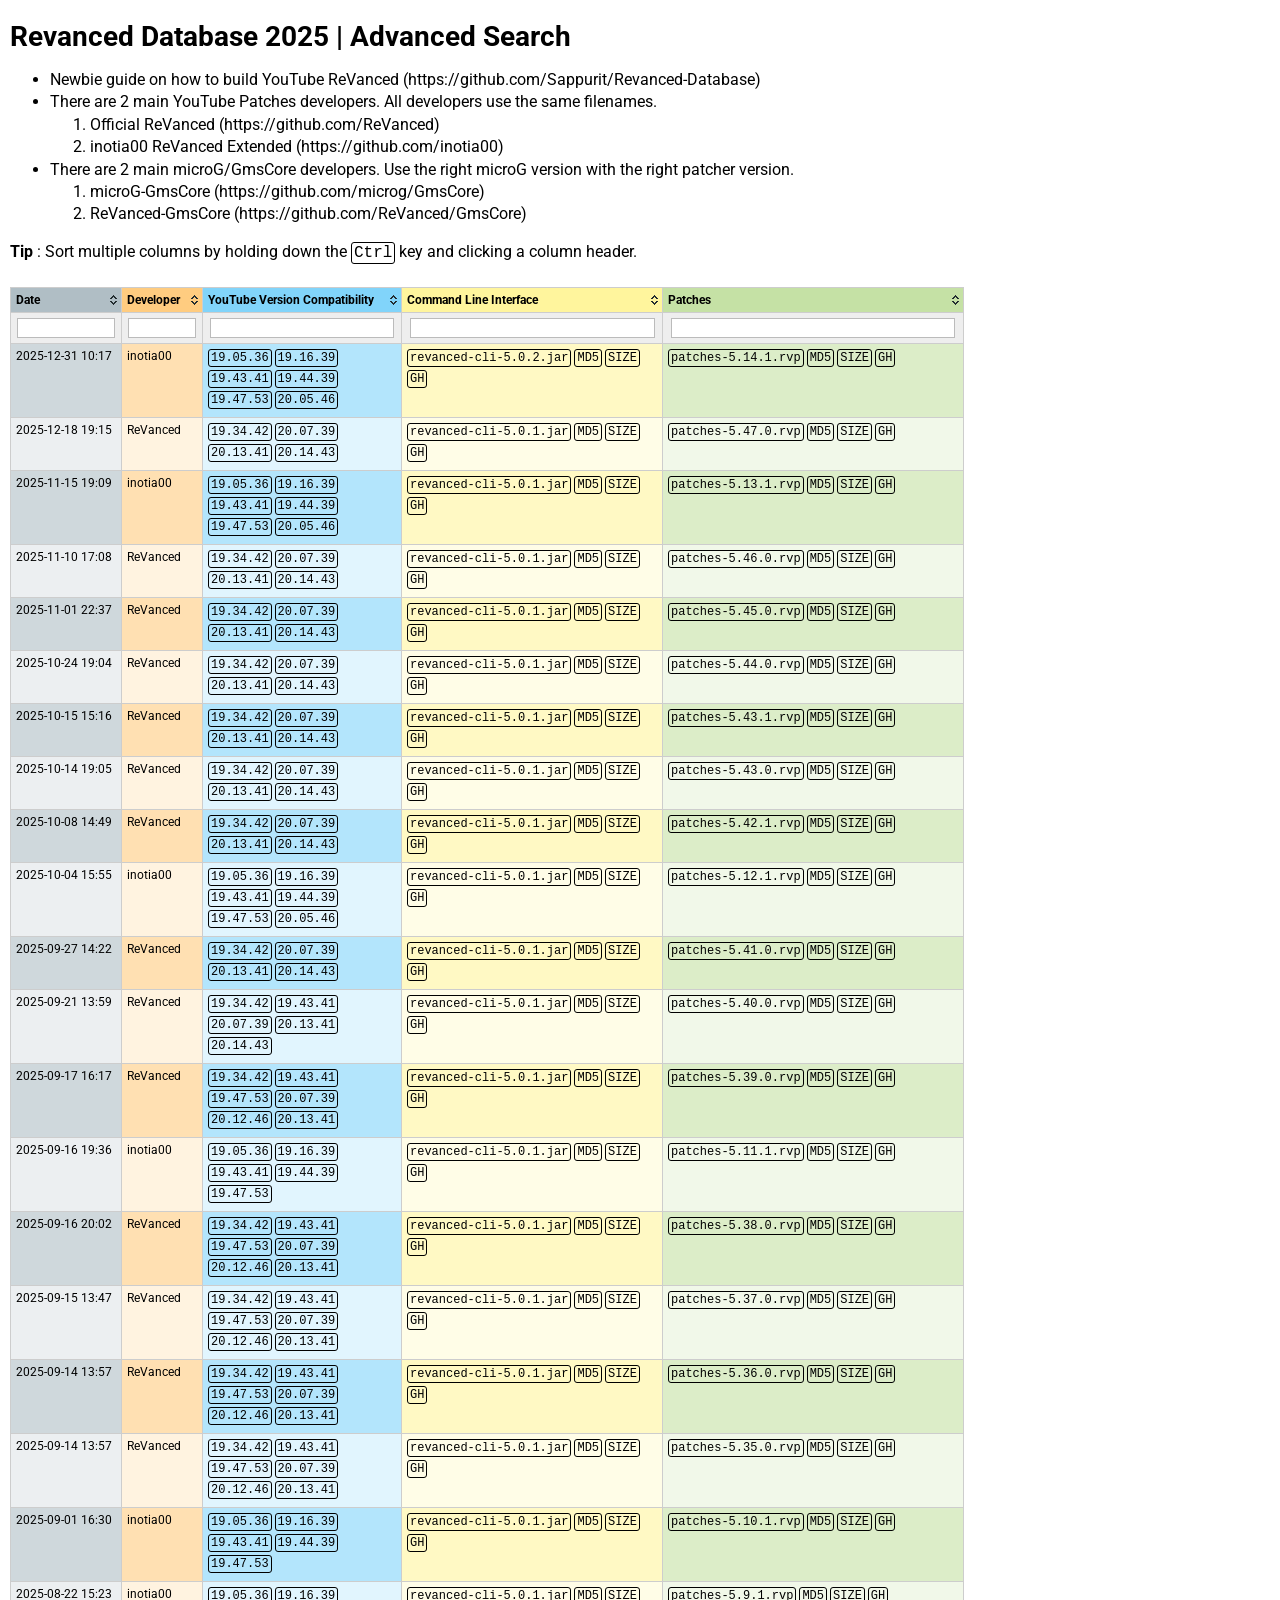
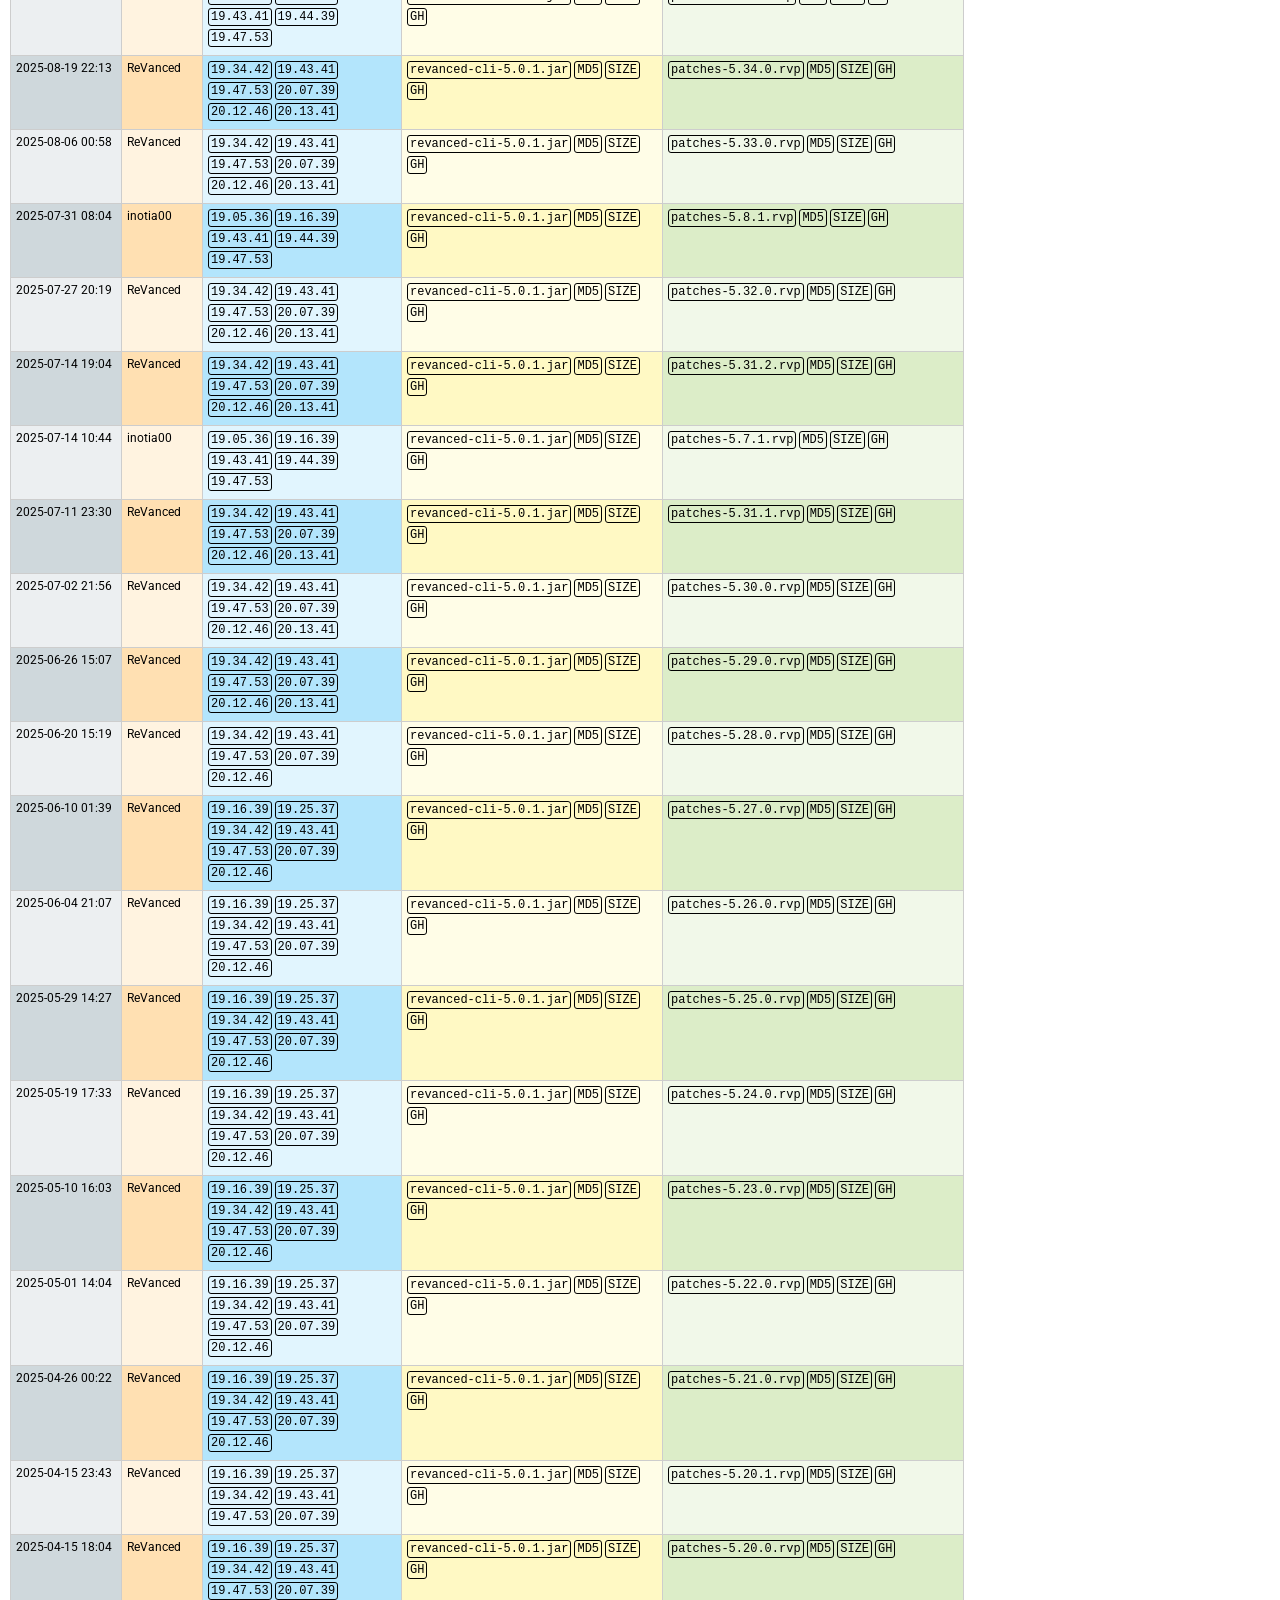
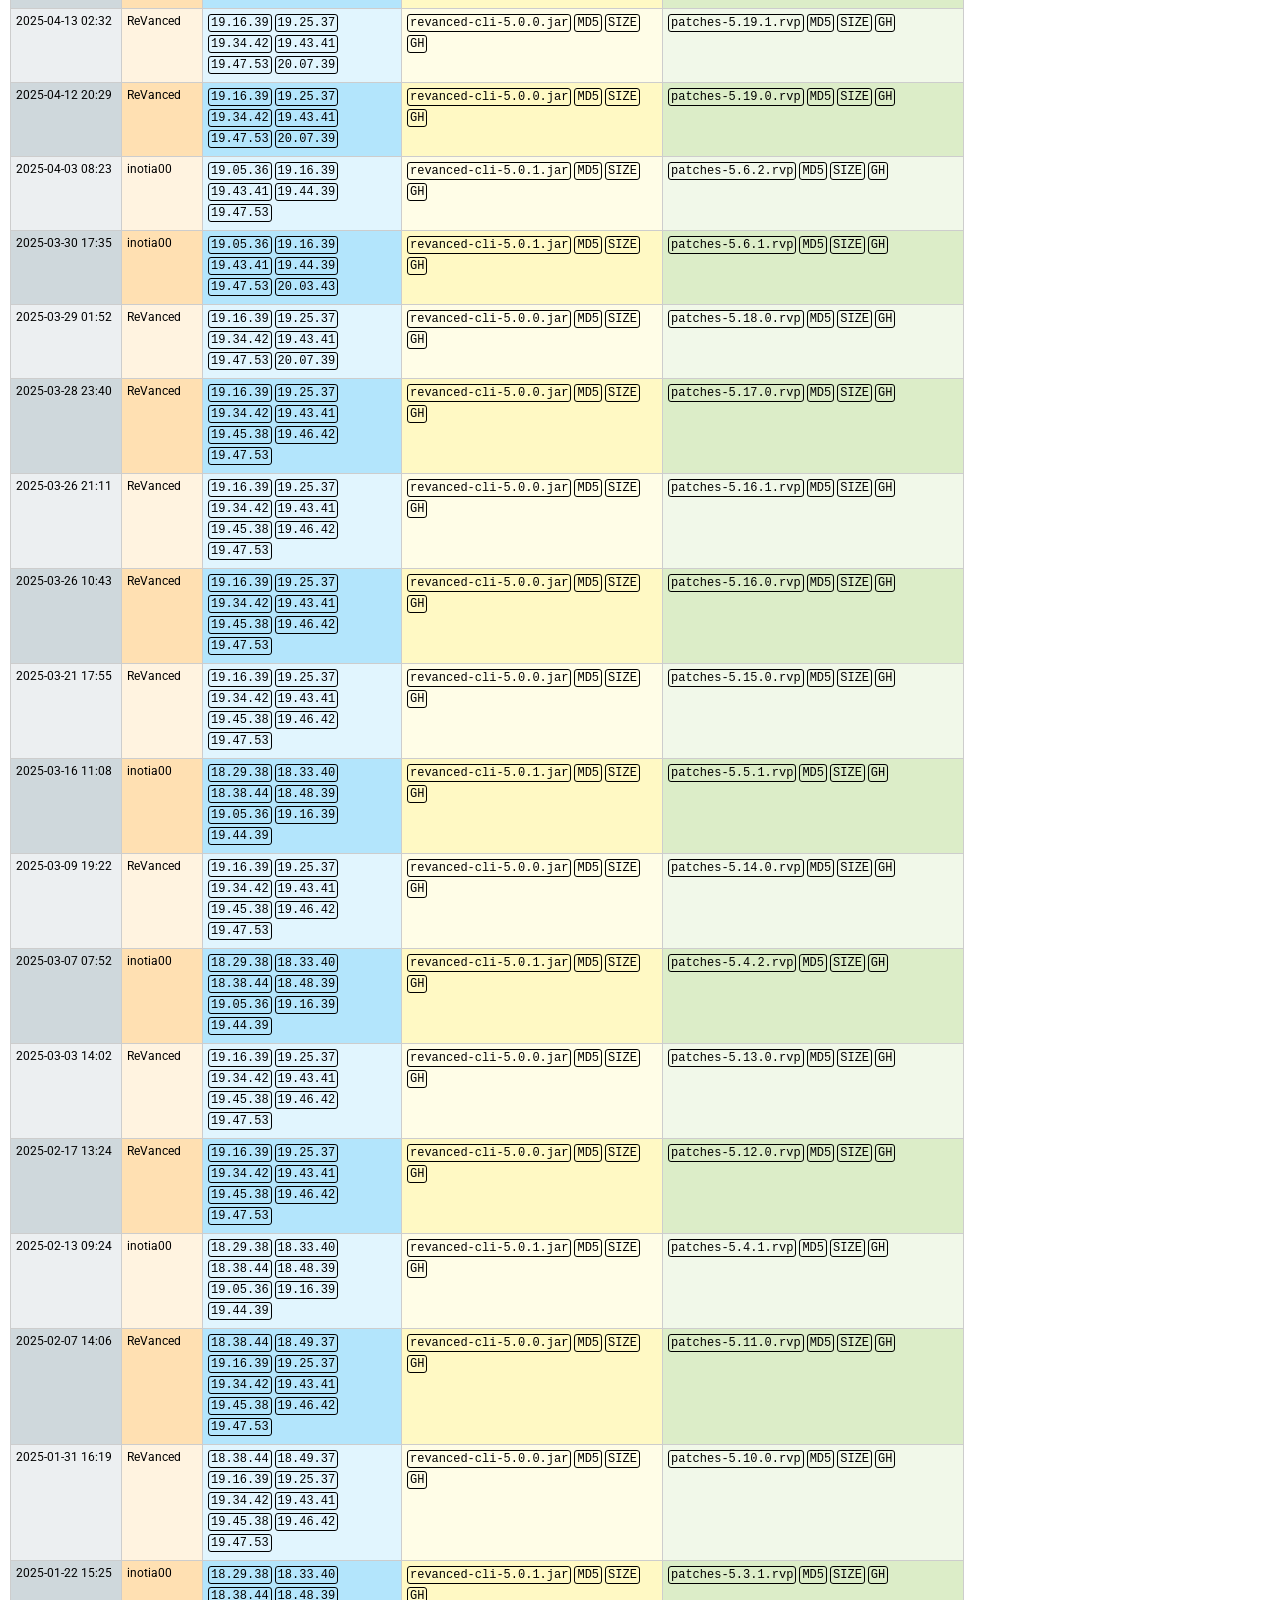
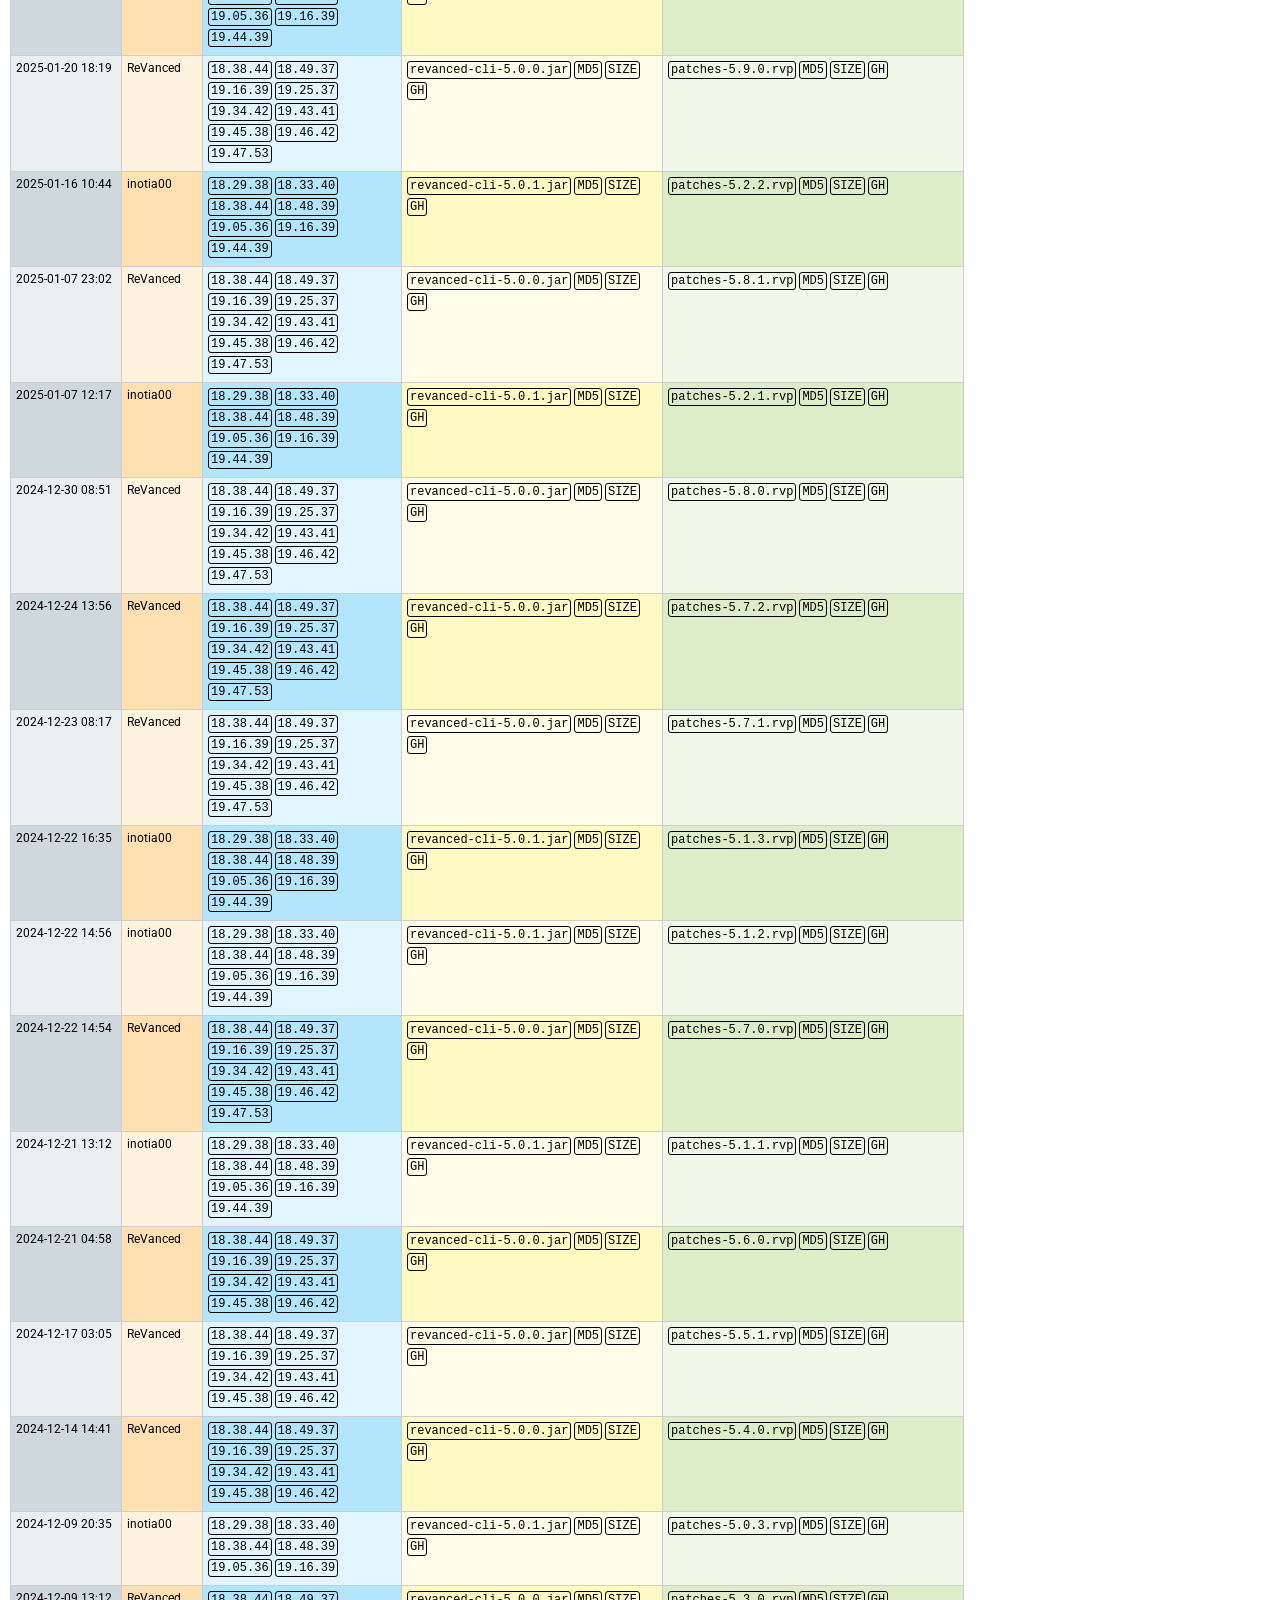
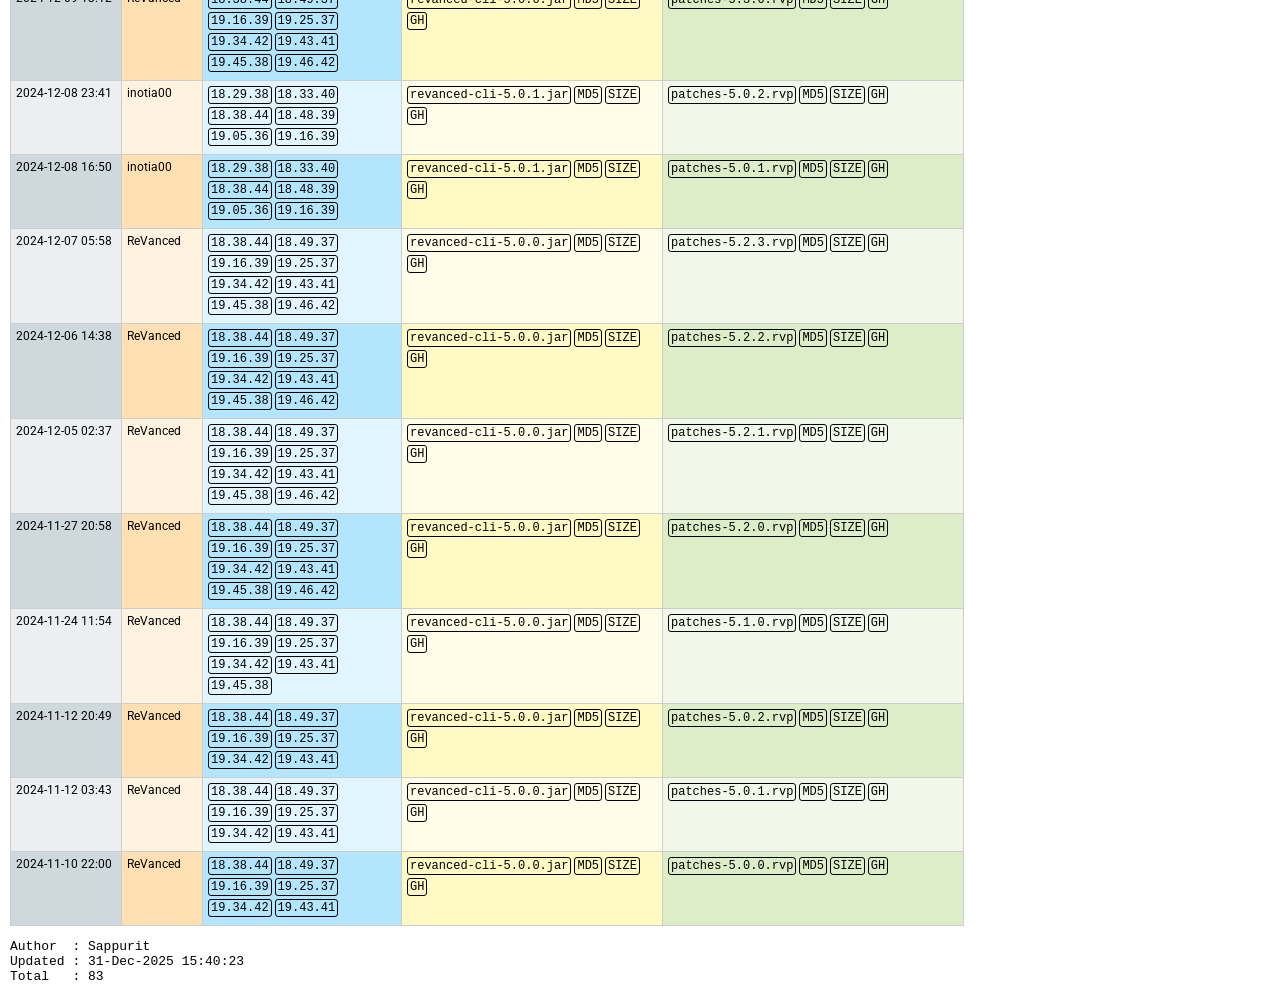
<file: index.htm>
<!DOCTYPE html>
<html lang="en-US">
<head>
<title>Revanced Database 2025 | Advanced Search</title>
<meta charset="UTF-8" />
<meta name="viewport" content="width=device-width" />
<meta name="google-site-verification" content="XhdQG6PIP8LK9bV5Z4MdY08ZuTqUF7VShws1i6n2fJk" />
<link rel="icon" type="image/png" href="icon/icon_extended.png" />
<link rel="stylesheet" href="https://fonts.googleapis.com/css?family=Roboto:400,700&display=swap" />
<link rel="stylesheet" href="css/theme.blue.css">
<script type="text/javascript" src="js/jquery-3.6.0.min.js"></script>
<script type="text/javascript" src="js/jquery.tablesorter.min.js"></script>
<script type="text/javascript" src="js/jquery.tablesorter.widgets.min.js"></script>
<script type="text/javascript" src="js/widget-cssStickyHeaders.min.js"></script>
<style>
body        { border: 0px solid red;  padding: 0px; margin: 10px 10px; }
#wrapper    { border: 0px solid blue; padding: 0px; margin:  0px  0px; display: flex; flex-wrap: wrap; }
#title      { border: 0px solid red;  padding: 0px; margin: 10px  0px; width:  820px; font: bold   28px 'Roboto'; color: #000000; }
#text       { border: 0px solid blue; padding: 0px; margin:  0px  0px; width:  820px; font: normal 16px 'Roboto'; color: #000000; }
#text a     { text-decoration: none; color: #000000; }
#text li    { line-height: 1.4; }
#telegram   { border: 0px solid blue; padding: 0px; margin:  0px  0px; width:  300px; font: normal 16px 'Roboto'; color: #000000; text-align: center; }
#telegram a { text-decoration: none; color: #4491d0; }
#content    { border: 0px solid blue; padding: 0px 0px; margin-top: 20px; width: 1900px; }
kbd         { border: 1px solid #000; padding: 1px 2px; border-radius: 3px; display: inline-block; margin-bottom: 3px; }

#myTable                                               { width: fit-content; }
#myTable a                                             { text-decoration: none; color: #000000; }
#myTable th                                            { padding: 5px; font: bold   12px 'Roboto'; color: #000000; }
#myTable td                                            { padding: 5px; font: normal 12px 'Roboto'; color: #000000; word-break: break-word; }

#myTable th:nth-of-type(1), #myTable td:nth-of-type(1) { width: 100px; }
#myTable th:nth-of-type(2), #myTable td:nth-of-type(2) { width: 070px; }
#myTable th:nth-of-type(3), #myTable td:nth-of-type(3) { width: 188px; }
#myTable th:nth-of-type(4), #myTable td:nth-of-type(4) { width: 250px; }
#myTable th:nth-of-type(5), #myTable td:nth-of-type(5) { width: 290px; }

#myTable th:nth-of-type(1)                             { background-color: #B0BEC5; }
#myTable th:nth-of-type(2)                             { background-color: #FFCC80; }
#myTable th:nth-of-type(3)                             { background-color: #81D4FA; }
#myTable th:nth-of-type(4)                             { background-color: #FFF59D; }
#myTable th:nth-of-type(5)                             { background-color: #C5E1A5; }

#myTable tbody tr.odd        td:nth-of-type(1),
#myTable tbody tr.odd:hover  td:nth-of-type(1)         { background-color: #CFD8DC; }
#myTable tbody tr.even       td:nth-of-type(1),
#myTable tbody tr.even:hover td:nth-of-type(1)         { background-color: #ECEFF1; }

#myTable tbody tr.odd        td:nth-of-type(2),
#myTable tbody tr.odd:hover  td:nth-of-type(2)         { background-color: #FFE0B2; }
#myTable tbody tr.even       td:nth-of-type(2),
#myTable tbody tr.even:hover td:nth-of-type(2)         { background-color: #FFF3E0; }

#myTable tbody tr.odd        td:nth-of-type(3),
#myTable tbody tr.odd:hover  td:nth-of-type(3)         { background-color: #B3E5FC; }
#myTable tbody tr.even       td:nth-of-type(3),
#myTable tbody tr.even:hover td:nth-of-type(3)         { background-color: #E1F5FE; }

#myTable tbody tr.odd        td:nth-of-type(4),
#myTable tbody tr.odd:hover  td:nth-of-type(4)         { background-color: #FFF9C4; }
#myTable tbody tr.even       td:nth-of-type(4),
#myTable tbody tr.even:hover td:nth-of-type(4)         { background-color: #FFFDE7; }

#myTable tbody tr.odd        td:nth-of-type(5),
#myTable tbody tr.odd:hover  td:nth-of-type(5)         { background-color: #DCEDC8; }
#myTable tbody tr.even       td:nth-of-type(5),
#myTable tbody tr.even:hover td:nth-of-type(5)         { background-color: #F1F8E9; }


.tt   { position: relative; cursor: pointer; }


.tt:hover:after
{
	position: absolute;
	content: attr(data-tt);		/* support only string */
	white-space: pre-wrap;
	word-break: normal;
	width: max-content;
	max-width: 60vw;
	color: #fff;
	background-color: #555;
	border-radius: 5px;
	padding: 5px;
	transition: opacity 0.3s ease-in-out;
/*	left: 50%; transform: translateX(-50%);	*/		/* center tooltip */
	left: calc(100% + 2px); transform: translateX(-100%);	/* align right edge tooltip */
	bottom: 120%;						/* show tooltip on top + 20% */
}
</style>

<script>
document.addEventListener("DOMContentLoaded", function(e) { addChangeLog(); });	// place code inside <head> wait for loading finish

function addChangeLog()
{
	const myElements = document.getElementsByClassName("tt");	// array

	for (let i = 0; i < myElements.length; i++) 
	{
		if ( myElements[i].dataset.js )
		{
			myElements[i].onmouseover = function()
			{
				try
				{
//					const myJSON = JSON.parse(this.getAttribute('data-js'));
					const myJSON = JSON.parse(this.dataset.js);

					let myTooltip = '';

					for (let categories in myJSON)	// hash ref
					{
						myTooltip += '[' + categories + ']' + '\n';

						for (let i = 0; i < myJSON[categories].txt.length; i++)		// array
						{
							myTooltip += '    • ' + myJSON[categories].txt[i] + '\n';
						}
					}

					this.dataset.tt = myTooltip;
				}
				catch (e)
				{
					this.dataset.tt = e.message;
				}
			}
		}
	}
}
</script>
</head>
<body>

<div id="wrapper">
<div id="text">
	<div id="title">Revanced Database 2025 | Advanced Search</div>
	<ul>
	<li> <a href="https://github.com/Sappurit/Revanced-Database" target="_blank">Newbie guide on how to build YouTube ReVanced (https://github.com/Sappurit/Revanced-Database)</a></li>
	<li> There are 2 main YouTube Patches developers. All developers use the same filenames.
	     <ol>
	     <li><a href="https://github.com/ReVanced"    target="_blank">Official ReVanced           (https://github.com/ReVanced)</a></li>
	     <li><a href="https://github.com/inotia00"    target="_blank">inotia00 ReVanced Extended  (https://github.com/inotia00)</a></li>
	     </ol>
	</li>
	<li> There are 2 main microG/GmsCore developers. Use the right microG version with the right patcher version.
	     <ol>
	     <li><a href="https://github.com/microg/GmsCore"   target="_blank">microG-GmsCore   (https://github.com/microg/GmsCore)</a></li>
	     <li><a href="https://github.com/ReVanced/GmsCore" target="_blank">ReVanced-GmsCore (https://github.com/ReVanced/GmsCore)</a></li>
	     </ol>
	</li>
	</ul>
	<b>Tip</b> : Sort multiple columns by holding down the <kbd>Ctrl</kbd> key and clicking a column header.
</div>
<!-- div id="telegram">
	<a href="https://t.me/s/Revanced-Databas" target="_blank"><img style="border:0px;height:250px;width:250px;margin:10px;box-shadow: 0 0 10px 3px rgba(0,0,0,.2);" src="index.png"><br>https://t.me/s/Revanced-Database</a>
</div -->
</div>

<div id="content">
<table id="myTable" class="tablesorter">
<thead>
<tr>
	<th>Date</th>
	<th>Developer</th>
	<th>YouTube Version Compatibility</th>
	<th>Command Line Interface</th>
	<th>Patches</th>
</tr>
</thead>
<tbody>
	<tr>
		<td>2025-12-31 10:17</td>
		<td>inotia00</td>
		<td><a href="https://www.apkmirror.com/apk/google-inc/youtube/youtube-19-05-36-release/" target="_blank"><kbd>19.05.36</kbd></a> <a href="https://www.apkmirror.com/apk/google-inc/youtube/youtube-19-16-39-release/" target="_blank"><kbd>19.16.39</kbd></a> <a href="https://www.apkmirror.com/apk/google-inc/youtube/youtube-19-43-41-release/" target="_blank"><kbd>19.43.41</kbd></a> <a href="https://www.apkmirror.com/apk/google-inc/youtube/youtube-19-44-39-release/" target="_blank"><kbd>19.44.39</kbd></a> <a href="https://www.apkmirror.com/apk/google-inc/youtube/youtube-19-47-53-release/" target="_blank"><kbd>19.47.53</kbd></a> <a href="https://www.apkmirror.com/apk/google-inc/youtube/youtube-20-05-46-release/" target="_blank"><kbd>20.05.46</kbd></a></td>
		<td><a href="https://github.com/inotia00/revanced-cli/releases/download/v5.0.2/revanced-cli-5.0.2-all.jar"><kbd>revanced-cli-5.0.2.jar</kbd></a> <kbd class="tt" data-tt="01B1F9F7FAEE458BD16FF5BAB4857C91">MD5</kbd> <kbd class="tt" data-tt="45,931,108">SIZE</kbd> <a href="https://github.com/inotia00/revanced-cli/releases/v5.0.2" target="_blank"><kbd>GH</kbd></a></td>
		<td><a href="https://github.com/inotia00/revanced-patches/releases/download/v5.14.1/patches-5.14.1.rvp"><kbd>patches-5.14.1.rvp</kbd></a> <kbd class="tt" data-tt="F05F530101F190D75FF30C2C28D52ABB">MD5</kbd> <kbd class="tt" data-tt="37,801,214">SIZE</kbd> <a href="https://github.com/inotia00/revanced-patches/releases/v5.14.1" target="_blank"><kbd>GH</kbd></a></td>
	</tr>
	<tr>
		<td>2025-12-18 19:15</td>
		<td>ReVanced</td>
		<td><a href="https://www.apkmirror.com/apk/google-inc/youtube/youtube-19-34-42-release/" target="_blank"><kbd>19.34.42</kbd></a> <a href="https://www.apkmirror.com/apk/google-inc/youtube/youtube-20-07-39-release/" target="_blank"><kbd>20.07.39</kbd></a> <a href="https://www.apkmirror.com/apk/google-inc/youtube/youtube-20-13-41-release/" target="_blank"><kbd>20.13.41</kbd></a> <a href="https://www.apkmirror.com/apk/google-inc/youtube/youtube-20-14-43-release/" target="_blank"><kbd>20.14.43</kbd></a></td>
		<td><a href="https://github.com/ReVanced/revanced-cli/releases/download/v5.0.1/revanced-cli-5.0.1-all.jar"><kbd>revanced-cli-5.0.1.jar</kbd></a> <kbd class="tt" data-tt="BE0D71DA7A1D9A59DF24F4C7B2EEB91B">MD5</kbd> <kbd class="tt" data-tt="41,839,814">SIZE</kbd> <a href="https://github.com/ReVanced/revanced-cli/releases/v5.0.1" target="_blank"><kbd>GH</kbd></a></td>
		<td><a href="https://github.com/ReVanced/revanced-patches/releases/download/v5.47.0/patches-5.47.0.rvp"><kbd>patches-5.47.0.rvp</kbd></a> <kbd class="tt" data-tt="A791CD9FDF4ED6018F41A5D30B8E1D21">MD5</kbd> <kbd class="tt" data-tt="5,066,765">SIZE</kbd> <a href="https://github.com/ReVanced/revanced-patches/releases/v5.47.0" target="_blank"><kbd>GH</kbd></a></td>
	</tr>
	<tr>
		<td>2025-11-15 19:09</td>
		<td>inotia00</td>
		<td><a href="https://www.apkmirror.com/apk/google-inc/youtube/youtube-19-05-36-release/" target="_blank"><kbd>19.05.36</kbd></a> <a href="https://www.apkmirror.com/apk/google-inc/youtube/youtube-19-16-39-release/" target="_blank"><kbd>19.16.39</kbd></a> <a href="https://www.apkmirror.com/apk/google-inc/youtube/youtube-19-43-41-release/" target="_blank"><kbd>19.43.41</kbd></a> <a href="https://www.apkmirror.com/apk/google-inc/youtube/youtube-19-44-39-release/" target="_blank"><kbd>19.44.39</kbd></a> <a href="https://www.apkmirror.com/apk/google-inc/youtube/youtube-19-47-53-release/" target="_blank"><kbd>19.47.53</kbd></a> <a href="https://www.apkmirror.com/apk/google-inc/youtube/youtube-20-05-46-release/" target="_blank"><kbd>20.05.46</kbd></a></td>
		<td><a href="https://github.com/inotia00/revanced-cli/releases/download/v5.0.1/revanced-cli-5.0.1-all.jar"><kbd>revanced-cli-5.0.1.jar</kbd></a> <kbd class="tt" data-tt="DA372E1BC2E6503DBE646756B7F7A177">MD5</kbd> <kbd class="tt" data-tt="55,844,435">SIZE</kbd> <a href="https://github.com/inotia00/revanced-cli/releases/v5.0.1" target="_blank"><kbd>GH</kbd></a></td>
		<td><a href="https://github.com/inotia00/revanced-patches/releases/download/v5.13.1/patches-5.13.1.rvp"><kbd>patches-5.13.1.rvp</kbd></a> <kbd class="tt" data-tt="33775A5AC2C826E90D5C396380E51EBB">MD5</kbd> <kbd class="tt" data-tt="44,901,330">SIZE</kbd> <a href="https://github.com/inotia00/revanced-patches/releases/v5.13.1" target="_blank"><kbd>GH</kbd></a></td>
	</tr>
	<tr>
		<td>2025-11-10 17:08</td>
		<td>ReVanced</td>
		<td><a href="https://www.apkmirror.com/apk/google-inc/youtube/youtube-19-34-42-release/" target="_blank"><kbd>19.34.42</kbd></a> <a href="https://www.apkmirror.com/apk/google-inc/youtube/youtube-20-07-39-release/" target="_blank"><kbd>20.07.39</kbd></a> <a href="https://www.apkmirror.com/apk/google-inc/youtube/youtube-20-13-41-release/" target="_blank"><kbd>20.13.41</kbd></a> <a href="https://www.apkmirror.com/apk/google-inc/youtube/youtube-20-14-43-release/" target="_blank"><kbd>20.14.43</kbd></a></td>
		<td><a href="https://github.com/ReVanced/revanced-cli/releases/download/v5.0.1/revanced-cli-5.0.1-all.jar"><kbd>revanced-cli-5.0.1.jar</kbd></a> <kbd class="tt" data-tt="BE0D71DA7A1D9A59DF24F4C7B2EEB91B">MD5</kbd> <kbd class="tt" data-tt="41,839,814">SIZE</kbd> <a href="https://github.com/ReVanced/revanced-cli/releases/v5.0.1" target="_blank"><kbd>GH</kbd></a></td>
		<td><a href="https://github.com/ReVanced/revanced-patches/releases/download/v5.46.0/patches-5.46.0.rvp"><kbd>patches-5.46.0.rvp</kbd></a> <kbd class="tt" data-tt="F9B0C4AD80CF2A62544A89826E4ED357">MD5</kbd> <kbd class="tt" data-tt="5,009,060">SIZE</kbd> <a href="https://github.com/ReVanced/revanced-patches/releases/v5.46.0" target="_blank"><kbd>GH</kbd></a></td>
	</tr>
	<tr>
		<td>2025-11-01 22:37</td>
		<td>ReVanced</td>
		<td><a href="https://www.apkmirror.com/apk/google-inc/youtube/youtube-19-34-42-release/" target="_blank"><kbd>19.34.42</kbd></a> <a href="https://www.apkmirror.com/apk/google-inc/youtube/youtube-20-07-39-release/" target="_blank"><kbd>20.07.39</kbd></a> <a href="https://www.apkmirror.com/apk/google-inc/youtube/youtube-20-13-41-release/" target="_blank"><kbd>20.13.41</kbd></a> <a href="https://www.apkmirror.com/apk/google-inc/youtube/youtube-20-14-43-release/" target="_blank"><kbd>20.14.43</kbd></a></td>
		<td><a href="https://github.com/ReVanced/revanced-cli/releases/download/v5.0.1/revanced-cli-5.0.1-all.jar"><kbd>revanced-cli-5.0.1.jar</kbd></a> <kbd class="tt" data-tt="BE0D71DA7A1D9A59DF24F4C7B2EEB91B">MD5</kbd> <kbd class="tt" data-tt="41,839,814">SIZE</kbd> <a href="https://github.com/ReVanced/revanced-cli/releases/v5.0.1" target="_blank"><kbd>GH</kbd></a></td>
		<td><a href="https://github.com/ReVanced/revanced-patches/releases/download/v5.45.0/patches-5.45.0.rvp"><kbd>patches-5.45.0.rvp</kbd></a> <kbd class="tt" data-tt="B48B41CEB01EA3730E5FDC1E93E18716">MD5</kbd> <kbd class="tt" data-tt="4,961,705">SIZE</kbd> <a href="https://github.com/ReVanced/revanced-patches/releases/v5.45.0" target="_blank"><kbd>GH</kbd></a></td>
	</tr>
	<tr>
		<td>2025-10-24 19:04</td>
		<td>ReVanced</td>
		<td><a href="https://www.apkmirror.com/apk/google-inc/youtube/youtube-19-34-42-release/" target="_blank"><kbd>19.34.42</kbd></a> <a href="https://www.apkmirror.com/apk/google-inc/youtube/youtube-20-07-39-release/" target="_blank"><kbd>20.07.39</kbd></a> <a href="https://www.apkmirror.com/apk/google-inc/youtube/youtube-20-13-41-release/" target="_blank"><kbd>20.13.41</kbd></a> <a href="https://www.apkmirror.com/apk/google-inc/youtube/youtube-20-14-43-release/" target="_blank"><kbd>20.14.43</kbd></a></td>
		<td><a href="https://github.com/ReVanced/revanced-cli/releases/download/v5.0.1/revanced-cli-5.0.1-all.jar"><kbd>revanced-cli-5.0.1.jar</kbd></a> <kbd class="tt" data-tt="D10EC8CFA7D526F3E43273196D47B187">MD5</kbd> <kbd class="tt" data-tt="41,839,814">SIZE</kbd> <a href="https://github.com/ReVanced/revanced-cli/releases/v5.0.1" target="_blank"><kbd>GH</kbd></a></td>
		<td><a href="https://github.com/ReVanced/revanced-patches/releases/download/v5.44.0/patches-5.44.0.rvp"><kbd>patches-5.44.0.rvp</kbd></a> <kbd class="tt" data-tt="98AD5CFE603D13F9C7A19CF69103E36B">MD5</kbd> <kbd class="tt" data-tt="5,000,371">SIZE</kbd> <a href="https://github.com/ReVanced/revanced-patches/releases/v5.44.0" target="_blank"><kbd>GH</kbd></a></td>
	</tr>
	<tr>
		<td>2025-10-15 15:16</td>
		<td>ReVanced</td>
		<td><a href="https://www.apkmirror.com/apk/google-inc/youtube/youtube-19-34-42-release/" target="_blank"><kbd>19.34.42</kbd></a> <a href="https://www.apkmirror.com/apk/google-inc/youtube/youtube-20-07-39-release/" target="_blank"><kbd>20.07.39</kbd></a> <a href="https://www.apkmirror.com/apk/google-inc/youtube/youtube-20-13-41-release/" target="_blank"><kbd>20.13.41</kbd></a> <a href="https://www.apkmirror.com/apk/google-inc/youtube/youtube-20-14-43-release/" target="_blank"><kbd>20.14.43</kbd></a></td>
		<td><a href="https://github.com/ReVanced/revanced-cli/releases/download/v5.0.1/revanced-cli-5.0.1-all.jar"><kbd>revanced-cli-5.0.1.jar</kbd></a> <kbd class="tt" data-tt="BE0D71DA7A1D9A59DF24F4C7B2EEB91B">MD5</kbd> <kbd class="tt" data-tt="41,839,814">SIZE</kbd> <a href="https://github.com/ReVanced/revanced-cli/releases/v5.0.1" target="_blank"><kbd>GH</kbd></a></td>
		<td><a href="https://github.com/ReVanced/revanced-patches/releases/download/v5.43.1/patches-5.43.1.rvp"><kbd>patches-5.43.1.rvp</kbd></a> <kbd class="tt" data-tt="2369802FA31C7F6B819676DB3B59C264">MD5</kbd> <kbd class="tt" data-tt="4,962,001">SIZE</kbd> <a href="https://github.com/ReVanced/revanced-patches/releases/v5.43.1" target="_blank"><kbd>GH</kbd></a></td>
	</tr>
	<tr>
		<td>2025-10-14 19:05</td>
		<td>ReVanced</td>
		<td><a href="https://www.apkmirror.com/apk/google-inc/youtube/youtube-19-34-42-release/" target="_blank"><kbd>19.34.42</kbd></a> <a href="https://www.apkmirror.com/apk/google-inc/youtube/youtube-20-07-39-release/" target="_blank"><kbd>20.07.39</kbd></a> <a href="https://www.apkmirror.com/apk/google-inc/youtube/youtube-20-13-41-release/" target="_blank"><kbd>20.13.41</kbd></a> <a href="https://www.apkmirror.com/apk/google-inc/youtube/youtube-20-14-43-release/" target="_blank"><kbd>20.14.43</kbd></a></td>
		<td><a href="https://github.com/ReVanced/revanced-cli/releases/download/v5.0.1/revanced-cli-5.0.1-all.jar"><kbd>revanced-cli-5.0.1.jar</kbd></a> <kbd class="tt" data-tt="BE0D71DA7A1D9A59DF24F4C7B2EEB91B">MD5</kbd> <kbd class="tt" data-tt="41,839,814">SIZE</kbd> <a href="https://github.com/ReVanced/revanced-cli/releases/v5.0.1" target="_blank"><kbd>GH</kbd></a></td>
		<td><a href="https://github.com/ReVanced/revanced-patches/releases/download/v5.43.0/patches-5.43.0.rvp"><kbd>patches-5.43.0.rvp</kbd></a> <kbd class="tt" data-tt="EAF0EA7C56A925E112790E28DF87E7F2">MD5</kbd> <kbd class="tt" data-tt="4,961,757">SIZE</kbd> <a href="https://github.com/ReVanced/revanced-patches/releases/v5.43.0" target="_blank"><kbd>GH</kbd></a></td>
	</tr>
	<tr>
		<td>2025-10-08 14:49</td>
		<td>ReVanced</td>
		<td><a href="https://www.apkmirror.com/apk/google-inc/youtube/youtube-19-34-42-release/" target="_blank"><kbd>19.34.42</kbd></a> <a href="https://www.apkmirror.com/apk/google-inc/youtube/youtube-20-07-39-release/" target="_blank"><kbd>20.07.39</kbd></a> <a href="https://www.apkmirror.com/apk/google-inc/youtube/youtube-20-13-41-release/" target="_blank"><kbd>20.13.41</kbd></a> <a href="https://www.apkmirror.com/apk/google-inc/youtube/youtube-20-14-43-release/" target="_blank"><kbd>20.14.43</kbd></a></td>
		<td><a href="https://github.com/ReVanced/revanced-cli/releases/download/v5.0.1/revanced-cli-5.0.1-all.jar"><kbd>revanced-cli-5.0.1.jar</kbd></a> <kbd class="tt" data-tt="BE0D71DA7A1D9A59DF24F4C7B2EEB91B">MD5</kbd> <kbd class="tt" data-tt="41,839,814">SIZE</kbd> <a href="https://github.com/ReVanced/revanced-cli/releases/v5.0.1" target="_blank"><kbd>GH</kbd></a></td>
		<td><a href="https://github.com/ReVanced/revanced-patches/releases/download/v5.42.1/patches-5.42.1.rvp"><kbd>patches-5.42.1.rvp</kbd></a> <kbd class="tt" data-tt="2B475CF4366B752FC01543486568D84E">MD5</kbd> <kbd class="tt" data-tt="4,944,185">SIZE</kbd> <a href="https://github.com/ReVanced/revanced-patches/releases/v5.42.1" target="_blank"><kbd>GH</kbd></a></td>
	</tr>
	<tr>
		<td>2025-10-04 15:55</td>
		<td>inotia00</td>
		<td><a href="https://www.apkmirror.com/apk/google-inc/youtube/youtube-19-05-36-release/" target="_blank"><kbd>19.05.36</kbd></a> <a href="https://www.apkmirror.com/apk/google-inc/youtube/youtube-19-16-39-release/" target="_blank"><kbd>19.16.39</kbd></a> <a href="https://www.apkmirror.com/apk/google-inc/youtube/youtube-19-43-41-release/" target="_blank"><kbd>19.43.41</kbd></a> <a href="https://www.apkmirror.com/apk/google-inc/youtube/youtube-19-44-39-release/" target="_blank"><kbd>19.44.39</kbd></a> <a href="https://www.apkmirror.com/apk/google-inc/youtube/youtube-19-47-53-release/" target="_blank"><kbd>19.47.53</kbd></a> <a href="https://www.apkmirror.com/apk/google-inc/youtube/youtube-20-05-46-release/" target="_blank"><kbd>20.05.46</kbd></a></td>
		<td><a href="https://github.com/inotia00/revanced-cli/releases/download/v5.0.1/revanced-cli-5.0.1-all.jar"><kbd>revanced-cli-5.0.1.jar</kbd></a> <kbd class="tt" data-tt="DA372E1BC2E6503DBE646756B7F7A177">MD5</kbd> <kbd class="tt" data-tt="55,844,435">SIZE</kbd> <a href="https://github.com/inotia00/revanced-cli/releases/v5.0.1" target="_blank"><kbd>GH</kbd></a></td>
		<td><a href="https://github.com/inotia00/revanced-patches/releases/download/v5.12.1/patches-5.12.1.rvp"><kbd>patches-5.12.1.rvp</kbd></a> <kbd class="tt" data-tt="109D05DA6975CA02C0AE635590EA8A27">MD5</kbd> <kbd class="tt" data-tt="36,244,197">SIZE</kbd> <a href="https://github.com/inotia00/revanced-patches/releases/v5.12.1" target="_blank"><kbd>GH</kbd></a></td>
	</tr>
	<tr>
		<td>2025-09-27 14:22</td>
		<td>ReVanced</td>
		<td><a href="https://www.apkmirror.com/apk/google-inc/youtube/youtube-19-34-42-release/" target="_blank"><kbd>19.34.42</kbd></a> <a href="https://www.apkmirror.com/apk/google-inc/youtube/youtube-20-07-39-release/" target="_blank"><kbd>20.07.39</kbd></a> <a href="https://www.apkmirror.com/apk/google-inc/youtube/youtube-20-13-41-release/" target="_blank"><kbd>20.13.41</kbd></a> <a href="https://www.apkmirror.com/apk/google-inc/youtube/youtube-20-14-43-release/" target="_blank"><kbd>20.14.43</kbd></a></td>
		<td><a href="https://github.com/ReVanced/revanced-cli/releases/download/v5.0.1/revanced-cli-5.0.1-all.jar"><kbd>revanced-cli-5.0.1.jar</kbd></a> <kbd class="tt" data-tt="F81096347B9467838D4555BDC37C52B7">MD5</kbd> <kbd class="tt" data-tt="41,839,814">SIZE</kbd> <a href="https://github.com/ReVanced/revanced-cli/releases/v5.0.1" target="_blank"><kbd>GH</kbd></a></td>
		<td><a href="https://github.com/ReVanced/revanced-patches/releases/download/v5.41.0/patches-5.41.0.rvp"><kbd>patches-5.41.0.rvp</kbd></a> <kbd class="tt" data-tt="DC461686D9F0FB729E97FC14343D46AF">MD5</kbd> <kbd class="tt" data-tt="4,894,541">SIZE</kbd> <a href="https://github.com/ReVanced/revanced-patches/releases/v5.41.0" target="_blank"><kbd>GH</kbd></a></td>
	</tr>
	<tr>
		<td>2025-09-21 13:59</td>
		<td>ReVanced</td>
		<td><a href="https://www.apkmirror.com/apk/google-inc/youtube/youtube-19-34-42-release/" target="_blank"><kbd>19.34.42</kbd></a> <a href="https://www.apkmirror.com/apk/google-inc/youtube/youtube-19-43-41-release/" target="_blank"><kbd>19.43.41</kbd></a> <a href="https://www.apkmirror.com/apk/google-inc/youtube/youtube-20-07-39-release/" target="_blank"><kbd>20.07.39</kbd></a> <a href="https://www.apkmirror.com/apk/google-inc/youtube/youtube-20-13-41-release/" target="_blank"><kbd>20.13.41</kbd></a> <a href="https://www.apkmirror.com/apk/google-inc/youtube/youtube-20-14-43-release/" target="_blank"><kbd>20.14.43</kbd></a></td>
		<td><a href="https://github.com/ReVanced/revanced-cli/releases/download/v5.0.1/revanced-cli-5.0.1-all.jar"><kbd>revanced-cli-5.0.1.jar</kbd></a> <kbd class="tt" data-tt="BE0D71DA7A1D9A59DF24F4C7B2EEB91B">MD5</kbd> <kbd class="tt" data-tt="41,839,814">SIZE</kbd> <a href="https://github.com/ReVanced/revanced-cli/releases/v5.0.1" target="_blank"><kbd>GH</kbd></a></td>
		<td><a href="https://github.com/ReVanced/revanced-patches/releases/download/v5.40.0/patches-5.40.0.rvp"><kbd>patches-5.40.0.rvp</kbd></a> <kbd class="tt" data-tt="40C17CA142EAB8E986A740133D60D0EE">MD5</kbd> <kbd class="tt" data-tt="4,786,928">SIZE</kbd> <a href="https://github.com/ReVanced/revanced-patches/releases/v5.40.0" target="_blank"><kbd>GH</kbd></a></td>
	</tr>
	<tr>
		<td>2025-09-17 16:17</td>
		<td>ReVanced</td>
		<td><a href="https://www.apkmirror.com/apk/google-inc/youtube/youtube-19-34-42-release/" target="_blank"><kbd>19.34.42</kbd></a> <a href="https://www.apkmirror.com/apk/google-inc/youtube/youtube-19-43-41-release/" target="_blank"><kbd>19.43.41</kbd></a> <a href="https://www.apkmirror.com/apk/google-inc/youtube/youtube-19-47-53-release/" target="_blank"><kbd>19.47.53</kbd></a> <a href="https://www.apkmirror.com/apk/google-inc/youtube/youtube-20-07-39-release/" target="_blank"><kbd>20.07.39</kbd></a> <a href="https://www.apkmirror.com/apk/google-inc/youtube/youtube-20-12-46-release/" target="_blank"><kbd>20.12.46</kbd></a> <a href="https://www.apkmirror.com/apk/google-inc/youtube/youtube-20-13-41-release/" target="_blank"><kbd>20.13.41</kbd></a></td>
		<td><a href="https://github.com/ReVanced/revanced-cli/releases/download/v5.0.1/revanced-cli-5.0.1-all.jar"><kbd>revanced-cli-5.0.1.jar</kbd></a> <kbd class="tt" data-tt="BE0D71DA7A1D9A59DF24F4C7B2EEB91B">MD5</kbd> <kbd class="tt" data-tt="41,839,814">SIZE</kbd> <a href="https://github.com/ReVanced/revanced-cli/releases/v5.0.1" target="_blank"><kbd>GH</kbd></a></td>
		<td><a href="https://github.com/ReVanced/revanced-patches/releases/download/v5.39.0/patches-5.39.0.rvp"><kbd>patches-5.39.0.rvp</kbd></a> <kbd class="tt" data-tt="6D0A8BEA98B929041A6F1621AE13464F">MD5</kbd> <kbd class="tt" data-tt="4,722,056">SIZE</kbd> <a href="https://github.com/ReVanced/revanced-patches/releases/v5.39.0" target="_blank"><kbd>GH</kbd></a></td>
	</tr>
	<tr>
		<td>2025-09-16 19:36</td>
		<td>inotia00</td>
		<td><a href="https://www.apkmirror.com/apk/google-inc/youtube/youtube-19-05-36-release/" target="_blank"><kbd>19.05.36</kbd></a> <a href="https://www.apkmirror.com/apk/google-inc/youtube/youtube-19-16-39-release/" target="_blank"><kbd>19.16.39</kbd></a> <a href="https://www.apkmirror.com/apk/google-inc/youtube/youtube-19-43-41-release/" target="_blank"><kbd>19.43.41</kbd></a> <a href="https://www.apkmirror.com/apk/google-inc/youtube/youtube-19-44-39-release/" target="_blank"><kbd>19.44.39</kbd></a> <a href="https://www.apkmirror.com/apk/google-inc/youtube/youtube-19-47-53-release/" target="_blank"><kbd>19.47.53</kbd></a></td>
		<td><a href="https://github.com/inotia00/revanced-cli/releases/download/v5.0.1/revanced-cli-5.0.1-all.jar"><kbd>revanced-cli-5.0.1.jar</kbd></a> <kbd class="tt" data-tt="DA372E1BC2E6503DBE646756B7F7A177">MD5</kbd> <kbd class="tt" data-tt="55,844,435">SIZE</kbd> <a href="https://github.com/inotia00/revanced-cli/releases/v5.0.1" target="_blank"><kbd>GH</kbd></a></td>
		<td><a href="https://github.com/inotia00/revanced-patches/releases/download/v5.11.1/patches-5.11.1.rvp"><kbd>patches-5.11.1.rvp</kbd></a> <kbd class="tt" data-tt="E0E9DDD1852F7367036BF84E9006946A">MD5</kbd> <kbd class="tt" data-tt="36,004,288">SIZE</kbd> <a href="https://github.com/inotia00/revanced-patches/releases/v5.11.1" target="_blank"><kbd>GH</kbd></a></td>
	</tr>
	<tr>
		<td>2025-09-16 20:02</td>
		<td>ReVanced</td>
		<td><a href="https://www.apkmirror.com/apk/google-inc/youtube/youtube-19-34-42-release/" target="_blank"><kbd>19.34.42</kbd></a> <a href="https://www.apkmirror.com/apk/google-inc/youtube/youtube-19-43-41-release/" target="_blank"><kbd>19.43.41</kbd></a> <a href="https://www.apkmirror.com/apk/google-inc/youtube/youtube-19-47-53-release/" target="_blank"><kbd>19.47.53</kbd></a> <a href="https://www.apkmirror.com/apk/google-inc/youtube/youtube-20-07-39-release/" target="_blank"><kbd>20.07.39</kbd></a> <a href="https://www.apkmirror.com/apk/google-inc/youtube/youtube-20-12-46-release/" target="_blank"><kbd>20.12.46</kbd></a> <a href="https://www.apkmirror.com/apk/google-inc/youtube/youtube-20-13-41-release/" target="_blank"><kbd>20.13.41</kbd></a></td>
		<td><a href="https://github.com/ReVanced/revanced-cli/releases/download/v5.0.1/revanced-cli-5.0.1-all.jar"><kbd>revanced-cli-5.0.1.jar</kbd></a> <kbd class="tt" data-tt="BE0D71DA7A1D9A59DF24F4C7B2EEB91B">MD5</kbd> <kbd class="tt" data-tt="41,839,814">SIZE</kbd> <a href="https://github.com/ReVanced/revanced-cli/releases/v5.0.1" target="_blank"><kbd>GH</kbd></a></td>
		<td><a href="https://github.com/ReVanced/revanced-patches/releases/download/v5.38.0/patches-5.38.0.rvp"><kbd>patches-5.38.0.rvp</kbd></a> <kbd class="tt" data-tt="133C220A4DBC68E5AA8160598FD15F4D">MD5</kbd> <kbd class="tt" data-tt="4,719,236">SIZE</kbd> <a href="https://github.com/ReVanced/revanced-patches/releases/v5.38.0" target="_blank"><kbd>GH</kbd></a></td>
	</tr>
	<tr>
		<td>2025-09-15 13:47</td>
		<td>ReVanced</td>
		<td><a href="https://www.apkmirror.com/apk/google-inc/youtube/youtube-19-34-42-release/" target="_blank"><kbd>19.34.42</kbd></a> <a href="https://www.apkmirror.com/apk/google-inc/youtube/youtube-19-43-41-release/" target="_blank"><kbd>19.43.41</kbd></a> <a href="https://www.apkmirror.com/apk/google-inc/youtube/youtube-19-47-53-release/" target="_blank"><kbd>19.47.53</kbd></a> <a href="https://www.apkmirror.com/apk/google-inc/youtube/youtube-20-07-39-release/" target="_blank"><kbd>20.07.39</kbd></a> <a href="https://www.apkmirror.com/apk/google-inc/youtube/youtube-20-12-46-release/" target="_blank"><kbd>20.12.46</kbd></a> <a href="https://www.apkmirror.com/apk/google-inc/youtube/youtube-20-13-41-release/" target="_blank"><kbd>20.13.41</kbd></a></td>
		<td><a href="https://github.com/ReVanced/revanced-cli/releases/download/v5.0.1/revanced-cli-5.0.1-all.jar"><kbd>revanced-cli-5.0.1.jar</kbd></a> <kbd class="tt" data-tt="BE0D71DA7A1D9A59DF24F4C7B2EEB91B">MD5</kbd> <kbd class="tt" data-tt="41,839,814">SIZE</kbd> <a href="https://github.com/ReVanced/revanced-cli/releases/v5.0.1" target="_blank"><kbd>GH</kbd></a></td>
		<td><a href="https://github.com/ReVanced/revanced-patches/releases/download/v5.37.0/patches-5.37.0.rvp"><kbd>patches-5.37.0.rvp</kbd></a> <kbd class="tt" data-tt="11EF94DD5BD64BEF260FF9F8344F9DF4">MD5</kbd> <kbd class="tt" data-tt="4,669,832">SIZE</kbd> <a href="https://github.com/ReVanced/revanced-patches/releases/v5.37.0" target="_blank"><kbd>GH</kbd></a></td>
	</tr>
	<tr>
		<td>2025-09-14 13:57</td>
		<td>ReVanced</td>
		<td><a href="https://www.apkmirror.com/apk/google-inc/youtube/youtube-19-34-42-release/" target="_blank"><kbd>19.34.42</kbd></a> <a href="https://www.apkmirror.com/apk/google-inc/youtube/youtube-19-43-41-release/" target="_blank"><kbd>19.43.41</kbd></a> <a href="https://www.apkmirror.com/apk/google-inc/youtube/youtube-19-47-53-release/" target="_blank"><kbd>19.47.53</kbd></a> <a href="https://www.apkmirror.com/apk/google-inc/youtube/youtube-20-07-39-release/" target="_blank"><kbd>20.07.39</kbd></a> <a href="https://www.apkmirror.com/apk/google-inc/youtube/youtube-20-12-46-release/" target="_blank"><kbd>20.12.46</kbd></a> <a href="https://www.apkmirror.com/apk/google-inc/youtube/youtube-20-13-41-release/" target="_blank"><kbd>20.13.41</kbd></a></td>
		<td><a href="https://github.com/ReVanced/revanced-cli/releases/download/v5.0.1/revanced-cli-5.0.1-all.jar"><kbd>revanced-cli-5.0.1.jar</kbd></a> <kbd class="tt" data-tt="BE0D71DA7A1D9A59DF24F4C7B2EEB91B">MD5</kbd> <kbd class="tt" data-tt="41,839,814">SIZE</kbd> <a href="https://github.com/ReVanced/revanced-cli/releases/v5.0.1" target="_blank"><kbd>GH</kbd></a></td>
		<td><a href="https://github.com/ReVanced/revanced-patches/releases/download/v5.36.0/patches-5.36.0.rvp"><kbd>patches-5.36.0.rvp</kbd></a> <kbd class="tt" data-tt="F030B9D082D8AEAB814073AAFE3ECAE2">MD5</kbd> <kbd class="tt" data-tt="4,662,831">SIZE</kbd> <a href="https://github.com/ReVanced/revanced-patches/releases/v5.36.0" target="_blank"><kbd>GH</kbd></a></td>
	</tr>
	<tr>
		<td>2025-09-14 13:57</td>
		<td>ReVanced</td>
		<td><a href="https://www.apkmirror.com/apk/google-inc/youtube/youtube-19-34-42-release/" target="_blank"><kbd>19.34.42</kbd></a> <a href="https://www.apkmirror.com/apk/google-inc/youtube/youtube-19-43-41-release/" target="_blank"><kbd>19.43.41</kbd></a> <a href="https://www.apkmirror.com/apk/google-inc/youtube/youtube-19-47-53-release/" target="_blank"><kbd>19.47.53</kbd></a> <a href="https://www.apkmirror.com/apk/google-inc/youtube/youtube-20-07-39-release/" target="_blank"><kbd>20.07.39</kbd></a> <a href="https://www.apkmirror.com/apk/google-inc/youtube/youtube-20-12-46-release/" target="_blank"><kbd>20.12.46</kbd></a> <a href="https://www.apkmirror.com/apk/google-inc/youtube/youtube-20-13-41-release/" target="_blank"><kbd>20.13.41</kbd></a></td>
		<td><a href="https://github.com/ReVanced/revanced-cli/releases/download/v5.0.1/revanced-cli-5.0.1-all.jar"><kbd>revanced-cli-5.0.1.jar</kbd></a> <kbd class="tt" data-tt="BE0D71DA7A1D9A59DF24F4C7B2EEB91B">MD5</kbd> <kbd class="tt" data-tt="41,839,814">SIZE</kbd> <a href="https://github.com/ReVanced/revanced-cli/releases/v5.0.1" target="_blank"><kbd>GH</kbd></a></td>
		<td><a href="https://github.com/ReVanced/revanced-patches/releases/download/v5.35.0/patches-5.35.0.rvp"><kbd>patches-5.35.0.rvp</kbd></a> <kbd class="tt" data-tt="35F748DE60A52EF57FC90408EEB1AEDB">MD5</kbd> <kbd class="tt" data-tt="4,690,686">SIZE</kbd> <a href="https://github.com/ReVanced/revanced-patches/releases/v5.35.0" target="_blank"><kbd>GH</kbd></a></td>
	</tr>
	<tr>
		<td>2025-09-01 16:30</td>
		<td>inotia00</td>
		<td><a href="https://www.apkmirror.com/apk/google-inc/youtube/youtube-19-05-36-release/" target="_blank"><kbd>19.05.36</kbd></a> <a href="https://www.apkmirror.com/apk/google-inc/youtube/youtube-19-16-39-release/" target="_blank"><kbd>19.16.39</kbd></a> <a href="https://www.apkmirror.com/apk/google-inc/youtube/youtube-19-43-41-release/" target="_blank"><kbd>19.43.41</kbd></a> <a href="https://www.apkmirror.com/apk/google-inc/youtube/youtube-19-44-39-release/" target="_blank"><kbd>19.44.39</kbd></a> <a href="https://www.apkmirror.com/apk/google-inc/youtube/youtube-19-47-53-release/" target="_blank"><kbd>19.47.53</kbd></a></td>
		<td><a href="https://github.com/inotia00/revanced-cli/releases/download/v5.0.1/revanced-cli-5.0.1-all.jar"><kbd>revanced-cli-5.0.1.jar</kbd></a> <kbd class="tt" data-tt="DA372E1BC2E6503DBE646756B7F7A177">MD5</kbd> <kbd class="tt" data-tt="55,844,435">SIZE</kbd> <a href="https://github.com/inotia00/revanced-cli/releases/v5.0.1" target="_blank"><kbd>GH</kbd></a></td>
		<td><a href="https://github.com/inotia00/revanced-patches/releases/download/v5.10.1/patches-5.10.1.rvp"><kbd>patches-5.10.1.rvp</kbd></a> <kbd class="tt" data-tt="079FDC2BCD0439887222F6A6BDA8C5C5">MD5</kbd> <kbd class="tt" data-tt="35,978,369">SIZE</kbd> <a href="https://github.com/inotia00/revanced-patches/releases/v5.10.1" target="_blank"><kbd>GH</kbd></a></td>
	</tr>
	<tr>
		<td>2025-08-22 15:23</td>
		<td>inotia00</td>
		<td><a href="https://www.apkmirror.com/apk/google-inc/youtube/youtube-19-05-36-release/" target="_blank"><kbd>19.05.36</kbd></a> <a href="https://www.apkmirror.com/apk/google-inc/youtube/youtube-19-16-39-release/" target="_blank"><kbd>19.16.39</kbd></a> <a href="https://www.apkmirror.com/apk/google-inc/youtube/youtube-19-43-41-release/" target="_blank"><kbd>19.43.41</kbd></a> <a href="https://www.apkmirror.com/apk/google-inc/youtube/youtube-19-44-39-release/" target="_blank"><kbd>19.44.39</kbd></a> <a href="https://www.apkmirror.com/apk/google-inc/youtube/youtube-19-47-53-release/" target="_blank"><kbd>19.47.53</kbd></a></td>
		<td><a href="https://github.com/inotia00/revanced-cli/releases/download/v5.0.1/revanced-cli-5.0.1-all.jar"><kbd>revanced-cli-5.0.1.jar</kbd></a> <kbd class="tt" data-tt="DA372E1BC2E6503DBE646756B7F7A177">MD5</kbd> <kbd class="tt" data-tt="55,844,435">SIZE</kbd> <a href="https://github.com/inotia00/revanced-cli/releases/v5.0.1" target="_blank"><kbd>GH</kbd></a></td>
		<td><a href="https://github.com/inotia00/revanced-patches/releases/download/v5.9.1/patches-5.9.1.rvp"><kbd>patches-5.9.1.rvp</kbd></a> <kbd class="tt" data-tt="E8800CB46A8617112613B5EA0A4573F5">MD5</kbd> <kbd class="tt" data-tt="35,868,131">SIZE</kbd> <a href="https://github.com/inotia00/revanced-patches/releases/v5.9.1" target="_blank"><kbd>GH</kbd></a></td>
	</tr>
	<tr>
		<td>2025-08-19 22:13</td>
		<td>ReVanced</td>
		<td><a href="https://www.apkmirror.com/apk/google-inc/youtube/youtube-19-34-42-release/" target="_blank"><kbd>19.34.42</kbd></a> <a href="https://www.apkmirror.com/apk/google-inc/youtube/youtube-19-43-41-release/" target="_blank"><kbd>19.43.41</kbd></a> <a href="https://www.apkmirror.com/apk/google-inc/youtube/youtube-19-47-53-release/" target="_blank"><kbd>19.47.53</kbd></a> <a href="https://www.apkmirror.com/apk/google-inc/youtube/youtube-20-07-39-release/" target="_blank"><kbd>20.07.39</kbd></a> <a href="https://www.apkmirror.com/apk/google-inc/youtube/youtube-20-12-46-release/" target="_blank"><kbd>20.12.46</kbd></a> <a href="https://www.apkmirror.com/apk/google-inc/youtube/youtube-20-13-41-release/" target="_blank"><kbd>20.13.41</kbd></a></td>
		<td><a href="https://github.com/ReVanced/revanced-cli/releases/download/v5.0.1/revanced-cli-5.0.1-all.jar"><kbd>revanced-cli-5.0.1.jar</kbd></a> <kbd class="tt" data-tt="BE0D71DA7A1D9A59DF24F4C7B2EEB91B">MD5</kbd> <kbd class="tt" data-tt="41,839,814">SIZE</kbd> <a href="https://github.com/ReVanced/revanced-cli/releases/v5.0.1" target="_blank"><kbd>GH</kbd></a></td>
		<td><a href="https://github.com/ReVanced/revanced-patches/releases/download/v5.34.0/patches-5.34.0.rvp"><kbd>patches-5.34.0.rvp</kbd></a> <kbd class="tt" data-tt="27E810510DA7E141F533292043AB2912">MD5</kbd> <kbd class="tt" data-tt="4,650,187">SIZE</kbd> <a href="https://github.com/ReVanced/revanced-patches/releases/v5.34.0" target="_blank"><kbd>GH</kbd></a></td>
	</tr>
	<tr>
		<td>2025-08-06 00:58</td>
		<td>ReVanced</td>
		<td><a href="https://www.apkmirror.com/apk/google-inc/youtube/youtube-19-34-42-release/" target="_blank"><kbd>19.34.42</kbd></a> <a href="https://www.apkmirror.com/apk/google-inc/youtube/youtube-19-43-41-release/" target="_blank"><kbd>19.43.41</kbd></a> <a href="https://www.apkmirror.com/apk/google-inc/youtube/youtube-19-47-53-release/" target="_blank"><kbd>19.47.53</kbd></a> <a href="https://www.apkmirror.com/apk/google-inc/youtube/youtube-20-07-39-release/" target="_blank"><kbd>20.07.39</kbd></a> <a href="https://www.apkmirror.com/apk/google-inc/youtube/youtube-20-12-46-release/" target="_blank"><kbd>20.12.46</kbd></a> <a href="https://www.apkmirror.com/apk/google-inc/youtube/youtube-20-13-41-release/" target="_blank"><kbd>20.13.41</kbd></a></td>
		<td><a href="https://github.com/ReVanced/revanced-cli/releases/download/v5.0.1/revanced-cli-5.0.1-all.jar"><kbd>revanced-cli-5.0.1.jar</kbd></a> <kbd class="tt" data-tt="BE0D71DA7A1D9A59DF24F4C7B2EEB91B">MD5</kbd> <kbd class="tt" data-tt="41,839,814">SIZE</kbd> <a href="https://github.com/ReVanced/revanced-cli/releases/v5.0.1" target="_blank"><kbd>GH</kbd></a></td>
		<td><a href="https://github.com/ReVanced/revanced-patches/releases/download/v5.33.0/patches-5.33.0.rvp"><kbd>patches-5.33.0.rvp</kbd></a> <kbd class="tt" data-tt="D90D236C2878007ED9F8C069C75AF247">MD5</kbd> <kbd class="tt" data-tt="4,634,342">SIZE</kbd> <a href="https://github.com/ReVanced/revanced-patches/releases/v5.33.0" target="_blank"><kbd>GH</kbd></a></td>
	</tr>
	<tr>
		<td>2025-07-31 08:04</td>
		<td>inotia00</td>
		<td><a href="https://www.apkmirror.com/apk/google-inc/youtube/youtube-19-05-36-release/" target="_blank"><kbd>19.05.36</kbd></a> <a href="https://www.apkmirror.com/apk/google-inc/youtube/youtube-19-16-39-release/" target="_blank"><kbd>19.16.39</kbd></a> <a href="https://www.apkmirror.com/apk/google-inc/youtube/youtube-19-43-41-release/" target="_blank"><kbd>19.43.41</kbd></a> <a href="https://www.apkmirror.com/apk/google-inc/youtube/youtube-19-44-39-release/" target="_blank"><kbd>19.44.39</kbd></a> <a href="https://www.apkmirror.com/apk/google-inc/youtube/youtube-19-47-53-release/" target="_blank"><kbd>19.47.53</kbd></a></td>
		<td><a href="https://github.com/inotia00/revanced-cli/releases/download/v5.0.1/revanced-cli-5.0.1-all.jar"><kbd>revanced-cli-5.0.1.jar</kbd></a> <kbd class="tt" data-tt="DA372E1BC2E6503DBE646756B7F7A177">MD5</kbd> <kbd class="tt" data-tt="55,844,435">SIZE</kbd> <a href="https://github.com/inotia00/revanced-cli/releases/v5.0.1" target="_blank"><kbd>GH</kbd></a></td>
		<td><a href="https://github.com/inotia00/revanced-patches/releases/download/v5.8.1/patches-5.8.1.rvp"><kbd>patches-5.8.1.rvp</kbd></a> <kbd class="tt" data-tt="A67EB4EFC60B4C8A6E73544C1828E5FD">MD5</kbd> <kbd class="tt" data-tt="35,616,700">SIZE</kbd> <a href="https://github.com/inotia00/revanced-patches/releases/v5.8.1" target="_blank"><kbd>GH</kbd></a></td>
	</tr>
	<tr>
		<td>2025-07-27 20:19</td>
		<td>ReVanced</td>
		<td><a href="https://www.apkmirror.com/apk/google-inc/youtube/youtube-19-34-42-release/" target="_blank"><kbd>19.34.42</kbd></a> <a href="https://www.apkmirror.com/apk/google-inc/youtube/youtube-19-43-41-release/" target="_blank"><kbd>19.43.41</kbd></a> <a href="https://www.apkmirror.com/apk/google-inc/youtube/youtube-19-47-53-release/" target="_blank"><kbd>19.47.53</kbd></a> <a href="https://www.apkmirror.com/apk/google-inc/youtube/youtube-20-07-39-release/" target="_blank"><kbd>20.07.39</kbd></a> <a href="https://www.apkmirror.com/apk/google-inc/youtube/youtube-20-12-46-release/" target="_blank"><kbd>20.12.46</kbd></a> <a href="https://www.apkmirror.com/apk/google-inc/youtube/youtube-20-13-41-release/" target="_blank"><kbd>20.13.41</kbd></a></td>
		<td><a href="https://github.com/ReVanced/revanced-cli/releases/download/v5.0.1/revanced-cli-5.0.1-all.jar"><kbd>revanced-cli-5.0.1.jar</kbd></a> <kbd class="tt" data-tt="BE0D71DA7A1D9A59DF24F4C7B2EEB91B">MD5</kbd> <kbd class="tt" data-tt="41,839,814">SIZE</kbd> <a href="https://github.com/ReVanced/revanced-cli/releases/v5.0.1" target="_blank"><kbd>GH</kbd></a></td>
		<td><a href="https://github.com/ReVanced/revanced-patches/releases/download/v5.32.0/patches-5.32.0.rvp"><kbd>patches-5.32.0.rvp</kbd></a> <kbd class="tt" data-tt="EB0AFFC5F84B495C90A491FF600F2B5F">MD5</kbd> <kbd class="tt" data-tt="4,597,361">SIZE</kbd> <a href="https://github.com/ReVanced/revanced-patches/releases/v5.32.0" target="_blank"><kbd>GH</kbd></a></td>
	</tr>
	<tr>
		<td>2025-07-14 19:04</td>
		<td>ReVanced</td>
		<td><a href="https://www.apkmirror.com/apk/google-inc/youtube/youtube-19-34-42-release/" target="_blank"><kbd>19.34.42</kbd></a> <a href="https://www.apkmirror.com/apk/google-inc/youtube/youtube-19-43-41-release/" target="_blank"><kbd>19.43.41</kbd></a> <a href="https://www.apkmirror.com/apk/google-inc/youtube/youtube-19-47-53-release/" target="_blank"><kbd>19.47.53</kbd></a> <a href="https://www.apkmirror.com/apk/google-inc/youtube/youtube-20-07-39-release/" target="_blank"><kbd>20.07.39</kbd></a> <a href="https://www.apkmirror.com/apk/google-inc/youtube/youtube-20-12-46-release/" target="_blank"><kbd>20.12.46</kbd></a> <a href="https://www.apkmirror.com/apk/google-inc/youtube/youtube-20-13-41-release/" target="_blank"><kbd>20.13.41</kbd></a></td>
		<td><a href="https://github.com/ReVanced/revanced-cli/releases/download/v5.0.1/revanced-cli-5.0.1-all.jar"><kbd>revanced-cli-5.0.1.jar</kbd></a> <kbd class="tt" data-tt="BE0D71DA7A1D9A59DF24F4C7B2EEB91B">MD5</kbd> <kbd class="tt" data-tt="41,839,814">SIZE</kbd> <a href="https://github.com/ReVanced/revanced-cli/releases/v5.0.1" target="_blank"><kbd>GH</kbd></a></td>
		<td><a href="https://github.com/ReVanced/revanced-patches/releases/download/v5.31.2/patches-5.31.2.rvp"><kbd>patches-5.31.2.rvp</kbd></a> <kbd class="tt" data-tt="21C78E638D083642BBEF647C334F535F">MD5</kbd> <kbd class="tt" data-tt="4,581,879">SIZE</kbd> <a href="https://github.com/ReVanced/revanced-patches/releases/v5.31.2" target="_blank"><kbd>GH</kbd></a></td>
	</tr>
	<tr>
		<td>2025-07-14 10:44</td>
		<td>inotia00</td>
		<td><a href="https://www.apkmirror.com/apk/google-inc/youtube/youtube-19-05-36-release/" target="_blank"><kbd>19.05.36</kbd></a> <a href="https://www.apkmirror.com/apk/google-inc/youtube/youtube-19-16-39-release/" target="_blank"><kbd>19.16.39</kbd></a> <a href="https://www.apkmirror.com/apk/google-inc/youtube/youtube-19-43-41-release/" target="_blank"><kbd>19.43.41</kbd></a> <a href="https://www.apkmirror.com/apk/google-inc/youtube/youtube-19-44-39-release/" target="_blank"><kbd>19.44.39</kbd></a> <a href="https://www.apkmirror.com/apk/google-inc/youtube/youtube-19-47-53-release/" target="_blank"><kbd>19.47.53</kbd></a></td>
		<td><a href="https://github.com/inotia00/revanced-cli/releases/download/v5.0.1/revanced-cli-5.0.1-all.jar"><kbd>revanced-cli-5.0.1.jar</kbd></a> <kbd class="tt" data-tt="DA372E1BC2E6503DBE646756B7F7A177">MD5</kbd> <kbd class="tt" data-tt="55,844,435">SIZE</kbd> <a href="https://github.com/inotia00/revanced-cli/releases/v5.0.1" target="_blank"><kbd>GH</kbd></a></td>
		<td><a href="https://github.com/inotia00/revanced-patches/releases/download/v5.7.1/patches-5.7.1.rvp"><kbd>patches-5.7.1.rvp</kbd></a> <kbd class="tt" data-tt="06D6D83DEAB2D177E4C64D3941DBB309">MD5</kbd> <kbd class="tt" data-tt="8,814,158">SIZE</kbd> <a href="https://github.com/inotia00/revanced-patches/releases/v5.7.1" target="_blank"><kbd>GH</kbd></a></td>
	</tr>
	<tr>
		<td>2025-07-11 23:30</td>
		<td>ReVanced</td>
		<td><a href="https://www.apkmirror.com/apk/google-inc/youtube/youtube-19-34-42-release/" target="_blank"><kbd>19.34.42</kbd></a> <a href="https://www.apkmirror.com/apk/google-inc/youtube/youtube-19-43-41-release/" target="_blank"><kbd>19.43.41</kbd></a> <a href="https://www.apkmirror.com/apk/google-inc/youtube/youtube-19-47-53-release/" target="_blank"><kbd>19.47.53</kbd></a> <a href="https://www.apkmirror.com/apk/google-inc/youtube/youtube-20-07-39-release/" target="_blank"><kbd>20.07.39</kbd></a> <a href="https://www.apkmirror.com/apk/google-inc/youtube/youtube-20-12-46-release/" target="_blank"><kbd>20.12.46</kbd></a> <a href="https://www.apkmirror.com/apk/google-inc/youtube/youtube-20-13-41-release/" target="_blank"><kbd>20.13.41</kbd></a></td>
		<td><a href="https://github.com/ReVanced/revanced-cli/releases/download/v5.0.1/revanced-cli-5.0.1-all.jar"><kbd>revanced-cli-5.0.1.jar</kbd></a> <kbd class="tt" data-tt="BE0D71DA7A1D9A59DF24F4C7B2EEB91B">MD5</kbd> <kbd class="tt" data-tt="41,839,814">SIZE</kbd> <a href="https://github.com/ReVanced/revanced-cli/releases/v5.0.1" target="_blank"><kbd>GH</kbd></a></td>
		<td><a href="https://github.com/ReVanced/revanced-patches/releases/download/v5.31.1/patches-5.31.1.rvp"><kbd>patches-5.31.1.rvp</kbd></a> <kbd class="tt" data-tt="D5BC83F2D24529D474CB5F45EAAA70BE">MD5</kbd> <kbd class="tt" data-tt="4,578,014">SIZE</kbd> <a href="https://github.com/ReVanced/revanced-patches/releases/v5.31.1" target="_blank"><kbd>GH</kbd></a></td>
	</tr>
	<tr>
		<td>2025-07-02 21:56</td>
		<td>ReVanced</td>
		<td><a href="https://www.apkmirror.com/apk/google-inc/youtube/youtube-19-34-42-release/" target="_blank"><kbd>19.34.42</kbd></a> <a href="https://www.apkmirror.com/apk/google-inc/youtube/youtube-19-43-41-release/" target="_blank"><kbd>19.43.41</kbd></a> <a href="https://www.apkmirror.com/apk/google-inc/youtube/youtube-19-47-53-release/" target="_blank"><kbd>19.47.53</kbd></a> <a href="https://www.apkmirror.com/apk/google-inc/youtube/youtube-20-07-39-release/" target="_blank"><kbd>20.07.39</kbd></a> <a href="https://www.apkmirror.com/apk/google-inc/youtube/youtube-20-12-46-release/" target="_blank"><kbd>20.12.46</kbd></a> <a href="https://www.apkmirror.com/apk/google-inc/youtube/youtube-20-13-41-release/" target="_blank"><kbd>20.13.41</kbd></a></td>
		<td><a href="https://github.com/ReVanced/revanced-cli/releases/download/v5.0.1/revanced-cli-5.0.1-all.jar"><kbd>revanced-cli-5.0.1.jar</kbd></a> <kbd class="tt" data-tt="BE0D71DA7A1D9A59DF24F4C7B2EEB91B">MD5</kbd> <kbd class="tt" data-tt="41,839,814">SIZE</kbd> <a href="https://github.com/ReVanced/revanced-cli/releases/v5.0.1" target="_blank"><kbd>GH</kbd></a></td>
		<td><a href="https://github.com/ReVanced/revanced-patches/releases/download/v5.30.0/patches-5.30.0.rvp"><kbd>patches-5.30.0.rvp</kbd></a> <kbd class="tt" data-tt="79DBF50AEFF82A2F1404D6F27CAE68C3">MD5</kbd> <kbd class="tt" data-tt="4,626,811">SIZE</kbd> <a href="https://github.com/ReVanced/revanced-patches/releases/v5.30.0" target="_blank"><kbd>GH</kbd></a></td>
	</tr>
	<tr>
		<td>2025-06-26 15:07</td>
		<td>ReVanced</td>
		<td><a href="https://www.apkmirror.com/apk/google-inc/youtube/youtube-19-34-42-release/" target="_blank"><kbd>19.34.42</kbd></a> <a href="https://www.apkmirror.com/apk/google-inc/youtube/youtube-19-43-41-release/" target="_blank"><kbd>19.43.41</kbd></a> <a href="https://www.apkmirror.com/apk/google-inc/youtube/youtube-19-47-53-release/" target="_blank"><kbd>19.47.53</kbd></a> <a href="https://www.apkmirror.com/apk/google-inc/youtube/youtube-20-07-39-release/" target="_blank"><kbd>20.07.39</kbd></a> <a href="https://www.apkmirror.com/apk/google-inc/youtube/youtube-20-12-46-release/" target="_blank"><kbd>20.12.46</kbd></a> <a href="https://www.apkmirror.com/apk/google-inc/youtube/youtube-20-13-41-release/" target="_blank"><kbd>20.13.41</kbd></a></td>
		<td><a href="https://github.com/ReVanced/revanced-cli/releases/download/v5.0.1/revanced-cli-5.0.1-all.jar"><kbd>revanced-cli-5.0.1.jar</kbd></a> <kbd class="tt" data-tt="BE0D71DA7A1D9A59DF24F4C7B2EEB91B">MD5</kbd> <kbd class="tt" data-tt="41,839,814">SIZE</kbd> <a href="https://github.com/ReVanced/revanced-cli/releases/v5.0.1" target="_blank"><kbd>GH</kbd></a></td>
		<td><a href="https://github.com/ReVanced/revanced-patches/releases/download/v5.29.0/patches-5.29.0.rvp"><kbd>patches-5.29.0.rvp</kbd></a> <kbd class="tt" data-tt="EE60D6A1D774E10AA6371E379F44F87B">MD5</kbd> <kbd class="tt" data-tt="4,116,658">SIZE</kbd> <a href="https://github.com/ReVanced/revanced-patches/releases/v5.29.0" target="_blank"><kbd>GH</kbd></a></td>
	</tr>
	<tr>
		<td>2025-06-20 15:19</td>
		<td>ReVanced</td>
		<td><a href="https://www.apkmirror.com/apk/google-inc/youtube/youtube-19-34-42-release/" target="_blank"><kbd>19.34.42</kbd></a> <a href="https://www.apkmirror.com/apk/google-inc/youtube/youtube-19-43-41-release/" target="_blank"><kbd>19.43.41</kbd></a> <a href="https://www.apkmirror.com/apk/google-inc/youtube/youtube-19-47-53-release/" target="_blank"><kbd>19.47.53</kbd></a> <a href="https://www.apkmirror.com/apk/google-inc/youtube/youtube-20-07-39-release/" target="_blank"><kbd>20.07.39</kbd></a> <a href="https://www.apkmirror.com/apk/google-inc/youtube/youtube-20-12-46-release/" target="_blank"><kbd>20.12.46</kbd></a></td>
		<td><a href="https://github.com/ReVanced/revanced-cli/releases/download/v5.0.1/revanced-cli-5.0.1-all.jar"><kbd>revanced-cli-5.0.1.jar</kbd></a> <kbd class="tt" data-tt="BE0D71DA7A1D9A59DF24F4C7B2EEB91B">MD5</kbd> <kbd class="tt" data-tt="41,839,814">SIZE</kbd> <a href="https://github.com/ReVanced/revanced-cli/releases/v5.0.1" target="_blank"><kbd>GH</kbd></a></td>
		<td><a href="https://github.com/ReVanced/revanced-patches/releases/download/v5.28.0/patches-5.28.0.rvp"><kbd>patches-5.28.0.rvp</kbd></a> <kbd class="tt" data-tt="5424C5F078FD27DE32EEA96A90967262">MD5</kbd> <kbd class="tt" data-tt="4,089,992">SIZE</kbd> <a href="https://github.com/ReVanced/revanced-patches/releases/v5.28.0" target="_blank"><kbd>GH</kbd></a></td>
	</tr>
	<tr>
		<td>2025-06-10 01:39</td>
		<td>ReVanced</td>
		<td><a href="https://www.apkmirror.com/apk/google-inc/youtube/youtube-19-16-39-release/" target="_blank"><kbd>19.16.39</kbd></a> <a href="https://www.apkmirror.com/apk/google-inc/youtube/youtube-19-25-37-release/" target="_blank"><kbd>19.25.37</kbd></a> <a href="https://www.apkmirror.com/apk/google-inc/youtube/youtube-19-34-42-release/" target="_blank"><kbd>19.34.42</kbd></a> <a href="https://www.apkmirror.com/apk/google-inc/youtube/youtube-19-43-41-release/" target="_blank"><kbd>19.43.41</kbd></a> <a href="https://www.apkmirror.com/apk/google-inc/youtube/youtube-19-47-53-release/" target="_blank"><kbd>19.47.53</kbd></a> <a href="https://www.apkmirror.com/apk/google-inc/youtube/youtube-20-07-39-release/" target="_blank"><kbd>20.07.39</kbd></a> <a href="https://www.apkmirror.com/apk/google-inc/youtube/youtube-20-12-46-release/" target="_blank"><kbd>20.12.46</kbd></a></td>
		<td><a href="https://github.com/ReVanced/revanced-cli/releases/download/v5.0.1/revanced-cli-5.0.1-all.jar"><kbd>revanced-cli-5.0.1.jar</kbd></a> <kbd class="tt" data-tt="BE0D71DA7A1D9A59DF24F4C7B2EEB91B">MD5</kbd> <kbd class="tt" data-tt="41,839,814">SIZE</kbd> <a href="https://github.com/ReVanced/revanced-cli/releases/v5.0.1" target="_blank"><kbd>GH</kbd></a></td>
		<td><a href="https://github.com/ReVanced/revanced-patches/releases/download/v5.27.0/patches-5.27.0.rvp"><kbd>patches-5.27.0.rvp</kbd></a> <kbd class="tt" data-tt="52B9E478B91396B0C0B95DDCFEFD043D">MD5</kbd> <kbd class="tt" data-tt="4,090,375">SIZE</kbd> <a href="https://github.com/ReVanced/revanced-patches/releases/v5.27.0" target="_blank"><kbd>GH</kbd></a></td>
	</tr>
	<tr>
		<td>2025-06-04 21:07</td>
		<td>ReVanced</td>
		<td><a href="https://www.apkmirror.com/apk/google-inc/youtube/youtube-19-16-39-release/" target="_blank"><kbd>19.16.39</kbd></a> <a href="https://www.apkmirror.com/apk/google-inc/youtube/youtube-19-25-37-release/" target="_blank"><kbd>19.25.37</kbd></a> <a href="https://www.apkmirror.com/apk/google-inc/youtube/youtube-19-34-42-release/" target="_blank"><kbd>19.34.42</kbd></a> <a href="https://www.apkmirror.com/apk/google-inc/youtube/youtube-19-43-41-release/" target="_blank"><kbd>19.43.41</kbd></a> <a href="https://www.apkmirror.com/apk/google-inc/youtube/youtube-19-47-53-release/" target="_blank"><kbd>19.47.53</kbd></a> <a href="https://www.apkmirror.com/apk/google-inc/youtube/youtube-20-07-39-release/" target="_blank"><kbd>20.07.39</kbd></a> <a href="https://www.apkmirror.com/apk/google-inc/youtube/youtube-20-12-46-release/" target="_blank"><kbd>20.12.46</kbd></a></td>
		<td><a href="https://github.com/ReVanced/revanced-cli/releases/download/v5.0.1/revanced-cli-5.0.1-all.jar"><kbd>revanced-cli-5.0.1.jar</kbd></a> <kbd class="tt" data-tt="BE0D71DA7A1D9A59DF24F4C7B2EEB91B">MD5</kbd> <kbd class="tt" data-tt="41,839,814">SIZE</kbd> <a href="https://github.com/ReVanced/revanced-cli/releases/v5.0.1" target="_blank"><kbd>GH</kbd></a></td>
		<td><a href="https://github.com/ReVanced/revanced-patches/releases/download/v5.26.0/patches-5.26.0.rvp"><kbd>patches-5.26.0.rvp</kbd></a> <kbd class="tt" data-tt="B679622C92FB90D380F53B2DB106F875">MD5</kbd> <kbd class="tt" data-tt="4,067,457">SIZE</kbd> <a href="https://github.com/ReVanced/revanced-patches/releases/v5.26.0" target="_blank"><kbd>GH</kbd></a></td>
	</tr>
	<tr>
		<td>2025-05-29 14:27</td>
		<td>ReVanced</td>
		<td><a href="https://www.apkmirror.com/apk/google-inc/youtube/youtube-19-16-39-release/" target="_blank"><kbd>19.16.39</kbd></a> <a href="https://www.apkmirror.com/apk/google-inc/youtube/youtube-19-25-37-release/" target="_blank"><kbd>19.25.37</kbd></a> <a href="https://www.apkmirror.com/apk/google-inc/youtube/youtube-19-34-42-release/" target="_blank"><kbd>19.34.42</kbd></a> <a href="https://www.apkmirror.com/apk/google-inc/youtube/youtube-19-43-41-release/" target="_blank"><kbd>19.43.41</kbd></a> <a href="https://www.apkmirror.com/apk/google-inc/youtube/youtube-19-47-53-release/" target="_blank"><kbd>19.47.53</kbd></a> <a href="https://www.apkmirror.com/apk/google-inc/youtube/youtube-20-07-39-release/" target="_blank"><kbd>20.07.39</kbd></a> <a href="https://www.apkmirror.com/apk/google-inc/youtube/youtube-20-12-46-release/" target="_blank"><kbd>20.12.46</kbd></a></td>
		<td><a href="https://github.com/ReVanced/revanced-cli/releases/download/v5.0.1/revanced-cli-5.0.1-all.jar"><kbd>revanced-cli-5.0.1.jar</kbd></a> <kbd class="tt" data-tt="BE0D71DA7A1D9A59DF24F4C7B2EEB91B">MD5</kbd> <kbd class="tt" data-tt="41,839,814">SIZE</kbd> <a href="https://github.com/ReVanced/revanced-cli/releases/v5.0.1" target="_blank"><kbd>GH</kbd></a></td>
		<td><a href="https://github.com/ReVanced/revanced-patches/releases/download/v5.25.0/patches-5.25.0.rvp"><kbd>patches-5.25.0.rvp</kbd></a> <kbd class="tt" data-tt="6999E36BCA9EA7E82BCF2839E9B89F9C">MD5</kbd> <kbd class="tt" data-tt="4,037,667">SIZE</kbd> <a href="https://github.com/ReVanced/revanced-patches/releases/v5.25.0" target="_blank"><kbd>GH</kbd></a></td>
	</tr>
	<tr>
		<td>2025-05-19 17:33</td>
		<td>ReVanced</td>
		<td><a href="https://www.apkmirror.com/apk/google-inc/youtube/youtube-19-16-39-release/" target="_blank"><kbd>19.16.39</kbd></a> <a href="https://www.apkmirror.com/apk/google-inc/youtube/youtube-19-25-37-release/" target="_blank"><kbd>19.25.37</kbd></a> <a href="https://www.apkmirror.com/apk/google-inc/youtube/youtube-19-34-42-release/" target="_blank"><kbd>19.34.42</kbd></a> <a href="https://www.apkmirror.com/apk/google-inc/youtube/youtube-19-43-41-release/" target="_blank"><kbd>19.43.41</kbd></a> <a href="https://www.apkmirror.com/apk/google-inc/youtube/youtube-19-47-53-release/" target="_blank"><kbd>19.47.53</kbd></a> <a href="https://www.apkmirror.com/apk/google-inc/youtube/youtube-20-07-39-release/" target="_blank"><kbd>20.07.39</kbd></a> <a href="https://www.apkmirror.com/apk/google-inc/youtube/youtube-20-12-46-release/" target="_blank"><kbd>20.12.46</kbd></a></td>
		<td><a href="https://github.com/ReVanced/revanced-cli/releases/download/v5.0.1/revanced-cli-5.0.1-all.jar"><kbd>revanced-cli-5.0.1.jar</kbd></a> <kbd class="tt" data-tt="BE0D71DA7A1D9A59DF24F4C7B2EEB91B">MD5</kbd> <kbd class="tt" data-tt="41,839,814">SIZE</kbd> <a href="https://github.com/ReVanced/revanced-cli/releases/v5.0.1" target="_blank"><kbd>GH</kbd></a></td>
		<td><a href="https://github.com/ReVanced/revanced-patches/releases/download/v5.24.0/patches-5.24.0.rvp"><kbd>patches-5.24.0.rvp</kbd></a> <kbd class="tt" data-tt="C5A0597560B54D2F66DB245806E6AB14">MD5</kbd> <kbd class="tt" data-tt="3,973,910">SIZE</kbd> <a href="https://github.com/ReVanced/revanced-patches/releases/v5.24.0" target="_blank"><kbd>GH</kbd></a></td>
	</tr>
	<tr>
		<td>2025-05-10 16:03</td>
		<td>ReVanced</td>
		<td><a href="https://www.apkmirror.com/apk/google-inc/youtube/youtube-19-16-39-release/" target="_blank"><kbd>19.16.39</kbd></a> <a href="https://www.apkmirror.com/apk/google-inc/youtube/youtube-19-25-37-release/" target="_blank"><kbd>19.25.37</kbd></a> <a href="https://www.apkmirror.com/apk/google-inc/youtube/youtube-19-34-42-release/" target="_blank"><kbd>19.34.42</kbd></a> <a href="https://www.apkmirror.com/apk/google-inc/youtube/youtube-19-43-41-release/" target="_blank"><kbd>19.43.41</kbd></a> <a href="https://www.apkmirror.com/apk/google-inc/youtube/youtube-19-47-53-release/" target="_blank"><kbd>19.47.53</kbd></a> <a href="https://www.apkmirror.com/apk/google-inc/youtube/youtube-20-07-39-release/" target="_blank"><kbd>20.07.39</kbd></a> <a href="https://www.apkmirror.com/apk/google-inc/youtube/youtube-20-12-46-release/" target="_blank"><kbd>20.12.46</kbd></a></td>
		<td><a href="https://github.com/ReVanced/revanced-cli/releases/download/v5.0.1/revanced-cli-5.0.1-all.jar"><kbd>revanced-cli-5.0.1.jar</kbd></a> <kbd class="tt" data-tt="BE0D71DA7A1D9A59DF24F4C7B2EEB91B">MD5</kbd> <kbd class="tt" data-tt="41,839,814">SIZE</kbd> <a href="https://github.com/ReVanced/revanced-cli/releases/v5.0.1" target="_blank"><kbd>GH</kbd></a></td>
		<td><a href="https://github.com/ReVanced/revanced-patches/releases/download/v5.23.0/patches-5.23.0.rvp"><kbd>patches-5.23.0.rvp</kbd></a> <kbd class="tt" data-tt="13713C7276389FDC6C86233FC91481E1">MD5</kbd> <kbd class="tt" data-tt="3,931,496">SIZE</kbd> <a href="https://github.com/ReVanced/revanced-patches/releases/v5.23.0" target="_blank"><kbd>GH</kbd></a></td>
	</tr>
	<tr>
		<td>2025-05-01 14:04</td>
		<td>ReVanced</td>
		<td><a href="https://www.apkmirror.com/apk/google-inc/youtube/youtube-19-16-39-release/" target="_blank"><kbd>19.16.39</kbd></a> <a href="https://www.apkmirror.com/apk/google-inc/youtube/youtube-19-25-37-release/" target="_blank"><kbd>19.25.37</kbd></a> <a href="https://www.apkmirror.com/apk/google-inc/youtube/youtube-19-34-42-release/" target="_blank"><kbd>19.34.42</kbd></a> <a href="https://www.apkmirror.com/apk/google-inc/youtube/youtube-19-43-41-release/" target="_blank"><kbd>19.43.41</kbd></a> <a href="https://www.apkmirror.com/apk/google-inc/youtube/youtube-19-47-53-release/" target="_blank"><kbd>19.47.53</kbd></a> <a href="https://www.apkmirror.com/apk/google-inc/youtube/youtube-20-07-39-release/" target="_blank"><kbd>20.07.39</kbd></a> <a href="https://www.apkmirror.com/apk/google-inc/youtube/youtube-20-12-46-release/" target="_blank"><kbd>20.12.46</kbd></a></td>
		<td><a href="https://github.com/ReVanced/revanced-cli/releases/download/v5.0.1/revanced-cli-5.0.1-all.jar"><kbd>revanced-cli-5.0.1.jar</kbd></a> <kbd class="tt" data-tt="BE0D71DA7A1D9A59DF24F4C7B2EEB91B">MD5</kbd> <kbd class="tt" data-tt="41,839,814">SIZE</kbd> <a href="https://github.com/ReVanced/revanced-cli/releases/v5.0.1" target="_blank"><kbd>GH</kbd></a></td>
		<td><a href="https://github.com/ReVanced/revanced-patches/releases/download/v5.22.0/patches-5.22.0.rvp"><kbd>patches-5.22.0.rvp</kbd></a> <kbd class="tt" data-tt="E40B7AB41DBB2A673BF13EF05E6C95C5">MD5</kbd> <kbd class="tt" data-tt="3,900,243">SIZE</kbd> <a href="https://github.com/ReVanced/revanced-patches/releases/v5.22.0" target="_blank"><kbd>GH</kbd></a></td>
	</tr>
	<tr>
		<td>2025-04-26 00:22</td>
		<td>ReVanced</td>
		<td><a href="https://www.apkmirror.com/apk/google-inc/youtube/youtube-19-16-39-release/" target="_blank"><kbd>19.16.39</kbd></a> <a href="https://www.apkmirror.com/apk/google-inc/youtube/youtube-19-25-37-release/" target="_blank"><kbd>19.25.37</kbd></a> <a href="https://www.apkmirror.com/apk/google-inc/youtube/youtube-19-34-42-release/" target="_blank"><kbd>19.34.42</kbd></a> <a href="https://www.apkmirror.com/apk/google-inc/youtube/youtube-19-43-41-release/" target="_blank"><kbd>19.43.41</kbd></a> <a href="https://www.apkmirror.com/apk/google-inc/youtube/youtube-19-47-53-release/" target="_blank"><kbd>19.47.53</kbd></a> <a href="https://www.apkmirror.com/apk/google-inc/youtube/youtube-20-07-39-release/" target="_blank"><kbd>20.07.39</kbd></a> <a href="https://www.apkmirror.com/apk/google-inc/youtube/youtube-20-12-46-release/" target="_blank"><kbd>20.12.46</kbd></a></td>
		<td><a href="https://github.com/ReVanced/revanced-cli/releases/download/v5.0.1/revanced-cli-5.0.1-all.jar"><kbd>revanced-cli-5.0.1.jar</kbd></a> <kbd class="tt" data-tt="BE0D71DA7A1D9A59DF24F4C7B2EEB91B">MD5</kbd> <kbd class="tt" data-tt="41,839,814">SIZE</kbd> <a href="https://github.com/ReVanced/revanced-cli/releases/v5.0.1" target="_blank"><kbd>GH</kbd></a></td>
		<td><a href="https://github.com/ReVanced/revanced-patches/releases/download/v5.21.0/patches-5.21.0.rvp"><kbd>patches-5.21.0.rvp</kbd></a> <kbd class="tt" data-tt="F39DC8A5F1677B6CB32C67233A72CAAB">MD5</kbd> <kbd class="tt" data-tt="3,884,654">SIZE</kbd> <a href="https://github.com/ReVanced/revanced-patches/releases/v5.21.0" target="_blank"><kbd>GH</kbd></a></td>
	</tr>
	<tr>
		<td>2025-04-15 23:43</td>
		<td>ReVanced</td>
		<td><a href="https://www.apkmirror.com/apk/google-inc/youtube/youtube-19-16-39-release/" target="_blank"><kbd>19.16.39</kbd></a> <a href="https://www.apkmirror.com/apk/google-inc/youtube/youtube-19-25-37-release/" target="_blank"><kbd>19.25.37</kbd></a> <a href="https://www.apkmirror.com/apk/google-inc/youtube/youtube-19-34-42-release/" target="_blank"><kbd>19.34.42</kbd></a> <a href="https://www.apkmirror.com/apk/google-inc/youtube/youtube-19-43-41-release/" target="_blank"><kbd>19.43.41</kbd></a> <a href="https://www.apkmirror.com/apk/google-inc/youtube/youtube-19-47-53-release/" target="_blank"><kbd>19.47.53</kbd></a> <a href="https://www.apkmirror.com/apk/google-inc/youtube/youtube-20-07-39-release/" target="_blank"><kbd>20.07.39</kbd></a></td>
		<td><a href="https://github.com/ReVanced/revanced-cli/releases/download/v5.0.1/revanced-cli-5.0.1-all.jar"><kbd>revanced-cli-5.0.1.jar</kbd></a> <kbd class="tt" data-tt="BE0D71DA7A1D9A59DF24F4C7B2EEB91B">MD5</kbd> <kbd class="tt" data-tt="41,839,814">SIZE</kbd> <a href="https://github.com/ReVanced/revanced-cli/releases/v5.0.1" target="_blank"><kbd>GH</kbd></a></td>
		<td><a href="https://github.com/ReVanced/revanced-patches/releases/download/v5.20.1/patches-5.20.1.rvp"><kbd>patches-5.20.1.rvp</kbd></a> <kbd class="tt" data-tt="7DB3FC0025C6771EAF7F4AE3BA87DB3F">MD5</kbd> <kbd class="tt" data-tt="3,849,341">SIZE</kbd> <a href="https://github.com/ReVanced/revanced-patches/releases/v5.20.1" target="_blank"><kbd>GH</kbd></a></td>
	</tr>
	<tr>
		<td>2025-04-15 18:04</td>
		<td>ReVanced</td>
		<td><a href="https://www.apkmirror.com/apk/google-inc/youtube/youtube-19-16-39-release/" target="_blank"><kbd>19.16.39</kbd></a> <a href="https://www.apkmirror.com/apk/google-inc/youtube/youtube-19-25-37-release/" target="_blank"><kbd>19.25.37</kbd></a> <a href="https://www.apkmirror.com/apk/google-inc/youtube/youtube-19-34-42-release/" target="_blank"><kbd>19.34.42</kbd></a> <a href="https://www.apkmirror.com/apk/google-inc/youtube/youtube-19-43-41-release/" target="_blank"><kbd>19.43.41</kbd></a> <a href="https://www.apkmirror.com/apk/google-inc/youtube/youtube-19-47-53-release/" target="_blank"><kbd>19.47.53</kbd></a> <a href="https://www.apkmirror.com/apk/google-inc/youtube/youtube-20-07-39-release/" target="_blank"><kbd>20.07.39</kbd></a></td>
		<td><a href="https://github.com/ReVanced/revanced-cli/releases/download/v5.0.1/revanced-cli-5.0.1-all.jar"><kbd>revanced-cli-5.0.1.jar</kbd></a> <kbd class="tt" data-tt="BE0D71DA7A1D9A59DF24F4C7B2EEB91B">MD5</kbd> <kbd class="tt" data-tt="41,839,814">SIZE</kbd> <a href="https://github.com/ReVanced/revanced-cli/releases/v5.0.1" target="_blank"><kbd>GH</kbd></a></td>
		<td><a href="https://github.com/ReVanced/revanced-patches/releases/download/v5.20.0/patches-5.20.0.rvp"><kbd>patches-5.20.0.rvp</kbd></a> <kbd class="tt" data-tt="F287400E57D9254D784B08506801B5C7">MD5</kbd> <kbd class="tt" data-tt="3,848,525">SIZE</kbd> <a href="https://github.com/ReVanced/revanced-patches/releases/v5.20.0" target="_blank"><kbd>GH</kbd></a></td>
	</tr>
	<tr>
		<td>2025-04-13 02:32</td>
		<td>ReVanced</td>
		<td><a href="https://www.apkmirror.com/apk/google-inc/youtube/youtube-19-16-39-release/" target="_blank"><kbd>19.16.39</kbd></a> <a href="https://www.apkmirror.com/apk/google-inc/youtube/youtube-19-25-37-release/" target="_blank"><kbd>19.25.37</kbd></a> <a href="https://www.apkmirror.com/apk/google-inc/youtube/youtube-19-34-42-release/" target="_blank"><kbd>19.34.42</kbd></a> <a href="https://www.apkmirror.com/apk/google-inc/youtube/youtube-19-43-41-release/" target="_blank"><kbd>19.43.41</kbd></a> <a href="https://www.apkmirror.com/apk/google-inc/youtube/youtube-19-47-53-release/" target="_blank"><kbd>19.47.53</kbd></a> <a href="https://www.apkmirror.com/apk/google-inc/youtube/youtube-20-07-39-release/" target="_blank"><kbd>20.07.39</kbd></a></td>
		<td><a href="https://github.com/ReVanced/revanced-cli/releases/download/v5.0.0/revanced-cli-5.0.0-all.jar"><kbd>revanced-cli-5.0.0.jar</kbd></a> <kbd class="tt" data-tt="7C5DA71D81232E3B7E23F8B52212DAD5">MD5</kbd> <kbd class="tt" data-tt="51,851,040">SIZE</kbd> <a href="https://github.com/ReVanced/revanced-cli/releases/v5.0.0" target="_blank"><kbd>GH</kbd></a></td>
		<td><a href="https://github.com/ReVanced/revanced-patches/releases/download/v5.19.1/patches-5.19.1.rvp"><kbd>patches-5.19.1.rvp</kbd></a> <kbd class="tt" data-tt="B19471F11B0C0FC083D7F7F3820CC8F6">MD5</kbd> <kbd class="tt" data-tt="3,837,582">SIZE</kbd> <a href="https://github.com/ReVanced/revanced-patches/releases/v5.19.1" target="_blank"><kbd>GH</kbd></a></td>
	</tr>
	<tr>
		<td>2025-04-12 20:29</td>
		<td>ReVanced</td>
		<td><a href="https://www.apkmirror.com/apk/google-inc/youtube/youtube-19-16-39-release/" target="_blank"><kbd>19.16.39</kbd></a> <a href="https://www.apkmirror.com/apk/google-inc/youtube/youtube-19-25-37-release/" target="_blank"><kbd>19.25.37</kbd></a> <a href="https://www.apkmirror.com/apk/google-inc/youtube/youtube-19-34-42-release/" target="_blank"><kbd>19.34.42</kbd></a> <a href="https://www.apkmirror.com/apk/google-inc/youtube/youtube-19-43-41-release/" target="_blank"><kbd>19.43.41</kbd></a> <a href="https://www.apkmirror.com/apk/google-inc/youtube/youtube-19-47-53-release/" target="_blank"><kbd>19.47.53</kbd></a> <a href="https://www.apkmirror.com/apk/google-inc/youtube/youtube-20-07-39-release/" target="_blank"><kbd>20.07.39</kbd></a></td>
		<td><a href="https://github.com/ReVanced/revanced-cli/releases/download/v5.0.0/revanced-cli-5.0.0-all.jar"><kbd>revanced-cli-5.0.0.jar</kbd></a> <kbd class="tt" data-tt="7C5DA71D81232E3B7E23F8B52212DAD5">MD5</kbd> <kbd class="tt" data-tt="51,851,040">SIZE</kbd> <a href="https://github.com/ReVanced/revanced-cli/releases/v5.0.0" target="_blank"><kbd>GH</kbd></a></td>
		<td><a href="https://github.com/ReVanced/revanced-patches/releases/download/v5.19.0/patches-5.19.0.rvp"><kbd>patches-5.19.0.rvp</kbd></a> <kbd class="tt" data-tt="3FBDAAF8B00B4E5A8AE22D5CB9442D33">MD5</kbd> <kbd class="tt" data-tt="3,836,830">SIZE</kbd> <a href="https://github.com/ReVanced/revanced-patches/releases/v5.19.0" target="_blank"><kbd>GH</kbd></a></td>
	</tr>
	<tr>
		<td>2025-04-03 08:23</td>
		<td>inotia00</td>
		<td><a href="https://www.apkmirror.com/apk/google-inc/youtube/youtube-19-05-36-release/" target="_blank"><kbd>19.05.36</kbd></a> <a href="https://www.apkmirror.com/apk/google-inc/youtube/youtube-19-16-39-release/" target="_blank"><kbd>19.16.39</kbd></a> <a href="https://www.apkmirror.com/apk/google-inc/youtube/youtube-19-43-41-release/" target="_blank"><kbd>19.43.41</kbd></a> <a href="https://www.apkmirror.com/apk/google-inc/youtube/youtube-19-44-39-release/" target="_blank"><kbd>19.44.39</kbd></a> <a href="https://www.apkmirror.com/apk/google-inc/youtube/youtube-19-47-53-release/" target="_blank"><kbd>19.47.53</kbd></a></td>
		<td><a href="https://github.com/inotia00/revanced-cli/releases/download/v5.0.1/revanced-cli-5.0.1-all.jar"><kbd>revanced-cli-5.0.1.jar</kbd></a> <kbd class="tt" data-tt="DA372E1BC2E6503DBE646756B7F7A177">MD5</kbd> <kbd class="tt" data-tt="55,844,435">SIZE</kbd> <a href="https://github.com/inotia00/revanced-cli/releases/v5.0.1" target="_blank"><kbd>GH</kbd></a></td>
		<td><a href="https://github.com/inotia00/revanced-patches/releases/download/v5.6.2/patches-5.6.2.rvp"><kbd>patches-5.6.2.rvp</kbd></a> <kbd class="tt" data-tt="E4E189ACB35C3ED497D4114A37FA4ECB">MD5</kbd> <kbd class="tt" data-tt="8,673,053">SIZE</kbd> <a href="https://github.com/inotia00/revanced-patches/releases/v5.6.2" target="_blank"><kbd>GH</kbd></a></td>
	</tr>
	<tr>
		<td>2025-03-30 17:35</td>
		<td>inotia00</td>
		<td><a href="https://www.apkmirror.com/apk/google-inc/youtube/youtube-19-05-36-release/" target="_blank"><kbd>19.05.36</kbd></a> <a href="https://www.apkmirror.com/apk/google-inc/youtube/youtube-19-16-39-release/" target="_blank"><kbd>19.16.39</kbd></a> <a href="https://www.apkmirror.com/apk/google-inc/youtube/youtube-19-43-41-release/" target="_blank"><kbd>19.43.41</kbd></a> <a href="https://www.apkmirror.com/apk/google-inc/youtube/youtube-19-44-39-release/" target="_blank"><kbd>19.44.39</kbd></a> <a href="https://www.apkmirror.com/apk/google-inc/youtube/youtube-19-47-53-release/" target="_blank"><kbd>19.47.53</kbd></a> <a href="https://www.apkmirror.com/apk/google-inc/youtube/youtube-20-03-43-release/" target="_blank"><kbd>20.03.43</kbd></a></td>
		<td><a href="https://github.com/inotia00/revanced-cli/releases/download/v5.0.1/revanced-cli-5.0.1-all.jar"><kbd>revanced-cli-5.0.1.jar</kbd></a> <kbd class="tt" data-tt="DA372E1BC2E6503DBE646756B7F7A177">MD5</kbd> <kbd class="tt" data-tt="55,844,435">SIZE</kbd> <a href="https://github.com/inotia00/revanced-cli/releases/v5.0.1" target="_blank"><kbd>GH</kbd></a></td>
		<td><a href="https://github.com/inotia00/revanced-patches/releases/download/v5.6.1/patches-5.6.1.rvp"><kbd>patches-5.6.1.rvp</kbd></a> <kbd class="tt" data-tt="B3CD7B1D262DFA4958F55D658C963DA7">MD5</kbd> <kbd class="tt" data-tt="8,642,373">SIZE</kbd> <a href="https://github.com/inotia00/revanced-patches/releases/v5.6.1" target="_blank"><kbd>GH</kbd></a></td>
	</tr>
	<tr>
		<td>2025-03-29 01:52</td>
		<td>ReVanced</td>
		<td><a href="https://www.apkmirror.com/apk/google-inc/youtube/youtube-19-16-39-release/" target="_blank"><kbd>19.16.39</kbd></a> <a href="https://www.apkmirror.com/apk/google-inc/youtube/youtube-19-25-37-release/" target="_blank"><kbd>19.25.37</kbd></a> <a href="https://www.apkmirror.com/apk/google-inc/youtube/youtube-19-34-42-release/" target="_blank"><kbd>19.34.42</kbd></a> <a href="https://www.apkmirror.com/apk/google-inc/youtube/youtube-19-43-41-release/" target="_blank"><kbd>19.43.41</kbd></a> <a href="https://www.apkmirror.com/apk/google-inc/youtube/youtube-19-47-53-release/" target="_blank"><kbd>19.47.53</kbd></a> <a href="https://www.apkmirror.com/apk/google-inc/youtube/youtube-20-07-39-release/" target="_blank"><kbd>20.07.39</kbd></a></td>
		<td><a href="https://github.com/ReVanced/revanced-cli/releases/download/v5.0.0/revanced-cli-5.0.0-all.jar"><kbd>revanced-cli-5.0.0.jar</kbd></a> <kbd class="tt" data-tt="7C5DA71D81232E3B7E23F8B52212DAD5">MD5</kbd> <kbd class="tt" data-tt="51,851,040">SIZE</kbd> <a href="https://github.com/ReVanced/revanced-cli/releases/v5.0.0" target="_blank"><kbd>GH</kbd></a></td>
		<td><a href="https://github.com/ReVanced/revanced-patches/releases/download/v5.18.0/patches-5.18.0.rvp"><kbd>patches-5.18.0.rvp</kbd></a> <kbd class="tt" data-tt="6EDB9DFA4251ABFAB523A4DBEDF26862">MD5</kbd> <kbd class="tt" data-tt="3,767,383">SIZE</kbd> <a href="https://github.com/ReVanced/revanced-patches/releases/v5.18.0" target="_blank"><kbd>GH</kbd></a></td>
	</tr>
	<tr>
		<td>2025-03-28 23:40</td>
		<td>ReVanced</td>
		<td><a href="https://www.apkmirror.com/apk/google-inc/youtube/youtube-19-16-39-release/" target="_blank"><kbd>19.16.39</kbd></a> <a href="https://www.apkmirror.com/apk/google-inc/youtube/youtube-19-25-37-release/" target="_blank"><kbd>19.25.37</kbd></a> <a href="https://www.apkmirror.com/apk/google-inc/youtube/youtube-19-34-42-release/" target="_blank"><kbd>19.34.42</kbd></a> <a href="https://www.apkmirror.com/apk/google-inc/youtube/youtube-19-43-41-release/" target="_blank"><kbd>19.43.41</kbd></a> <a href="https://www.apkmirror.com/apk/google-inc/youtube/youtube-19-45-38-release/" target="_blank"><kbd>19.45.38</kbd></a> <a href="https://www.apkmirror.com/apk/google-inc/youtube/youtube-19-46-42-release/" target="_blank"><kbd>19.46.42</kbd></a> <a href="https://www.apkmirror.com/apk/google-inc/youtube/youtube-19-47-53-release/" target="_blank"><kbd>19.47.53</kbd></a></td>
		<td><a href="https://github.com/ReVanced/revanced-cli/releases/download/v5.0.0/revanced-cli-5.0.0-all.jar"><kbd>revanced-cli-5.0.0.jar</kbd></a> <kbd class="tt" data-tt="7C5DA71D81232E3B7E23F8B52212DAD5">MD5</kbd> <kbd class="tt" data-tt="51,851,040">SIZE</kbd> <a href="https://github.com/ReVanced/revanced-cli/releases/v5.0.0" target="_blank"><kbd>GH</kbd></a></td>
		<td><a href="https://github.com/ReVanced/revanced-patches/releases/download/v5.17.0/patches-5.17.0.rvp"><kbd>patches-5.17.0.rvp</kbd></a> <kbd class="tt" data-tt="9CF3D84E1F01AB87D7F8F0E469EE9211">MD5</kbd> <kbd class="tt" data-tt="3,759,149">SIZE</kbd> <a href="https://github.com/ReVanced/revanced-patches/releases/v5.17.0" target="_blank"><kbd>GH</kbd></a></td>
	</tr>
	<tr>
		<td>2025-03-26 21:11</td>
		<td>ReVanced</td>
		<td><a href="https://www.apkmirror.com/apk/google-inc/youtube/youtube-19-16-39-release/" target="_blank"><kbd>19.16.39</kbd></a> <a href="https://www.apkmirror.com/apk/google-inc/youtube/youtube-19-25-37-release/" target="_blank"><kbd>19.25.37</kbd></a> <a href="https://www.apkmirror.com/apk/google-inc/youtube/youtube-19-34-42-release/" target="_blank"><kbd>19.34.42</kbd></a> <a href="https://www.apkmirror.com/apk/google-inc/youtube/youtube-19-43-41-release/" target="_blank"><kbd>19.43.41</kbd></a> <a href="https://www.apkmirror.com/apk/google-inc/youtube/youtube-19-45-38-release/" target="_blank"><kbd>19.45.38</kbd></a> <a href="https://www.apkmirror.com/apk/google-inc/youtube/youtube-19-46-42-release/" target="_blank"><kbd>19.46.42</kbd></a> <a href="https://www.apkmirror.com/apk/google-inc/youtube/youtube-19-47-53-release/" target="_blank"><kbd>19.47.53</kbd></a></td>
		<td><a href="https://github.com/ReVanced/revanced-cli/releases/download/v5.0.0/revanced-cli-5.0.0-all.jar"><kbd>revanced-cli-5.0.0.jar</kbd></a> <kbd class="tt" data-tt="7C5DA71D81232E3B7E23F8B52212DAD5">MD5</kbd> <kbd class="tt" data-tt="51,851,040">SIZE</kbd> <a href="https://github.com/ReVanced/revanced-cli/releases/v5.0.0" target="_blank"><kbd>GH</kbd></a></td>
		<td><a href="https://github.com/ReVanced/revanced-patches/releases/download/v5.16.1/patches-5.16.1.rvp"><kbd>patches-5.16.1.rvp</kbd></a> <kbd class="tt" data-tt="E301802AFBCBFEA2DA6FFA762BBB63F5">MD5</kbd> <kbd class="tt" data-tt="3,755,415">SIZE</kbd> <a href="https://github.com/ReVanced/revanced-patches/releases/v5.16.1" target="_blank"><kbd>GH</kbd></a></td>
	</tr>
	<tr>
		<td>2025-03-26 10:43</td>
		<td>ReVanced</td>
		<td><a href="https://www.apkmirror.com/apk/google-inc/youtube/youtube-19-16-39-release/" target="_blank"><kbd>19.16.39</kbd></a> <a href="https://www.apkmirror.com/apk/google-inc/youtube/youtube-19-25-37-release/" target="_blank"><kbd>19.25.37</kbd></a> <a href="https://www.apkmirror.com/apk/google-inc/youtube/youtube-19-34-42-release/" target="_blank"><kbd>19.34.42</kbd></a> <a href="https://www.apkmirror.com/apk/google-inc/youtube/youtube-19-43-41-release/" target="_blank"><kbd>19.43.41</kbd></a> <a href="https://www.apkmirror.com/apk/google-inc/youtube/youtube-19-45-38-release/" target="_blank"><kbd>19.45.38</kbd></a> <a href="https://www.apkmirror.com/apk/google-inc/youtube/youtube-19-46-42-release/" target="_blank"><kbd>19.46.42</kbd></a> <a href="https://www.apkmirror.com/apk/google-inc/youtube/youtube-19-47-53-release/" target="_blank"><kbd>19.47.53</kbd></a></td>
		<td><a href="https://github.com/ReVanced/revanced-cli/releases/download/v5.0.0/revanced-cli-5.0.0-all.jar"><kbd>revanced-cli-5.0.0.jar</kbd></a> <kbd class="tt" data-tt="7C5DA71D81232E3B7E23F8B52212DAD5">MD5</kbd> <kbd class="tt" data-tt="51,851,040">SIZE</kbd> <a href="https://github.com/ReVanced/revanced-cli/releases/v5.0.0" target="_blank"><kbd>GH</kbd></a></td>
		<td><a href="https://github.com/ReVanced/revanced-patches/releases/download/v5.16.0/patches-5.16.0.rvp"><kbd>patches-5.16.0.rvp</kbd></a> <kbd class="tt" data-tt="83DDD5D61CB4E6A2C34D011BC3BC6CF8">MD5</kbd> <kbd class="tt" data-tt="3,755,367">SIZE</kbd> <a href="https://github.com/ReVanced/revanced-patches/releases/v5.16.0" target="_blank"><kbd>GH</kbd></a></td>
	</tr>
	<tr>
		<td>2025-03-21 17:55</td>
		<td>ReVanced</td>
		<td><a href="https://www.apkmirror.com/apk/google-inc/youtube/youtube-19-16-39-release/" target="_blank"><kbd>19.16.39</kbd></a> <a href="https://www.apkmirror.com/apk/google-inc/youtube/youtube-19-25-37-release/" target="_blank"><kbd>19.25.37</kbd></a> <a href="https://www.apkmirror.com/apk/google-inc/youtube/youtube-19-34-42-release/" target="_blank"><kbd>19.34.42</kbd></a> <a href="https://www.apkmirror.com/apk/google-inc/youtube/youtube-19-43-41-release/" target="_blank"><kbd>19.43.41</kbd></a> <a href="https://www.apkmirror.com/apk/google-inc/youtube/youtube-19-45-38-release/" target="_blank"><kbd>19.45.38</kbd></a> <a href="https://www.apkmirror.com/apk/google-inc/youtube/youtube-19-46-42-release/" target="_blank"><kbd>19.46.42</kbd></a> <a href="https://www.apkmirror.com/apk/google-inc/youtube/youtube-19-47-53-release/" target="_blank"><kbd>19.47.53</kbd></a></td>
		<td><a href="https://github.com/ReVanced/revanced-cli/releases/download/v5.0.0/revanced-cli-5.0.0-all.jar"><kbd>revanced-cli-5.0.0.jar</kbd></a> <kbd class="tt" data-tt="7C5DA71D81232E3B7E23F8B52212DAD5">MD5</kbd> <kbd class="tt" data-tt="51,851,040">SIZE</kbd> <a href="https://github.com/ReVanced/revanced-cli/releases/v5.0.0" target="_blank"><kbd>GH</kbd></a></td>
		<td><a href="https://github.com/ReVanced/revanced-patches/releases/download/v5.15.0/patches-5.15.0.rvp"><kbd>patches-5.15.0.rvp</kbd></a> <kbd class="tt" data-tt="107B6F4D5AF447B65D4496CFA53D43E0">MD5</kbd> <kbd class="tt" data-tt="3,743,306">SIZE</kbd> <a href="https://github.com/ReVanced/revanced-patches/releases/v5.15.0" target="_blank"><kbd>GH</kbd></a></td>
	</tr>
	<tr>
		<td>2025-03-16 11:08</td>
		<td>inotia00</td>
		<td><a href="https://www.apkmirror.com/apk/google-inc/youtube/youtube-18-29-38-release/" target="_blank"><kbd>18.29.38</kbd></a> <a href="https://www.apkmirror.com/apk/google-inc/youtube/youtube-18-33-40-release/" target="_blank"><kbd>18.33.40</kbd></a> <a href="https://www.apkmirror.com/apk/google-inc/youtube/youtube-18-38-44-release/" target="_blank"><kbd>18.38.44</kbd></a> <a href="https://www.apkmirror.com/apk/google-inc/youtube/youtube-18-48-39-release/" target="_blank"><kbd>18.48.39</kbd></a> <a href="https://www.apkmirror.com/apk/google-inc/youtube/youtube-19-05-36-release/" target="_blank"><kbd>19.05.36</kbd></a> <a href="https://www.apkmirror.com/apk/google-inc/youtube/youtube-19-16-39-release/" target="_blank"><kbd>19.16.39</kbd></a> <a href="https://www.apkmirror.com/apk/google-inc/youtube/youtube-19-44-39-release/" target="_blank"><kbd>19.44.39</kbd></a></td>
		<td><a href="https://github.com/inotia00/revanced-cli/releases/download/v5.0.1/revanced-cli-5.0.1-all.jar"><kbd>revanced-cli-5.0.1.jar</kbd></a> <kbd class="tt" data-tt="DA372E1BC2E6503DBE646756B7F7A177">MD5</kbd> <kbd class="tt" data-tt="55,844,435">SIZE</kbd> <a href="https://github.com/inotia00/revanced-cli/releases/v5.0.1" target="_blank"><kbd>GH</kbd></a></td>
		<td><a href="https://github.com/inotia00/revanced-patches/releases/download/v5.5.1/patches-5.5.1.rvp"><kbd>patches-5.5.1.rvp</kbd></a> <kbd class="tt" data-tt="4613C62FBE9485AE03AB3A86219BEC0C">MD5</kbd> <kbd class="tt" data-tt="8,489,408">SIZE</kbd> <a href="https://github.com/inotia00/revanced-patches/releases/v5.5.1" target="_blank"><kbd>GH</kbd></a></td>
	</tr>
	<tr>
		<td>2025-03-09 19:22</td>
		<td>ReVanced</td>
		<td><a href="https://www.apkmirror.com/apk/google-inc/youtube/youtube-19-16-39-release/" target="_blank"><kbd>19.16.39</kbd></a> <a href="https://www.apkmirror.com/apk/google-inc/youtube/youtube-19-25-37-release/" target="_blank"><kbd>19.25.37</kbd></a> <a href="https://www.apkmirror.com/apk/google-inc/youtube/youtube-19-34-42-release/" target="_blank"><kbd>19.34.42</kbd></a> <a href="https://www.apkmirror.com/apk/google-inc/youtube/youtube-19-43-41-release/" target="_blank"><kbd>19.43.41</kbd></a> <a href="https://www.apkmirror.com/apk/google-inc/youtube/youtube-19-45-38-release/" target="_blank"><kbd>19.45.38</kbd></a> <a href="https://www.apkmirror.com/apk/google-inc/youtube/youtube-19-46-42-release/" target="_blank"><kbd>19.46.42</kbd></a> <a href="https://www.apkmirror.com/apk/google-inc/youtube/youtube-19-47-53-release/" target="_blank"><kbd>19.47.53</kbd></a></td>
		<td><a href="https://github.com/ReVanced/revanced-cli/releases/download/v5.0.0/revanced-cli-5.0.0-all.jar"><kbd>revanced-cli-5.0.0.jar</kbd></a> <kbd class="tt" data-tt="7C5DA71D81232E3B7E23F8B52212DAD5">MD5</kbd> <kbd class="tt" data-tt="51,851,040">SIZE</kbd> <a href="https://github.com/ReVanced/revanced-cli/releases/v5.0.0" target="_blank"><kbd>GH</kbd></a></td>
		<td><a href="https://github.com/ReVanced/revanced-patches/releases/download/v5.14.0/patches-5.14.0.rvp"><kbd>patches-5.14.0.rvp</kbd></a> <kbd class="tt" data-tt="5D6E965E3BC1893DB2783B5A6F9E0360">MD5</kbd> <kbd class="tt" data-tt="3,746,053">SIZE</kbd> <a href="https://github.com/ReVanced/revanced-patches/releases/v5.14.0" target="_blank"><kbd>GH</kbd></a></td>
	</tr>
	<tr>
		<td>2025-03-07 07:52</td>
		<td>inotia00</td>
		<td><a href="https://www.apkmirror.com/apk/google-inc/youtube/youtube-18-29-38-release/" target="_blank"><kbd>18.29.38</kbd></a> <a href="https://www.apkmirror.com/apk/google-inc/youtube/youtube-18-33-40-release/" target="_blank"><kbd>18.33.40</kbd></a> <a href="https://www.apkmirror.com/apk/google-inc/youtube/youtube-18-38-44-release/" target="_blank"><kbd>18.38.44</kbd></a> <a href="https://www.apkmirror.com/apk/google-inc/youtube/youtube-18-48-39-release/" target="_blank"><kbd>18.48.39</kbd></a> <a href="https://www.apkmirror.com/apk/google-inc/youtube/youtube-19-05-36-release/" target="_blank"><kbd>19.05.36</kbd></a> <a href="https://www.apkmirror.com/apk/google-inc/youtube/youtube-19-16-39-release/" target="_blank"><kbd>19.16.39</kbd></a> <a href="https://www.apkmirror.com/apk/google-inc/youtube/youtube-19-44-39-release/" target="_blank"><kbd>19.44.39</kbd></a></td>
		<td><a href="https://github.com/inotia00/revanced-cli/releases/download/v5.0.1/revanced-cli-5.0.1-all.jar"><kbd>revanced-cli-5.0.1.jar</kbd></a> <kbd class="tt" data-tt="DA372E1BC2E6503DBE646756B7F7A177">MD5</kbd> <kbd class="tt" data-tt="55,844,435">SIZE</kbd> <a href="https://github.com/inotia00/revanced-cli/releases/v5.0.1" target="_blank"><kbd>GH</kbd></a></td>
		<td><a href="https://github.com/inotia00/revanced-patches/releases/download/v5.4.2/patches-5.4.2.rvp"><kbd>patches-5.4.2.rvp</kbd></a> <kbd class="tt" data-tt="A5F9B708007D095CD0AF2B2B95149FDB">MD5</kbd> <kbd class="tt" data-tt="8,438,214">SIZE</kbd> <a href="https://github.com/inotia00/revanced-patches/releases/v5.4.2" target="_blank"><kbd>GH</kbd></a></td>
	</tr>
	<tr>
		<td>2025-03-03 14:02</td>
		<td>ReVanced</td>
		<td><a href="https://www.apkmirror.com/apk/google-inc/youtube/youtube-19-16-39-release/" target="_blank"><kbd>19.16.39</kbd></a> <a href="https://www.apkmirror.com/apk/google-inc/youtube/youtube-19-25-37-release/" target="_blank"><kbd>19.25.37</kbd></a> <a href="https://www.apkmirror.com/apk/google-inc/youtube/youtube-19-34-42-release/" target="_blank"><kbd>19.34.42</kbd></a> <a href="https://www.apkmirror.com/apk/google-inc/youtube/youtube-19-43-41-release/" target="_blank"><kbd>19.43.41</kbd></a> <a href="https://www.apkmirror.com/apk/google-inc/youtube/youtube-19-45-38-release/" target="_blank"><kbd>19.45.38</kbd></a> <a href="https://www.apkmirror.com/apk/google-inc/youtube/youtube-19-46-42-release/" target="_blank"><kbd>19.46.42</kbd></a> <a href="https://www.apkmirror.com/apk/google-inc/youtube/youtube-19-47-53-release/" target="_blank"><kbd>19.47.53</kbd></a></td>
		<td><a href="https://github.com/ReVanced/revanced-cli/releases/download/v5.0.0/revanced-cli-5.0.0-all.jar"><kbd>revanced-cli-5.0.0.jar</kbd></a> <kbd class="tt" data-tt="7C5DA71D81232E3B7E23F8B52212DAD5">MD5</kbd> <kbd class="tt" data-tt="51,851,040">SIZE</kbd> <a href="https://github.com/ReVanced/revanced-cli/releases/v5.0.0" target="_blank"><kbd>GH</kbd></a></td>
		<td><a href="https://github.com/ReVanced/revanced-patches/releases/download/v5.13.0/patches-5.13.0.rvp"><kbd>patches-5.13.0.rvp</kbd></a> <kbd class="tt" data-tt="455D829E0C6E076EC8695A56669DA580">MD5</kbd> <kbd class="tt" data-tt="3,750,709">SIZE</kbd> <a href="https://github.com/ReVanced/revanced-patches/releases/v5.13.0" target="_blank"><kbd>GH</kbd></a></td>
	</tr>
	<tr>
		<td>2025-02-17 13:24</td>
		<td>ReVanced</td>
		<td><a href="https://www.apkmirror.com/apk/google-inc/youtube/youtube-19-16-39-release/" target="_blank"><kbd>19.16.39</kbd></a> <a href="https://www.apkmirror.com/apk/google-inc/youtube/youtube-19-25-37-release/" target="_blank"><kbd>19.25.37</kbd></a> <a href="https://www.apkmirror.com/apk/google-inc/youtube/youtube-19-34-42-release/" target="_blank"><kbd>19.34.42</kbd></a> <a href="https://www.apkmirror.com/apk/google-inc/youtube/youtube-19-43-41-release/" target="_blank"><kbd>19.43.41</kbd></a> <a href="https://www.apkmirror.com/apk/google-inc/youtube/youtube-19-45-38-release/" target="_blank"><kbd>19.45.38</kbd></a> <a href="https://www.apkmirror.com/apk/google-inc/youtube/youtube-19-46-42-release/" target="_blank"><kbd>19.46.42</kbd></a> <a href="https://www.apkmirror.com/apk/google-inc/youtube/youtube-19-47-53-release/" target="_blank"><kbd>19.47.53</kbd></a></td>
		<td><a href="https://github.com/ReVanced/revanced-cli/releases/download/v5.0.0/revanced-cli-5.0.0-all.jar"><kbd>revanced-cli-5.0.0.jar</kbd></a> <kbd class="tt" data-tt="7C5DA71D81232E3B7E23F8B52212DAD5">MD5</kbd> <kbd class="tt" data-tt="51,851,040">SIZE</kbd> <a href="https://github.com/ReVanced/revanced-cli/releases/v5.0.0" target="_blank"><kbd>GH</kbd></a></td>
		<td><a href="https://github.com/ReVanced/revanced-patches/releases/download/v5.12.0/patches-5.12.0.rvp"><kbd>patches-5.12.0.rvp</kbd></a> <kbd class="tt" data-tt="96D41CF00F7D219558F4FE00E246B419">MD5</kbd> <kbd class="tt" data-tt="3,685,467">SIZE</kbd> <a href="https://github.com/ReVanced/revanced-patches/releases/v5.12.0" target="_blank"><kbd>GH</kbd></a></td>
	</tr>
	<tr>
		<td>2025-02-13 09:24</td>
		<td>inotia00</td>
		<td><a href="https://www.apkmirror.com/apk/google-inc/youtube/youtube-18-29-38-release/" target="_blank"><kbd>18.29.38</kbd></a> <a href="https://www.apkmirror.com/apk/google-inc/youtube/youtube-18-33-40-release/" target="_blank"><kbd>18.33.40</kbd></a> <a href="https://www.apkmirror.com/apk/google-inc/youtube/youtube-18-38-44-release/" target="_blank"><kbd>18.38.44</kbd></a> <a href="https://www.apkmirror.com/apk/google-inc/youtube/youtube-18-48-39-release/" target="_blank"><kbd>18.48.39</kbd></a> <a href="https://www.apkmirror.com/apk/google-inc/youtube/youtube-19-05-36-release/" target="_blank"><kbd>19.05.36</kbd></a> <a href="https://www.apkmirror.com/apk/google-inc/youtube/youtube-19-16-39-release/" target="_blank"><kbd>19.16.39</kbd></a> <a href="https://www.apkmirror.com/apk/google-inc/youtube/youtube-19-44-39-release/" target="_blank"><kbd>19.44.39</kbd></a></td>
		<td><a href="https://github.com/inotia00/revanced-cli/releases/download/v5.0.1/revanced-cli-5.0.1-all.jar"><kbd>revanced-cli-5.0.1.jar</kbd></a> <kbd class="tt" data-tt="DA372E1BC2E6503DBE646756B7F7A177">MD5</kbd> <kbd class="tt" data-tt="55,844,435">SIZE</kbd> <a href="https://github.com/inotia00/revanced-cli/releases/v5.0.1" target="_blank"><kbd>GH</kbd></a></td>
		<td><a href="https://github.com/inotia00/revanced-patches/releases/download/v5.4.1/patches-5.4.1.rvp"><kbd>patches-5.4.1.rvp</kbd></a> <kbd class="tt" data-tt="30B23B8CE9F342AB899653A58838E97B">MD5</kbd> <kbd class="tt" data-tt="8,421,880">SIZE</kbd> <a href="https://github.com/inotia00/revanced-patches/releases/v5.4.1" target="_blank"><kbd>GH</kbd></a></td>
	</tr>
	<tr>
		<td>2025-02-07 14:06</td>
		<td>ReVanced</td>
		<td><a href="https://www.apkmirror.com/apk/google-inc/youtube/youtube-18-38-44-release/" target="_blank"><kbd>18.38.44</kbd></a> <a href="https://www.apkmirror.com/apk/google-inc/youtube/youtube-18-49-37-release/" target="_blank"><kbd>18.49.37</kbd></a> <a href="https://www.apkmirror.com/apk/google-inc/youtube/youtube-19-16-39-release/" target="_blank"><kbd>19.16.39</kbd></a> <a href="https://www.apkmirror.com/apk/google-inc/youtube/youtube-19-25-37-release/" target="_blank"><kbd>19.25.37</kbd></a> <a href="https://www.apkmirror.com/apk/google-inc/youtube/youtube-19-34-42-release/" target="_blank"><kbd>19.34.42</kbd></a> <a href="https://www.apkmirror.com/apk/google-inc/youtube/youtube-19-43-41-release/" target="_blank"><kbd>19.43.41</kbd></a> <a href="https://www.apkmirror.com/apk/google-inc/youtube/youtube-19-45-38-release/" target="_blank"><kbd>19.45.38</kbd></a> <a href="https://www.apkmirror.com/apk/google-inc/youtube/youtube-19-46-42-release/" target="_blank"><kbd>19.46.42</kbd></a> <a href="https://www.apkmirror.com/apk/google-inc/youtube/youtube-19-47-53-release/" target="_blank"><kbd>19.47.53</kbd></a></td>
		<td><a href="https://github.com/ReVanced/revanced-cli/releases/download/v5.0.0/revanced-cli-5.0.0-all.jar"><kbd>revanced-cli-5.0.0.jar</kbd></a> <kbd class="tt" data-tt="7C5DA71D81232E3B7E23F8B52212DAD5">MD5</kbd> <kbd class="tt" data-tt="51,851,040">SIZE</kbd> <a href="https://github.com/ReVanced/revanced-cli/releases/v5.0.0" target="_blank"><kbd>GH</kbd></a></td>
		<td><a href="https://github.com/ReVanced/revanced-patches/releases/download/v5.11.0/patches-5.11.0.rvp"><kbd>patches-5.11.0.rvp</kbd></a> <kbd class="tt" data-tt="F872DEDED0768882143132368216E839">MD5</kbd> <kbd class="tt" data-tt="3,682,170">SIZE</kbd> <a href="https://github.com/ReVanced/revanced-patches/releases/v5.11.0" target="_blank"><kbd>GH</kbd></a></td>
	</tr>
	<tr>
		<td>2025-01-31 16:19</td>
		<td>ReVanced</td>
		<td><a href="https://www.apkmirror.com/apk/google-inc/youtube/youtube-18-38-44-release/" target="_blank"><kbd>18.38.44</kbd></a> <a href="https://www.apkmirror.com/apk/google-inc/youtube/youtube-18-49-37-release/" target="_blank"><kbd>18.49.37</kbd></a> <a href="https://www.apkmirror.com/apk/google-inc/youtube/youtube-19-16-39-release/" target="_blank"><kbd>19.16.39</kbd></a> <a href="https://www.apkmirror.com/apk/google-inc/youtube/youtube-19-25-37-release/" target="_blank"><kbd>19.25.37</kbd></a> <a href="https://www.apkmirror.com/apk/google-inc/youtube/youtube-19-34-42-release/" target="_blank"><kbd>19.34.42</kbd></a> <a href="https://www.apkmirror.com/apk/google-inc/youtube/youtube-19-43-41-release/" target="_blank"><kbd>19.43.41</kbd></a> <a href="https://www.apkmirror.com/apk/google-inc/youtube/youtube-19-45-38-release/" target="_blank"><kbd>19.45.38</kbd></a> <a href="https://www.apkmirror.com/apk/google-inc/youtube/youtube-19-46-42-release/" target="_blank"><kbd>19.46.42</kbd></a> <a href="https://www.apkmirror.com/apk/google-inc/youtube/youtube-19-47-53-release/" target="_blank"><kbd>19.47.53</kbd></a></td>
		<td><a href="https://github.com/ReVanced/revanced-cli/releases/download/v5.0.0/revanced-cli-5.0.0-all.jar"><kbd>revanced-cli-5.0.0.jar</kbd></a> <kbd class="tt" data-tt="7C5DA71D81232E3B7E23F8B52212DAD5">MD5</kbd> <kbd class="tt" data-tt="51,851,040">SIZE</kbd> <a href="https://github.com/ReVanced/revanced-cli/releases/v5.0.0" target="_blank"><kbd>GH</kbd></a></td>
		<td><a href="https://github.com/ReVanced/revanced-patches/releases/download/v5.10.0/patches-5.10.0.rvp"><kbd>patches-5.10.0.rvp</kbd></a> <kbd class="tt" data-tt="B0C5217CCEC14684CF9AA1ECA43AD715">MD5</kbd> <kbd class="tt" data-tt="3,655,987">SIZE</kbd> <a href="https://github.com/ReVanced/revanced-patches/releases/v5.10.0" target="_blank"><kbd>GH</kbd></a></td>
	</tr>
	<tr>
		<td>2025-01-22 15:25</td>
		<td>inotia00</td>
		<td><a href="https://www.apkmirror.com/apk/google-inc/youtube/youtube-18-29-38-release/" target="_blank"><kbd>18.29.38</kbd></a> <a href="https://www.apkmirror.com/apk/google-inc/youtube/youtube-18-33-40-release/" target="_blank"><kbd>18.33.40</kbd></a> <a href="https://www.apkmirror.com/apk/google-inc/youtube/youtube-18-38-44-release/" target="_blank"><kbd>18.38.44</kbd></a> <a href="https://www.apkmirror.com/apk/google-inc/youtube/youtube-18-48-39-release/" target="_blank"><kbd>18.48.39</kbd></a> <a href="https://www.apkmirror.com/apk/google-inc/youtube/youtube-19-05-36-release/" target="_blank"><kbd>19.05.36</kbd></a> <a href="https://www.apkmirror.com/apk/google-inc/youtube/youtube-19-16-39-release/" target="_blank"><kbd>19.16.39</kbd></a> <a href="https://www.apkmirror.com/apk/google-inc/youtube/youtube-19-44-39-release/" target="_blank"><kbd>19.44.39</kbd></a></td>
		<td><a href="https://github.com/inotia00/revanced-cli/releases/download/v5.0.1/revanced-cli-5.0.1-all.jar"><kbd>revanced-cli-5.0.1.jar</kbd></a> <kbd class="tt" data-tt="DA372E1BC2E6503DBE646756B7F7A177">MD5</kbd> <kbd class="tt" data-tt="55,844,435">SIZE</kbd> <a href="https://github.com/inotia00/revanced-cli/releases/v5.0.1" target="_blank"><kbd>GH</kbd></a></td>
		<td><a href="https://github.com/inotia00/revanced-patches/releases/download/v5.3.1/patches-5.3.1.rvp"><kbd>patches-5.3.1.rvp</kbd></a> <kbd class="tt" data-tt="E619D69FAC39781C44D067FF2C3BECE5">MD5</kbd> <kbd class="tt" data-tt="8,298,611">SIZE</kbd> <a href="https://github.com/inotia00/revanced-patches/releases/v5.3.1" target="_blank"><kbd>GH</kbd></a></td>
	</tr>
	<tr>
		<td>2025-01-20 18:19</td>
		<td>ReVanced</td>
		<td><a href="https://www.apkmirror.com/apk/google-inc/youtube/youtube-18-38-44-release/" target="_blank"><kbd>18.38.44</kbd></a> <a href="https://www.apkmirror.com/apk/google-inc/youtube/youtube-18-49-37-release/" target="_blank"><kbd>18.49.37</kbd></a> <a href="https://www.apkmirror.com/apk/google-inc/youtube/youtube-19-16-39-release/" target="_blank"><kbd>19.16.39</kbd></a> <a href="https://www.apkmirror.com/apk/google-inc/youtube/youtube-19-25-37-release/" target="_blank"><kbd>19.25.37</kbd></a> <a href="https://www.apkmirror.com/apk/google-inc/youtube/youtube-19-34-42-release/" target="_blank"><kbd>19.34.42</kbd></a> <a href="https://www.apkmirror.com/apk/google-inc/youtube/youtube-19-43-41-release/" target="_blank"><kbd>19.43.41</kbd></a> <a href="https://www.apkmirror.com/apk/google-inc/youtube/youtube-19-45-38-release/" target="_blank"><kbd>19.45.38</kbd></a> <a href="https://www.apkmirror.com/apk/google-inc/youtube/youtube-19-46-42-release/" target="_blank"><kbd>19.46.42</kbd></a> <a href="https://www.apkmirror.com/apk/google-inc/youtube/youtube-19-47-53-release/" target="_blank"><kbd>19.47.53</kbd></a></td>
		<td><a href="https://github.com/ReVanced/revanced-cli/releases/download/v5.0.0/revanced-cli-5.0.0-all.jar"><kbd>revanced-cli-5.0.0.jar</kbd></a> <kbd class="tt" data-tt="7C5DA71D81232E3B7E23F8B52212DAD5">MD5</kbd> <kbd class="tt" data-tt="51,851,040">SIZE</kbd> <a href="https://github.com/ReVanced/revanced-cli/releases/v5.0.0" target="_blank"><kbd>GH</kbd></a></td>
		<td><a href="https://github.com/ReVanced/revanced-patches/releases/download/v5.9.0/patches-5.9.0.rvp"><kbd>patches-5.9.0.rvp</kbd></a> <kbd class="tt" data-tt="3920FAA275A04023F9C95249BBA83766">MD5</kbd> <kbd class="tt" data-tt="3,628,803">SIZE</kbd> <a href="https://github.com/ReVanced/revanced-patches/releases/v5.9.0" target="_blank"><kbd>GH</kbd></a></td>
	</tr>
	<tr>
		<td>2025-01-16 10:44</td>
		<td>inotia00</td>
		<td><a href="https://www.apkmirror.com/apk/google-inc/youtube/youtube-18-29-38-release/" target="_blank"><kbd>18.29.38</kbd></a> <a href="https://www.apkmirror.com/apk/google-inc/youtube/youtube-18-33-40-release/" target="_blank"><kbd>18.33.40</kbd></a> <a href="https://www.apkmirror.com/apk/google-inc/youtube/youtube-18-38-44-release/" target="_blank"><kbd>18.38.44</kbd></a> <a href="https://www.apkmirror.com/apk/google-inc/youtube/youtube-18-48-39-release/" target="_blank"><kbd>18.48.39</kbd></a> <a href="https://www.apkmirror.com/apk/google-inc/youtube/youtube-19-05-36-release/" target="_blank"><kbd>19.05.36</kbd></a> <a href="https://www.apkmirror.com/apk/google-inc/youtube/youtube-19-16-39-release/" target="_blank"><kbd>19.16.39</kbd></a> <a href="https://www.apkmirror.com/apk/google-inc/youtube/youtube-19-44-39-release/" target="_blank"><kbd>19.44.39</kbd></a></td>
		<td><a href="https://github.com/inotia00/revanced-cli/releases/download/v5.0.1/revanced-cli-5.0.1-all.jar"><kbd>revanced-cli-5.0.1.jar</kbd></a> <kbd class="tt" data-tt="DA372E1BC2E6503DBE646756B7F7A177">MD5</kbd> <kbd class="tt" data-tt="55,844,435">SIZE</kbd> <a href="https://github.com/inotia00/revanced-cli/releases/v5.0.1" target="_blank"><kbd>GH</kbd></a></td>
		<td><a href="https://github.com/inotia00/revanced-patches/releases/download/v5.2.2/patches-5.2.2.rvp"><kbd>patches-5.2.2.rvp</kbd></a> <kbd class="tt" data-tt="8047A27FBED11D77F850053F89FA3357">MD5</kbd> <kbd class="tt" data-tt="8,199,912">SIZE</kbd> <a href="https://github.com/inotia00/revanced-patches/releases/v5.2.2" target="_blank"><kbd>GH</kbd></a></td>
	</tr>
	<tr>
		<td>2025-01-07 23:02</td>
		<td>ReVanced</td>
		<td><a href="https://www.apkmirror.com/apk/google-inc/youtube/youtube-18-38-44-release/" target="_blank"><kbd>18.38.44</kbd></a> <a href="https://www.apkmirror.com/apk/google-inc/youtube/youtube-18-49-37-release/" target="_blank"><kbd>18.49.37</kbd></a> <a href="https://www.apkmirror.com/apk/google-inc/youtube/youtube-19-16-39-release/" target="_blank"><kbd>19.16.39</kbd></a> <a href="https://www.apkmirror.com/apk/google-inc/youtube/youtube-19-25-37-release/" target="_blank"><kbd>19.25.37</kbd></a> <a href="https://www.apkmirror.com/apk/google-inc/youtube/youtube-19-34-42-release/" target="_blank"><kbd>19.34.42</kbd></a> <a href="https://www.apkmirror.com/apk/google-inc/youtube/youtube-19-43-41-release/" target="_blank"><kbd>19.43.41</kbd></a> <a href="https://www.apkmirror.com/apk/google-inc/youtube/youtube-19-45-38-release/" target="_blank"><kbd>19.45.38</kbd></a> <a href="https://www.apkmirror.com/apk/google-inc/youtube/youtube-19-46-42-release/" target="_blank"><kbd>19.46.42</kbd></a> <a href="https://www.apkmirror.com/apk/google-inc/youtube/youtube-19-47-53-release/" target="_blank"><kbd>19.47.53</kbd></a></td>
		<td><a href="https://github.com/ReVanced/revanced-cli/releases/download/v5.0.0/revanced-cli-5.0.0-all.jar"><kbd>revanced-cli-5.0.0.jar</kbd></a> <kbd class="tt" data-tt="7C5DA71D81232E3B7E23F8B52212DAD5">MD5</kbd> <kbd class="tt" data-tt="51,851,040">SIZE</kbd> <a href="https://github.com/ReVanced/revanced-cli/releases/v5.0.0" target="_blank"><kbd>GH</kbd></a></td>
		<td><a href="https://github.com/ReVanced/revanced-patches/releases/download/v5.8.1/patches-5.8.1.rvp"><kbd>patches-5.8.1.rvp</kbd></a> <kbd class="tt" data-tt="6E5DF690B9F0D6FCEF2BF9B3AEB48C5E">MD5</kbd> <kbd class="tt" data-tt="3,620,668">SIZE</kbd> <a href="https://github.com/ReVanced/revanced-patches/releases/v5.8.1" target="_blank"><kbd>GH</kbd></a></td>
	</tr>
	<tr>
		<td>2025-01-07 12:17</td>
		<td>inotia00</td>
		<td><a href="https://www.apkmirror.com/apk/google-inc/youtube/youtube-18-29-38-release/" target="_blank"><kbd>18.29.38</kbd></a> <a href="https://www.apkmirror.com/apk/google-inc/youtube/youtube-18-33-40-release/" target="_blank"><kbd>18.33.40</kbd></a> <a href="https://www.apkmirror.com/apk/google-inc/youtube/youtube-18-38-44-release/" target="_blank"><kbd>18.38.44</kbd></a> <a href="https://www.apkmirror.com/apk/google-inc/youtube/youtube-18-48-39-release/" target="_blank"><kbd>18.48.39</kbd></a> <a href="https://www.apkmirror.com/apk/google-inc/youtube/youtube-19-05-36-release/" target="_blank"><kbd>19.05.36</kbd></a> <a href="https://www.apkmirror.com/apk/google-inc/youtube/youtube-19-16-39-release/" target="_blank"><kbd>19.16.39</kbd></a> <a href="https://www.apkmirror.com/apk/google-inc/youtube/youtube-19-44-39-release/" target="_blank"><kbd>19.44.39</kbd></a></td>
		<td><a href="https://github.com/inotia00/revanced-cli/releases/download/v5.0.1/revanced-cli-5.0.1-all.jar"><kbd>revanced-cli-5.0.1.jar</kbd></a> <kbd class="tt" data-tt="DA372E1BC2E6503DBE646756B7F7A177">MD5</kbd> <kbd class="tt" data-tt="55,844,435">SIZE</kbd> <a href="https://github.com/inotia00/revanced-cli/releases/v5.0.1" target="_blank"><kbd>GH</kbd></a></td>
		<td><a href="https://github.com/inotia00/revanced-patches/releases/download/v5.2.1/patches-5.2.1.rvp"><kbd>patches-5.2.1.rvp</kbd></a> <kbd class="tt" data-tt="438B92BD9A69509D9B6FB0EFC8B42925">MD5</kbd> <kbd class="tt" data-tt="8,164,141">SIZE</kbd> <a href="https://github.com/inotia00/revanced-patches/releases/v5.2.1" target="_blank"><kbd>GH</kbd></a></td>
	</tr>
	<tr>
		<td>2024-12-30 08:51</td>
		<td>ReVanced</td>
		<td><a href="https://www.apkmirror.com/apk/google-inc/youtube/youtube-18-38-44-release/" target="_blank"><kbd>18.38.44</kbd></a> <a href="https://www.apkmirror.com/apk/google-inc/youtube/youtube-18-49-37-release/" target="_blank"><kbd>18.49.37</kbd></a> <a href="https://www.apkmirror.com/apk/google-inc/youtube/youtube-19-16-39-release/" target="_blank"><kbd>19.16.39</kbd></a> <a href="https://www.apkmirror.com/apk/google-inc/youtube/youtube-19-25-37-release/" target="_blank"><kbd>19.25.37</kbd></a> <a href="https://www.apkmirror.com/apk/google-inc/youtube/youtube-19-34-42-release/" target="_blank"><kbd>19.34.42</kbd></a> <a href="https://www.apkmirror.com/apk/google-inc/youtube/youtube-19-43-41-release/" target="_blank"><kbd>19.43.41</kbd></a> <a href="https://www.apkmirror.com/apk/google-inc/youtube/youtube-19-45-38-release/" target="_blank"><kbd>19.45.38</kbd></a> <a href="https://www.apkmirror.com/apk/google-inc/youtube/youtube-19-46-42-release/" target="_blank"><kbd>19.46.42</kbd></a> <a href="https://www.apkmirror.com/apk/google-inc/youtube/youtube-19-47-53-release/" target="_blank"><kbd>19.47.53</kbd></a></td>
		<td><a href="https://github.com/ReVanced/revanced-cli/releases/download/v5.0.0/revanced-cli-5.0.0-all.jar"><kbd>revanced-cli-5.0.0.jar</kbd></a> <kbd class="tt" data-tt="7C5DA71D81232E3B7E23F8B52212DAD5">MD5</kbd> <kbd class="tt" data-tt="51,851,040">SIZE</kbd> <a href="https://github.com/ReVanced/revanced-cli/releases/v5.0.0" target="_blank"><kbd>GH</kbd></a></td>
		<td><a href="https://github.com/ReVanced/revanced-patches/releases/download/v5.8.0/patches-5.8.0.rvp"><kbd>patches-5.8.0.rvp</kbd></a> <kbd class="tt" data-tt="BEF7836A55C0984D38004CBBD6A3498D">MD5</kbd> <kbd class="tt" data-tt="3,618,894">SIZE</kbd> <a href="https://github.com/ReVanced/revanced-patches/releases/v5.8.0" target="_blank"><kbd>GH</kbd></a></td>
	</tr>
	<tr>
		<td>2024-12-24 13:56</td>
		<td>ReVanced</td>
		<td><a href="https://www.apkmirror.com/apk/google-inc/youtube/youtube-18-38-44-release/" target="_blank"><kbd>18.38.44</kbd></a> <a href="https://www.apkmirror.com/apk/google-inc/youtube/youtube-18-49-37-release/" target="_blank"><kbd>18.49.37</kbd></a> <a href="https://www.apkmirror.com/apk/google-inc/youtube/youtube-19-16-39-release/" target="_blank"><kbd>19.16.39</kbd></a> <a href="https://www.apkmirror.com/apk/google-inc/youtube/youtube-19-25-37-release/" target="_blank"><kbd>19.25.37</kbd></a> <a href="https://www.apkmirror.com/apk/google-inc/youtube/youtube-19-34-42-release/" target="_blank"><kbd>19.34.42</kbd></a> <a href="https://www.apkmirror.com/apk/google-inc/youtube/youtube-19-43-41-release/" target="_blank"><kbd>19.43.41</kbd></a> <a href="https://www.apkmirror.com/apk/google-inc/youtube/youtube-19-45-38-release/" target="_blank"><kbd>19.45.38</kbd></a> <a href="https://www.apkmirror.com/apk/google-inc/youtube/youtube-19-46-42-release/" target="_blank"><kbd>19.46.42</kbd></a> <a href="https://www.apkmirror.com/apk/google-inc/youtube/youtube-19-47-53-release/" target="_blank"><kbd>19.47.53</kbd></a></td>
		<td><a href="https://github.com/ReVanced/revanced-cli/releases/download/v5.0.0/revanced-cli-5.0.0-all.jar"><kbd>revanced-cli-5.0.0.jar</kbd></a> <kbd class="tt" data-tt="7C5DA71D81232E3B7E23F8B52212DAD5">MD5</kbd> <kbd class="tt" data-tt="51,851,040">SIZE</kbd> <a href="https://github.com/ReVanced/revanced-cli/releases/v5.0.0" target="_blank"><kbd>GH</kbd></a></td>
		<td><a href="https://github.com/ReVanced/revanced-patches/releases/download/v5.7.2/patches-5.7.2.rvp"><kbd>patches-5.7.2.rvp</kbd></a> <kbd class="tt" data-tt="B4E1E688A22AB24E62FA6082B12C1DA2">MD5</kbd> <kbd class="tt" data-tt="3,579,737">SIZE</kbd> <a href="https://github.com/ReVanced/revanced-patches/releases/v5.7.2" target="_blank"><kbd>GH</kbd></a></td>
	</tr>
	<tr>
		<td>2024-12-23 08:17</td>
		<td>ReVanced</td>
		<td><a href="https://www.apkmirror.com/apk/google-inc/youtube/youtube-18-38-44-release/" target="_blank"><kbd>18.38.44</kbd></a> <a href="https://www.apkmirror.com/apk/google-inc/youtube/youtube-18-49-37-release/" target="_blank"><kbd>18.49.37</kbd></a> <a href="https://www.apkmirror.com/apk/google-inc/youtube/youtube-19-16-39-release/" target="_blank"><kbd>19.16.39</kbd></a> <a href="https://www.apkmirror.com/apk/google-inc/youtube/youtube-19-25-37-release/" target="_blank"><kbd>19.25.37</kbd></a> <a href="https://www.apkmirror.com/apk/google-inc/youtube/youtube-19-34-42-release/" target="_blank"><kbd>19.34.42</kbd></a> <a href="https://www.apkmirror.com/apk/google-inc/youtube/youtube-19-43-41-release/" target="_blank"><kbd>19.43.41</kbd></a> <a href="https://www.apkmirror.com/apk/google-inc/youtube/youtube-19-45-38-release/" target="_blank"><kbd>19.45.38</kbd></a> <a href="https://www.apkmirror.com/apk/google-inc/youtube/youtube-19-46-42-release/" target="_blank"><kbd>19.46.42</kbd></a> <a href="https://www.apkmirror.com/apk/google-inc/youtube/youtube-19-47-53-release/" target="_blank"><kbd>19.47.53</kbd></a></td>
		<td><a href="https://github.com/ReVanced/revanced-cli/releases/download/v5.0.0/revanced-cli-5.0.0-all.jar"><kbd>revanced-cli-5.0.0.jar</kbd></a> <kbd class="tt" data-tt="7C5DA71D81232E3B7E23F8B52212DAD5">MD5</kbd> <kbd class="tt" data-tt="51,851,040">SIZE</kbd> <a href="https://github.com/ReVanced/revanced-cli/releases/v5.0.0" target="_blank"><kbd>GH</kbd></a></td>
		<td><a href="https://github.com/ReVanced/revanced-patches/releases/download/v5.7.1/patches-5.7.1.rvp"><kbd>patches-5.7.1.rvp</kbd></a> <kbd class="tt" data-tt="302AD896E13C83461B146639D6D5935E">MD5</kbd> <kbd class="tt" data-tt="3,558,423">SIZE</kbd> <a href="https://github.com/ReVanced/revanced-patches/releases/v5.7.1" target="_blank"><kbd>GH</kbd></a></td>
	</tr>
	<tr>
		<td>2024-12-22 16:35</td>
		<td>inotia00</td>
		<td><a href="https://www.apkmirror.com/apk/google-inc/youtube/youtube-18-29-38-release/" target="_blank"><kbd>18.29.38</kbd></a> <a href="https://www.apkmirror.com/apk/google-inc/youtube/youtube-18-33-40-release/" target="_blank"><kbd>18.33.40</kbd></a> <a href="https://www.apkmirror.com/apk/google-inc/youtube/youtube-18-38-44-release/" target="_blank"><kbd>18.38.44</kbd></a> <a href="https://www.apkmirror.com/apk/google-inc/youtube/youtube-18-48-39-release/" target="_blank"><kbd>18.48.39</kbd></a> <a href="https://www.apkmirror.com/apk/google-inc/youtube/youtube-19-05-36-release/" target="_blank"><kbd>19.05.36</kbd></a> <a href="https://www.apkmirror.com/apk/google-inc/youtube/youtube-19-16-39-release/" target="_blank"><kbd>19.16.39</kbd></a> <a href="https://www.apkmirror.com/apk/google-inc/youtube/youtube-19-44-39-release/" target="_blank"><kbd>19.44.39</kbd></a></td>
		<td><a href="https://github.com/inotia00/revanced-cli/releases/download/v5.0.1/revanced-cli-5.0.1-all.jar"><kbd>revanced-cli-5.0.1.jar</kbd></a> <kbd class="tt" data-tt="DA372E1BC2E6503DBE646756B7F7A177">MD5</kbd> <kbd class="tt" data-tt="55,844,435">SIZE</kbd> <a href="https://github.com/inotia00/revanced-cli/releases/v5.0.1" target="_blank"><kbd>GH</kbd></a></td>
		<td><a href="https://github.com/inotia00/revanced-patches/releases/download/v5.1.3/patches-5.1.3.rvp"><kbd>patches-5.1.3.rvp</kbd></a> <kbd class="tt" data-tt="FC77FD2DEC49C0BB21861FF9294EEC67">MD5</kbd> <kbd class="tt" data-tt="8,073,116">SIZE</kbd> <a href="https://github.com/inotia00/revanced-patches/releases/v5.1.3" target="_blank"><kbd>GH</kbd></a></td>
	</tr>
	<tr>
		<td>2024-12-22 14:56</td>
		<td>inotia00</td>
		<td><a href="https://www.apkmirror.com/apk/google-inc/youtube/youtube-18-29-38-release/" target="_blank"><kbd>18.29.38</kbd></a> <a href="https://www.apkmirror.com/apk/google-inc/youtube/youtube-18-33-40-release/" target="_blank"><kbd>18.33.40</kbd></a> <a href="https://www.apkmirror.com/apk/google-inc/youtube/youtube-18-38-44-release/" target="_blank"><kbd>18.38.44</kbd></a> <a href="https://www.apkmirror.com/apk/google-inc/youtube/youtube-18-48-39-release/" target="_blank"><kbd>18.48.39</kbd></a> <a href="https://www.apkmirror.com/apk/google-inc/youtube/youtube-19-05-36-release/" target="_blank"><kbd>19.05.36</kbd></a> <a href="https://www.apkmirror.com/apk/google-inc/youtube/youtube-19-16-39-release/" target="_blank"><kbd>19.16.39</kbd></a> <a href="https://www.apkmirror.com/apk/google-inc/youtube/youtube-19-44-39-release/" target="_blank"><kbd>19.44.39</kbd></a></td>
		<td><a href="https://github.com/inotia00/revanced-cli/releases/download/v5.0.1/revanced-cli-5.0.1-all.jar"><kbd>revanced-cli-5.0.1.jar</kbd></a> <kbd class="tt" data-tt="DA372E1BC2E6503DBE646756B7F7A177">MD5</kbd> <kbd class="tt" data-tt="55,844,435">SIZE</kbd> <a href="https://github.com/inotia00/revanced-cli/releases/v5.0.1" target="_blank"><kbd>GH</kbd></a></td>
		<td><a href="https://github.com/inotia00/revanced-patches/releases/download/v5.1.2/patches-5.1.2.rvp"><kbd>patches-5.1.2.rvp</kbd></a> <kbd class="tt" data-tt="6AB4ECC25213FC8B43786D0FF28479F8">MD5</kbd> <kbd class="tt" data-tt="8,072,234">SIZE</kbd> <a href="https://github.com/inotia00/revanced-patches/releases/v5.1.2" target="_blank"><kbd>GH</kbd></a></td>
	</tr>
	<tr>
		<td>2024-12-22 14:54</td>
		<td>ReVanced</td>
		<td><a href="https://www.apkmirror.com/apk/google-inc/youtube/youtube-18-38-44-release/" target="_blank"><kbd>18.38.44</kbd></a> <a href="https://www.apkmirror.com/apk/google-inc/youtube/youtube-18-49-37-release/" target="_blank"><kbd>18.49.37</kbd></a> <a href="https://www.apkmirror.com/apk/google-inc/youtube/youtube-19-16-39-release/" target="_blank"><kbd>19.16.39</kbd></a> <a href="https://www.apkmirror.com/apk/google-inc/youtube/youtube-19-25-37-release/" target="_blank"><kbd>19.25.37</kbd></a> <a href="https://www.apkmirror.com/apk/google-inc/youtube/youtube-19-34-42-release/" target="_blank"><kbd>19.34.42</kbd></a> <a href="https://www.apkmirror.com/apk/google-inc/youtube/youtube-19-43-41-release/" target="_blank"><kbd>19.43.41</kbd></a> <a href="https://www.apkmirror.com/apk/google-inc/youtube/youtube-19-45-38-release/" target="_blank"><kbd>19.45.38</kbd></a> <a href="https://www.apkmirror.com/apk/google-inc/youtube/youtube-19-46-42-release/" target="_blank"><kbd>19.46.42</kbd></a> <a href="https://www.apkmirror.com/apk/google-inc/youtube/youtube-19-47-53-release/" target="_blank"><kbd>19.47.53</kbd></a></td>
		<td><a href="https://github.com/ReVanced/revanced-cli/releases/download/v5.0.0/revanced-cli-5.0.0-all.jar"><kbd>revanced-cli-5.0.0.jar</kbd></a> <kbd class="tt" data-tt="7C5DA71D81232E3B7E23F8B52212DAD5">MD5</kbd> <kbd class="tt" data-tt="51,851,040">SIZE</kbd> <a href="https://github.com/ReVanced/revanced-cli/releases/v5.0.0" target="_blank"><kbd>GH</kbd></a></td>
		<td><a href="https://github.com/ReVanced/revanced-patches/releases/download/v5.7.0/patches-5.7.0.rvp"><kbd>patches-5.7.0.rvp</kbd></a> <kbd class="tt" data-tt="A4814F282D03B546A5363E9843B7ECB2">MD5</kbd> <kbd class="tt" data-tt="3,553,720">SIZE</kbd> <a href="https://github.com/ReVanced/revanced-patches/releases/v5.7.0" target="_blank"><kbd>GH</kbd></a></td>
	</tr>
	<tr>
		<td>2024-12-21 13:12</td>
		<td>inotia00</td>
		<td><a href="https://www.apkmirror.com/apk/google-inc/youtube/youtube-18-29-38-release/" target="_blank"><kbd>18.29.38</kbd></a> <a href="https://www.apkmirror.com/apk/google-inc/youtube/youtube-18-33-40-release/" target="_blank"><kbd>18.33.40</kbd></a> <a href="https://www.apkmirror.com/apk/google-inc/youtube/youtube-18-38-44-release/" target="_blank"><kbd>18.38.44</kbd></a> <a href="https://www.apkmirror.com/apk/google-inc/youtube/youtube-18-48-39-release/" target="_blank"><kbd>18.48.39</kbd></a> <a href="https://www.apkmirror.com/apk/google-inc/youtube/youtube-19-05-36-release/" target="_blank"><kbd>19.05.36</kbd></a> <a href="https://www.apkmirror.com/apk/google-inc/youtube/youtube-19-16-39-release/" target="_blank"><kbd>19.16.39</kbd></a> <a href="https://www.apkmirror.com/apk/google-inc/youtube/youtube-19-44-39-release/" target="_blank"><kbd>19.44.39</kbd></a></td>
		<td><a href="https://github.com/inotia00/revanced-cli/releases/download/v5.0.1/revanced-cli-5.0.1-all.jar"><kbd>revanced-cli-5.0.1.jar</kbd></a> <kbd class="tt" data-tt="DA372E1BC2E6503DBE646756B7F7A177">MD5</kbd> <kbd class="tt" data-tt="55,844,435">SIZE</kbd> <a href="https://github.com/inotia00/revanced-cli/releases/v5.0.1" target="_blank"><kbd>GH</kbd></a></td>
		<td><a href="https://github.com/inotia00/revanced-patches/releases/download/v5.1.1/patches-5.1.1.rvp"><kbd>patches-5.1.1.rvp</kbd></a> <kbd class="tt" data-tt="6C6D20C9EB500E76CC16F5D6D1285FA7">MD5</kbd> <kbd class="tt" data-tt="8,071,621">SIZE</kbd> <a href="https://github.com/inotia00/revanced-patches/releases/v5.1.1" target="_blank"><kbd>GH</kbd></a></td>
	</tr>
	<tr>
		<td>2024-12-21 04:58</td>
		<td>ReVanced</td>
		<td><a href="https://www.apkmirror.com/apk/google-inc/youtube/youtube-18-38-44-release/" target="_blank"><kbd>18.38.44</kbd></a> <a href="https://www.apkmirror.com/apk/google-inc/youtube/youtube-18-49-37-release/" target="_blank"><kbd>18.49.37</kbd></a> <a href="https://www.apkmirror.com/apk/google-inc/youtube/youtube-19-16-39-release/" target="_blank"><kbd>19.16.39</kbd></a> <a href="https://www.apkmirror.com/apk/google-inc/youtube/youtube-19-25-37-release/" target="_blank"><kbd>19.25.37</kbd></a> <a href="https://www.apkmirror.com/apk/google-inc/youtube/youtube-19-34-42-release/" target="_blank"><kbd>19.34.42</kbd></a> <a href="https://www.apkmirror.com/apk/google-inc/youtube/youtube-19-43-41-release/" target="_blank"><kbd>19.43.41</kbd></a> <a href="https://www.apkmirror.com/apk/google-inc/youtube/youtube-19-45-38-release/" target="_blank"><kbd>19.45.38</kbd></a> <a href="https://www.apkmirror.com/apk/google-inc/youtube/youtube-19-46-42-release/" target="_blank"><kbd>19.46.42</kbd></a></td>
		<td><a href="https://github.com/ReVanced/revanced-cli/releases/download/v5.0.0/revanced-cli-5.0.0-all.jar"><kbd>revanced-cli-5.0.0.jar</kbd></a> <kbd class="tt" data-tt="7C5DA71D81232E3B7E23F8B52212DAD5">MD5</kbd> <kbd class="tt" data-tt="51,851,040">SIZE</kbd> <a href="https://github.com/ReVanced/revanced-cli/releases/v5.0.0" target="_blank"><kbd>GH</kbd></a></td>
		<td><a href="https://github.com/ReVanced/revanced-patches/releases/download/v5.6.0/patches-5.6.0.rvp"><kbd>patches-5.6.0.rvp</kbd></a> <kbd class="tt" data-tt="F9A10B676E19C60F29C031A4D542CA35">MD5</kbd> <kbd class="tt" data-tt="3,566,940">SIZE</kbd> <a href="https://github.com/ReVanced/revanced-patches/releases/v5.6.0" target="_blank"><kbd>GH</kbd></a></td>
	</tr>
	<tr>
		<td>2024-12-17 03:05</td>
		<td>ReVanced</td>
		<td><a href="https://www.apkmirror.com/apk/google-inc/youtube/youtube-18-38-44-release/" target="_blank"><kbd>18.38.44</kbd></a> <a href="https://www.apkmirror.com/apk/google-inc/youtube/youtube-18-49-37-release/" target="_blank"><kbd>18.49.37</kbd></a> <a href="https://www.apkmirror.com/apk/google-inc/youtube/youtube-19-16-39-release/" target="_blank"><kbd>19.16.39</kbd></a> <a href="https://www.apkmirror.com/apk/google-inc/youtube/youtube-19-25-37-release/" target="_blank"><kbd>19.25.37</kbd></a> <a href="https://www.apkmirror.com/apk/google-inc/youtube/youtube-19-34-42-release/" target="_blank"><kbd>19.34.42</kbd></a> <a href="https://www.apkmirror.com/apk/google-inc/youtube/youtube-19-43-41-release/" target="_blank"><kbd>19.43.41</kbd></a> <a href="https://www.apkmirror.com/apk/google-inc/youtube/youtube-19-45-38-release/" target="_blank"><kbd>19.45.38</kbd></a> <a href="https://www.apkmirror.com/apk/google-inc/youtube/youtube-19-46-42-release/" target="_blank"><kbd>19.46.42</kbd></a></td>
		<td><a href="https://github.com/ReVanced/revanced-cli/releases/download/v5.0.0/revanced-cli-5.0.0-all.jar"><kbd>revanced-cli-5.0.0.jar</kbd></a> <kbd class="tt" data-tt="7C5DA71D81232E3B7E23F8B52212DAD5">MD5</kbd> <kbd class="tt" data-tt="51,851,040">SIZE</kbd> <a href="https://github.com/ReVanced/revanced-cli/releases/v5.0.0" target="_blank"><kbd>GH</kbd></a></td>
		<td><a href="https://github.com/ReVanced/revanced-patches/releases/download/v5.5.1/patches-5.5.1.rvp"><kbd>patches-5.5.1.rvp</kbd></a> <kbd class="tt" data-tt="B5049A0E07687B9B76B4A0022789A163">MD5</kbd> <kbd class="tt" data-tt="3,546,871">SIZE</kbd> <a href="https://github.com/ReVanced/revanced-patches/releases/v5.5.1" target="_blank"><kbd>GH</kbd></a></td>
	</tr>
	<tr>
		<td>2024-12-14 14:41</td>
		<td>ReVanced</td>
		<td><a href="https://www.apkmirror.com/apk/google-inc/youtube/youtube-18-38-44-release/" target="_blank"><kbd>18.38.44</kbd></a> <a href="https://www.apkmirror.com/apk/google-inc/youtube/youtube-18-49-37-release/" target="_blank"><kbd>18.49.37</kbd></a> <a href="https://www.apkmirror.com/apk/google-inc/youtube/youtube-19-16-39-release/" target="_blank"><kbd>19.16.39</kbd></a> <a href="https://www.apkmirror.com/apk/google-inc/youtube/youtube-19-25-37-release/" target="_blank"><kbd>19.25.37</kbd></a> <a href="https://www.apkmirror.com/apk/google-inc/youtube/youtube-19-34-42-release/" target="_blank"><kbd>19.34.42</kbd></a> <a href="https://www.apkmirror.com/apk/google-inc/youtube/youtube-19-43-41-release/" target="_blank"><kbd>19.43.41</kbd></a> <a href="https://www.apkmirror.com/apk/google-inc/youtube/youtube-19-45-38-release/" target="_blank"><kbd>19.45.38</kbd></a> <a href="https://www.apkmirror.com/apk/google-inc/youtube/youtube-19-46-42-release/" target="_blank"><kbd>19.46.42</kbd></a></td>
		<td><a href="https://github.com/ReVanced/revanced-cli/releases/download/v5.0.0/revanced-cli-5.0.0-all.jar"><kbd>revanced-cli-5.0.0.jar</kbd></a> <kbd class="tt" data-tt="7C5DA71D81232E3B7E23F8B52212DAD5">MD5</kbd> <kbd class="tt" data-tt="51,851,040">SIZE</kbd> <a href="https://github.com/ReVanced/revanced-cli/releases/v5.0.0" target="_blank"><kbd>GH</kbd></a></td>
		<td><a href="https://github.com/ReVanced/revanced-patches/releases/download/v5.4.0/patches-5.4.0.rvp"><kbd>patches-5.4.0.rvp</kbd></a> <kbd class="tt" data-tt="5F57CE5CA48CE3651640025A7FA15620">MD5</kbd> <kbd class="tt" data-tt="3,513,545">SIZE</kbd> <a href="https://github.com/ReVanced/revanced-patches/releases/v5.4.0" target="_blank"><kbd>GH</kbd></a></td>
	</tr>
	<tr>
		<td>2024-12-09 20:35</td>
		<td>inotia00</td>
		<td><a href="https://www.apkmirror.com/apk/google-inc/youtube/youtube-18-29-38-release/" target="_blank"><kbd>18.29.38</kbd></a> <a href="https://www.apkmirror.com/apk/google-inc/youtube/youtube-18-33-40-release/" target="_blank"><kbd>18.33.40</kbd></a> <a href="https://www.apkmirror.com/apk/google-inc/youtube/youtube-18-38-44-release/" target="_blank"><kbd>18.38.44</kbd></a> <a href="https://www.apkmirror.com/apk/google-inc/youtube/youtube-18-48-39-release/" target="_blank"><kbd>18.48.39</kbd></a> <a href="https://www.apkmirror.com/apk/google-inc/youtube/youtube-19-05-36-release/" target="_blank"><kbd>19.05.36</kbd></a> <a href="https://www.apkmirror.com/apk/google-inc/youtube/youtube-19-16-39-release/" target="_blank"><kbd>19.16.39</kbd></a></td>
		<td><a href="https://github.com/inotia00/revanced-cli/releases/download/v5.0.1/revanced-cli-5.0.1-all.jar"><kbd>revanced-cli-5.0.1.jar</kbd></a> <kbd class="tt" data-tt="DA372E1BC2E6503DBE646756B7F7A177">MD5</kbd> <kbd class="tt" data-tt="55,844,435">SIZE</kbd> <a href="https://github.com/inotia00/revanced-cli/releases/v5.0.1" target="_blank"><kbd>GH</kbd></a></td>
		<td><a href="https://github.com/inotia00/revanced-patches/releases/download/v5.0.3/patches-5.0.3.rvp"><kbd>patches-5.0.3.rvp</kbd></a> <kbd class="tt" data-tt="316FB11F13681FC8275937764D5392BD">MD5</kbd> <kbd class="tt" data-tt="7,949,678">SIZE</kbd> <a href="https://github.com/inotia00/revanced-patches/releases/v5.0.3" target="_blank"><kbd>GH</kbd></a></td>
	</tr>
	<tr>
		<td>2024-12-09 13:12</td>
		<td>ReVanced</td>
		<td><a href="https://www.apkmirror.com/apk/google-inc/youtube/youtube-18-38-44-release/" target="_blank"><kbd>18.38.44</kbd></a> <a href="https://www.apkmirror.com/apk/google-inc/youtube/youtube-18-49-37-release/" target="_blank"><kbd>18.49.37</kbd></a> <a href="https://www.apkmirror.com/apk/google-inc/youtube/youtube-19-16-39-release/" target="_blank"><kbd>19.16.39</kbd></a> <a href="https://www.apkmirror.com/apk/google-inc/youtube/youtube-19-25-37-release/" target="_blank"><kbd>19.25.37</kbd></a> <a href="https://www.apkmirror.com/apk/google-inc/youtube/youtube-19-34-42-release/" target="_blank"><kbd>19.34.42</kbd></a> <a href="https://www.apkmirror.com/apk/google-inc/youtube/youtube-19-43-41-release/" target="_blank"><kbd>19.43.41</kbd></a> <a href="https://www.apkmirror.com/apk/google-inc/youtube/youtube-19-45-38-release/" target="_blank"><kbd>19.45.38</kbd></a> <a href="https://www.apkmirror.com/apk/google-inc/youtube/youtube-19-46-42-release/" target="_blank"><kbd>19.46.42</kbd></a></td>
		<td><a href="https://github.com/ReVanced/revanced-cli/releases/download/v5.0.0/revanced-cli-5.0.0-all.jar"><kbd>revanced-cli-5.0.0.jar</kbd></a> <kbd class="tt" data-tt="7C5DA71D81232E3B7E23F8B52212DAD5">MD5</kbd> <kbd class="tt" data-tt="51,851,040">SIZE</kbd> <a href="https://github.com/ReVanced/revanced-cli/releases/v5.0.0" target="_blank"><kbd>GH</kbd></a></td>
		<td><a href="https://github.com/ReVanced/revanced-patches/releases/download/v5.3.0/patches-5.3.0.rvp"><kbd>patches-5.3.0.rvp</kbd></a> <kbd class="tt" data-tt="DCD890C37E8C4E5A96C4D86AA2E371FB">MD5</kbd> <kbd class="tt" data-tt="3,336,491">SIZE</kbd> <a href="https://github.com/ReVanced/revanced-patches/releases/v5.3.0" target="_blank"><kbd>GH</kbd></a></td>
	</tr>
	<tr>
		<td>2024-12-08 23:41</td>
		<td>inotia00</td>
		<td><a href="https://www.apkmirror.com/apk/google-inc/youtube/youtube-18-29-38-release/" target="_blank"><kbd>18.29.38</kbd></a> <a href="https://www.apkmirror.com/apk/google-inc/youtube/youtube-18-33-40-release/" target="_blank"><kbd>18.33.40</kbd></a> <a href="https://www.apkmirror.com/apk/google-inc/youtube/youtube-18-38-44-release/" target="_blank"><kbd>18.38.44</kbd></a> <a href="https://www.apkmirror.com/apk/google-inc/youtube/youtube-18-48-39-release/" target="_blank"><kbd>18.48.39</kbd></a> <a href="https://www.apkmirror.com/apk/google-inc/youtube/youtube-19-05-36-release/" target="_blank"><kbd>19.05.36</kbd></a> <a href="https://www.apkmirror.com/apk/google-inc/youtube/youtube-19-16-39-release/" target="_blank"><kbd>19.16.39</kbd></a></td>
		<td><a href="https://github.com/inotia00/revanced-cli/releases/download/v5.0.1/revanced-cli-5.0.1-all.jar"><kbd>revanced-cli-5.0.1.jar</kbd></a> <kbd class="tt" data-tt="DA372E1BC2E6503DBE646756B7F7A177">MD5</kbd> <kbd class="tt" data-tt="55,844,435">SIZE</kbd> <a href="https://github.com/inotia00/revanced-cli/releases/v5.0.1" target="_blank"><kbd>GH</kbd></a></td>
		<td><a href="https://github.com/inotia00/revanced-patches/releases/download/v5.0.2/patches-5.0.2.rvp"><kbd>patches-5.0.2.rvp</kbd></a> <kbd class="tt" data-tt="6E64BB20B6FB4AC102E3727BDE282295">MD5</kbd> <kbd class="tt" data-tt="7,947,443">SIZE</kbd> <a href="https://github.com/inotia00/revanced-patches/releases/v5.0.2" target="_blank"><kbd>GH</kbd></a></td>
	</tr>
	<tr>
		<td>2024-12-08 16:50</td>
		<td>inotia00</td>
		<td><a href="https://www.apkmirror.com/apk/google-inc/youtube/youtube-18-29-38-release/" target="_blank"><kbd>18.29.38</kbd></a> <a href="https://www.apkmirror.com/apk/google-inc/youtube/youtube-18-33-40-release/" target="_blank"><kbd>18.33.40</kbd></a> <a href="https://www.apkmirror.com/apk/google-inc/youtube/youtube-18-38-44-release/" target="_blank"><kbd>18.38.44</kbd></a> <a href="https://www.apkmirror.com/apk/google-inc/youtube/youtube-18-48-39-release/" target="_blank"><kbd>18.48.39</kbd></a> <a href="https://www.apkmirror.com/apk/google-inc/youtube/youtube-19-05-36-release/" target="_blank"><kbd>19.05.36</kbd></a> <a href="https://www.apkmirror.com/apk/google-inc/youtube/youtube-19-16-39-release/" target="_blank"><kbd>19.16.39</kbd></a></td>
		<td><a href="https://github.com/inotia00/revanced-cli/releases/download/v5.0.1/revanced-cli-5.0.1-all.jar"><kbd>revanced-cli-5.0.1.jar</kbd></a> <kbd class="tt" data-tt="DA372E1BC2E6503DBE646756B7F7A177">MD5</kbd> <kbd class="tt" data-tt="55,844,435">SIZE</kbd> <a href="https://github.com/inotia00/revanced-cli/releases/v5.0.1" target="_blank"><kbd>GH</kbd></a></td>
		<td><a href="https://github.com/inotia00/revanced-patches/releases/download/v5.0.1/patches-5.0.1.rvp"><kbd>patches-5.0.1.rvp</kbd></a> <kbd class="tt" data-tt="145C74394634AB79B51F765BDAFA8B05">MD5</kbd> <kbd class="tt" data-tt="7,948,039">SIZE</kbd> <a href="https://github.com/inotia00/revanced-patches/releases/v5.0.1" target="_blank"><kbd>GH</kbd></a></td>
	</tr>
	<tr>
		<td>2024-12-07 05:58</td>
		<td>ReVanced</td>
		<td><a href="https://www.apkmirror.com/apk/google-inc/youtube/youtube-18-38-44-release/" target="_blank"><kbd>18.38.44</kbd></a> <a href="https://www.apkmirror.com/apk/google-inc/youtube/youtube-18-49-37-release/" target="_blank"><kbd>18.49.37</kbd></a> <a href="https://www.apkmirror.com/apk/google-inc/youtube/youtube-19-16-39-release/" target="_blank"><kbd>19.16.39</kbd></a> <a href="https://www.apkmirror.com/apk/google-inc/youtube/youtube-19-25-37-release/" target="_blank"><kbd>19.25.37</kbd></a> <a href="https://www.apkmirror.com/apk/google-inc/youtube/youtube-19-34-42-release/" target="_blank"><kbd>19.34.42</kbd></a> <a href="https://www.apkmirror.com/apk/google-inc/youtube/youtube-19-43-41-release/" target="_blank"><kbd>19.43.41</kbd></a> <a href="https://www.apkmirror.com/apk/google-inc/youtube/youtube-19-45-38-release/" target="_blank"><kbd>19.45.38</kbd></a> <a href="https://www.apkmirror.com/apk/google-inc/youtube/youtube-19-46-42-release/" target="_blank"><kbd>19.46.42</kbd></a></td>
		<td><a href="https://github.com/ReVanced/revanced-cli/releases/download/v5.0.0/revanced-cli-5.0.0-all.jar"><kbd>revanced-cli-5.0.0.jar</kbd></a> <kbd class="tt" data-tt="7C5DA71D81232E3B7E23F8B52212DAD5">MD5</kbd> <kbd class="tt" data-tt="51,851,040">SIZE</kbd> <a href="https://github.com/ReVanced/revanced-cli/releases/v5.0.0" target="_blank"><kbd>GH</kbd></a></td>
		<td><a href="https://github.com/ReVanced/revanced-patches/releases/download/v5.2.3/patches-5.2.3.rvp"><kbd>patches-5.2.3.rvp</kbd></a> <kbd class="tt" data-tt="4A4167F2DAE160B10F91649F3EF59E69">MD5</kbd> <kbd class="tt" data-tt="3,312,311">SIZE</kbd> <a href="https://github.com/ReVanced/revanced-patches/releases/v5.2.3" target="_blank"><kbd>GH</kbd></a></td>
	</tr>
	<tr>
		<td>2024-12-06 14:38</td>
		<td>ReVanced</td>
		<td><a href="https://www.apkmirror.com/apk/google-inc/youtube/youtube-18-38-44-release/" target="_blank"><kbd>18.38.44</kbd></a> <a href="https://www.apkmirror.com/apk/google-inc/youtube/youtube-18-49-37-release/" target="_blank"><kbd>18.49.37</kbd></a> <a href="https://www.apkmirror.com/apk/google-inc/youtube/youtube-19-16-39-release/" target="_blank"><kbd>19.16.39</kbd></a> <a href="https://www.apkmirror.com/apk/google-inc/youtube/youtube-19-25-37-release/" target="_blank"><kbd>19.25.37</kbd></a> <a href="https://www.apkmirror.com/apk/google-inc/youtube/youtube-19-34-42-release/" target="_blank"><kbd>19.34.42</kbd></a> <a href="https://www.apkmirror.com/apk/google-inc/youtube/youtube-19-43-41-release/" target="_blank"><kbd>19.43.41</kbd></a> <a href="https://www.apkmirror.com/apk/google-inc/youtube/youtube-19-45-38-release/" target="_blank"><kbd>19.45.38</kbd></a> <a href="https://www.apkmirror.com/apk/google-inc/youtube/youtube-19-46-42-release/" target="_blank"><kbd>19.46.42</kbd></a></td>
		<td><a href="https://github.com/ReVanced/revanced-cli/releases/download/v5.0.0/revanced-cli-5.0.0-all.jar"><kbd>revanced-cli-5.0.0.jar</kbd></a> <kbd class="tt" data-tt="7C5DA71D81232E3B7E23F8B52212DAD5">MD5</kbd> <kbd class="tt" data-tt="51,851,040">SIZE</kbd> <a href="https://github.com/ReVanced/revanced-cli/releases/v5.0.0" target="_blank"><kbd>GH</kbd></a></td>
		<td><a href="https://github.com/ReVanced/revanced-patches/releases/download/v5.2.2/patches-5.2.2.rvp"><kbd>patches-5.2.2.rvp</kbd></a> <kbd class="tt" data-tt="6DE51BCE0EB9411548C192FABD4B56DF">MD5</kbd> <kbd class="tt" data-tt="3,312,303">SIZE</kbd> <a href="https://github.com/ReVanced/revanced-patches/releases/v5.2.2" target="_blank"><kbd>GH</kbd></a></td>
	</tr>
	<tr>
		<td>2024-12-05 02:37</td>
		<td>ReVanced</td>
		<td><a href="https://www.apkmirror.com/apk/google-inc/youtube/youtube-18-38-44-release/" target="_blank"><kbd>18.38.44</kbd></a> <a href="https://www.apkmirror.com/apk/google-inc/youtube/youtube-18-49-37-release/" target="_blank"><kbd>18.49.37</kbd></a> <a href="https://www.apkmirror.com/apk/google-inc/youtube/youtube-19-16-39-release/" target="_blank"><kbd>19.16.39</kbd></a> <a href="https://www.apkmirror.com/apk/google-inc/youtube/youtube-19-25-37-release/" target="_blank"><kbd>19.25.37</kbd></a> <a href="https://www.apkmirror.com/apk/google-inc/youtube/youtube-19-34-42-release/" target="_blank"><kbd>19.34.42</kbd></a> <a href="https://www.apkmirror.com/apk/google-inc/youtube/youtube-19-43-41-release/" target="_blank"><kbd>19.43.41</kbd></a> <a href="https://www.apkmirror.com/apk/google-inc/youtube/youtube-19-45-38-release/" target="_blank"><kbd>19.45.38</kbd></a> <a href="https://www.apkmirror.com/apk/google-inc/youtube/youtube-19-46-42-release/" target="_blank"><kbd>19.46.42</kbd></a></td>
		<td><a href="https://github.com/ReVanced/revanced-cli/releases/download/v5.0.0/revanced-cli-5.0.0-all.jar"><kbd>revanced-cli-5.0.0.jar</kbd></a> <kbd class="tt" data-tt="7C5DA71D81232E3B7E23F8B52212DAD5">MD5</kbd> <kbd class="tt" data-tt="51,851,040">SIZE</kbd> <a href="https://github.com/ReVanced/revanced-cli/releases/v5.0.0" target="_blank"><kbd>GH</kbd></a></td>
		<td><a href="https://github.com/ReVanced/revanced-patches/releases/download/v5.2.1/patches-5.2.1.rvp"><kbd>patches-5.2.1.rvp</kbd></a> <kbd class="tt" data-tt="5FBF62F72918E1F741623146EF33276E">MD5</kbd> <kbd class="tt" data-tt="5,090,791">SIZE</kbd> <a href="https://github.com/ReVanced/revanced-patches/releases/v5.2.1" target="_blank"><kbd>GH</kbd></a></td>
	</tr>
	<tr>
		<td>2024-11-27 20:58</td>
		<td>ReVanced</td>
		<td><a href="https://www.apkmirror.com/apk/google-inc/youtube/youtube-18-38-44-release/" target="_blank"><kbd>18.38.44</kbd></a> <a href="https://www.apkmirror.com/apk/google-inc/youtube/youtube-18-49-37-release/" target="_blank"><kbd>18.49.37</kbd></a> <a href="https://www.apkmirror.com/apk/google-inc/youtube/youtube-19-16-39-release/" target="_blank"><kbd>19.16.39</kbd></a> <a href="https://www.apkmirror.com/apk/google-inc/youtube/youtube-19-25-37-release/" target="_blank"><kbd>19.25.37</kbd></a> <a href="https://www.apkmirror.com/apk/google-inc/youtube/youtube-19-34-42-release/" target="_blank"><kbd>19.34.42</kbd></a> <a href="https://www.apkmirror.com/apk/google-inc/youtube/youtube-19-43-41-release/" target="_blank"><kbd>19.43.41</kbd></a> <a href="https://www.apkmirror.com/apk/google-inc/youtube/youtube-19-45-38-release/" target="_blank"><kbd>19.45.38</kbd></a> <a href="https://www.apkmirror.com/apk/google-inc/youtube/youtube-19-46-42-release/" target="_blank"><kbd>19.46.42</kbd></a></td>
		<td><a href="https://github.com/ReVanced/revanced-cli/releases/download/v5.0.0/revanced-cli-5.0.0-all.jar"><kbd>revanced-cli-5.0.0.jar</kbd></a> <kbd class="tt" data-tt="7C5DA71D81232E3B7E23F8B52212DAD5">MD5</kbd> <kbd class="tt" data-tt="51,851,040">SIZE</kbd> <a href="https://github.com/ReVanced/revanced-cli/releases/v5.0.0" target="_blank"><kbd>GH</kbd></a></td>
		<td><a href="https://github.com/ReVanced/revanced-patches/releases/download/v5.2.0/patches-5.2.0.rvp"><kbd>patches-5.2.0.rvp</kbd></a> <kbd class="tt" data-tt="1BB54B2AF7529BC02E7CFD1E7F60547A">MD5</kbd> <kbd class="tt" data-tt="5,089,161">SIZE</kbd> <a href="https://github.com/ReVanced/revanced-patches/releases/v5.2.0" target="_blank"><kbd>GH</kbd></a></td>
	</tr>
	<tr>
		<td>2024-11-24 11:54</td>
		<td>ReVanced</td>
		<td><a href="https://www.apkmirror.com/apk/google-inc/youtube/youtube-18-38-44-release/" target="_blank"><kbd>18.38.44</kbd></a> <a href="https://www.apkmirror.com/apk/google-inc/youtube/youtube-18-49-37-release/" target="_blank"><kbd>18.49.37</kbd></a> <a href="https://www.apkmirror.com/apk/google-inc/youtube/youtube-19-16-39-release/" target="_blank"><kbd>19.16.39</kbd></a> <a href="https://www.apkmirror.com/apk/google-inc/youtube/youtube-19-25-37-release/" target="_blank"><kbd>19.25.37</kbd></a> <a href="https://www.apkmirror.com/apk/google-inc/youtube/youtube-19-34-42-release/" target="_blank"><kbd>19.34.42</kbd></a> <a href="https://www.apkmirror.com/apk/google-inc/youtube/youtube-19-43-41-release/" target="_blank"><kbd>19.43.41</kbd></a> <a href="https://www.apkmirror.com/apk/google-inc/youtube/youtube-19-45-38-release/" target="_blank"><kbd>19.45.38</kbd></a></td>
		<td><a href="https://github.com/ReVanced/revanced-cli/releases/download/v5.0.0/revanced-cli-5.0.0-all.jar"><kbd>revanced-cli-5.0.0.jar</kbd></a> <kbd class="tt" data-tt="7C5DA71D81232E3B7E23F8B52212DAD5">MD5</kbd> <kbd class="tt" data-tt="51,851,040">SIZE</kbd> <a href="https://github.com/ReVanced/revanced-cli/releases/v5.0.0" target="_blank"><kbd>GH</kbd></a></td>
		<td><a href="https://github.com/ReVanced/revanced-patches/releases/download/v5.1.0/patches-5.1.0.rvp"><kbd>patches-5.1.0.rvp</kbd></a> <kbd class="tt" data-tt="CE230636941EE873F77EC621269C4DC1">MD5</kbd> <kbd class="tt" data-tt="5,074,117">SIZE</kbd> <a href="https://github.com/ReVanced/revanced-patches/releases/v5.1.0" target="_blank"><kbd>GH</kbd></a></td>
	</tr>
	<tr>
		<td>2024-11-12 20:49</td>
		<td>ReVanced</td>
		<td><a href="https://www.apkmirror.com/apk/google-inc/youtube/youtube-18-38-44-release/" target="_blank"><kbd>18.38.44</kbd></a> <a href="https://www.apkmirror.com/apk/google-inc/youtube/youtube-18-49-37-release/" target="_blank"><kbd>18.49.37</kbd></a> <a href="https://www.apkmirror.com/apk/google-inc/youtube/youtube-19-16-39-release/" target="_blank"><kbd>19.16.39</kbd></a> <a href="https://www.apkmirror.com/apk/google-inc/youtube/youtube-19-25-37-release/" target="_blank"><kbd>19.25.37</kbd></a> <a href="https://www.apkmirror.com/apk/google-inc/youtube/youtube-19-34-42-release/" target="_blank"><kbd>19.34.42</kbd></a> <a href="https://www.apkmirror.com/apk/google-inc/youtube/youtube-19-43-41-release/" target="_blank"><kbd>19.43.41</kbd></a></td>
		<td><a href="https://github.com/ReVanced/revanced-cli/releases/download/v5.0.0/revanced-cli-5.0.0-all.jar"><kbd>revanced-cli-5.0.0.jar</kbd></a> <kbd class="tt" data-tt="7C5DA71D81232E3B7E23F8B52212DAD5">MD5</kbd> <kbd class="tt" data-tt="51,851,040">SIZE</kbd> <a href="https://github.com/ReVanced/revanced-cli/releases/v5.0.0" target="_blank"><kbd>GH</kbd></a></td>
		<td><a href="https://github.com/ReVanced/revanced-patches/releases/download/v5.0.2/patches-5.0.2.rvp"><kbd>patches-5.0.2.rvp</kbd></a> <kbd class="tt" data-tt="7EC91A45DD92A3395F4C1923C9A9CE3B">MD5</kbd> <kbd class="tt" data-tt="5,064,718">SIZE</kbd> <a href="https://github.com/ReVanced/revanced-patches/releases/v5.0.2" target="_blank"><kbd>GH</kbd></a></td>
	</tr>
	<tr>
		<td>2024-11-12 03:43</td>
		<td>ReVanced</td>
		<td><a href="https://www.apkmirror.com/apk/google-inc/youtube/youtube-18-38-44-release/" target="_blank"><kbd>18.38.44</kbd></a> <a href="https://www.apkmirror.com/apk/google-inc/youtube/youtube-18-49-37-release/" target="_blank"><kbd>18.49.37</kbd></a> <a href="https://www.apkmirror.com/apk/google-inc/youtube/youtube-19-16-39-release/" target="_blank"><kbd>19.16.39</kbd></a> <a href="https://www.apkmirror.com/apk/google-inc/youtube/youtube-19-25-37-release/" target="_blank"><kbd>19.25.37</kbd></a> <a href="https://www.apkmirror.com/apk/google-inc/youtube/youtube-19-34-42-release/" target="_blank"><kbd>19.34.42</kbd></a> <a href="https://www.apkmirror.com/apk/google-inc/youtube/youtube-19-43-41-release/" target="_blank"><kbd>19.43.41</kbd></a></td>
		<td><a href="https://github.com/ReVanced/revanced-cli/releases/download/v5.0.0/revanced-cli-5.0.0-all.jar"><kbd>revanced-cli-5.0.0.jar</kbd></a> <kbd class="tt" data-tt="7C5DA71D81232E3B7E23F8B52212DAD5">MD5</kbd> <kbd class="tt" data-tt="51,851,040">SIZE</kbd> <a href="https://github.com/ReVanced/revanced-cli/releases/v5.0.0" target="_blank"><kbd>GH</kbd></a></td>
		<td><a href="https://github.com/ReVanced/revanced-patches/releases/download/v5.0.1/patches-5.0.1.rvp"><kbd>patches-5.0.1.rvp</kbd></a> <kbd class="tt" data-tt="059EB4DC163788323386873B4F64C102">MD5</kbd> <kbd class="tt" data-tt="5,062,615">SIZE</kbd> <a href="https://github.com/ReVanced/revanced-patches/releases/v5.0.1" target="_blank"><kbd>GH</kbd></a></td>
	</tr>
	<tr>
		<td>2024-11-10 22:00</td>
		<td>ReVanced</td>
		<td><a href="https://www.apkmirror.com/apk/google-inc/youtube/youtube-18-38-44-release/" target="_blank"><kbd>18.38.44</kbd></a> <a href="https://www.apkmirror.com/apk/google-inc/youtube/youtube-18-49-37-release/" target="_blank"><kbd>18.49.37</kbd></a> <a href="https://www.apkmirror.com/apk/google-inc/youtube/youtube-19-16-39-release/" target="_blank"><kbd>19.16.39</kbd></a> <a href="https://www.apkmirror.com/apk/google-inc/youtube/youtube-19-25-37-release/" target="_blank"><kbd>19.25.37</kbd></a> <a href="https://www.apkmirror.com/apk/google-inc/youtube/youtube-19-34-42-release/" target="_blank"><kbd>19.34.42</kbd></a> <a href="https://www.apkmirror.com/apk/google-inc/youtube/youtube-19-43-41-release/" target="_blank"><kbd>19.43.41</kbd></a></td>
		<td><a href="https://github.com/ReVanced/revanced-cli/releases/download/v5.0.0/revanced-cli-5.0.0-all.jar"><kbd>revanced-cli-5.0.0.jar</kbd></a> <kbd class="tt" data-tt="7C5DA71D81232E3B7E23F8B52212DAD5">MD5</kbd> <kbd class="tt" data-tt="51,851,040">SIZE</kbd> <a href="https://github.com/ReVanced/revanced-cli/releases/v5.0.0" target="_blank"><kbd>GH</kbd></a></td>
		<td><a href="https://github.com/ReVanced/revanced-patches/releases/download/v5.0.0/patches-5.0.0.rvp"><kbd>patches-5.0.0.rvp</kbd></a> <kbd class="tt" data-tt="F9CBFCC06C05776B2749C983CE80DBA8">MD5</kbd> <kbd class="tt" data-tt="5,061,561">SIZE</kbd> <a href="https://github.com/ReVanced/revanced-patches/releases/v5.0.0" target="_blank"><kbd>GH</kbd></a></td>
	</tr>
</tbody>
</table>
</div>

<script>
$(function() {
	$("#myTable").tablesorter({

		theme : 'blue',
		sortResetKey : 'altKey',
		sortMultiSortKey : 'ctrlKey',

		// columnIndex is a zero-based index from left-to-right.
		// sortDirection is 0 for Ascending and 1 for Descending.
		// sortList: [[4,1],[2,0],[0,0]],

		widgets : [ 'filter', 'zebra' ],

		widgetOptions : { }
	});
});
</script>

<pre>
Author  : Sappurit
Updated : 31-Dec-2025 15:40:23
Total   : 83
</pre>
</body>
</html>
</file>
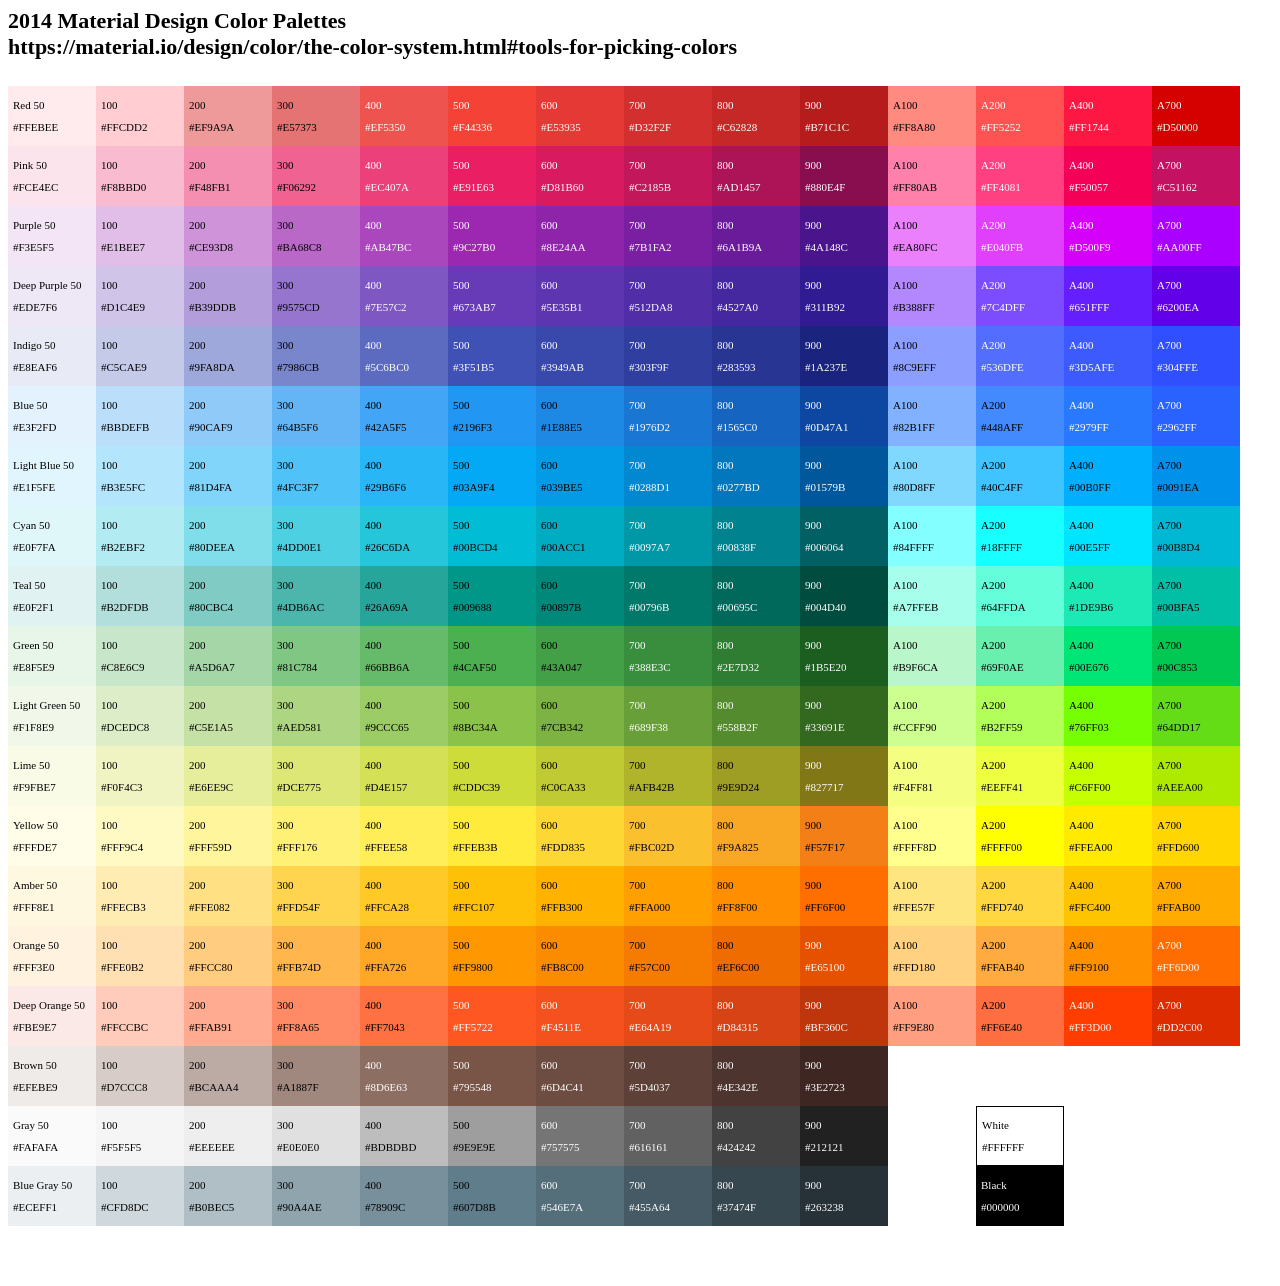
<file: css/2014.Material.Design.Color.Palettes.htm>
<html>
<head>
<style>
body         { font: bold 22px 'Roboto'; color: #000; }
.heading     {      }
.wrapper     { padding: 0px 0 0 0; }
.palette     { padding: 0; border: 0px solid #aaa; padding: 0px; border-radius: 0px; width: fit-content; display: flex; }
.tone        { width: 88px; height: 60px; box-sizing: border-box; display: flex; flex-direction: column; align-items: flex-start; justify-content: center; color: #000; }
.label       { padding: 5px; text-align: left; font: 11px 'Roboto'; border: 0px solid #aaa; }
.value       { padding: 5px; text-align: left; font: 11px 'Roboto'; border: 0px solid #aaa; }
.tone.dark   { color: #fff; }
</style>
</head>
<body>
<div class="heading">
2014 Material Design Color Palettes<br>
https://material.io/design/color/the-color-system.html#tools-for-picking-colors
</div>
<br>
<div class="wrapper"><div class="palette">
<div class="tone" style="background: rgb(255, 235, 238);"><div class="label">Red 50</div><div class="value">#FFEBEE</div></div>
<div class="tone" style="background: rgb(255, 205, 210);"><div class="label">100</div><div class="value">#FFCDD2</div></div>
<div class="tone" style="background: rgb(239, 154, 154);"><div class="label">200</div><div class="value">#EF9A9A</div></div>
<div class="tone" style="background: rgb(229, 115, 115);"><div class="label">300</div><div class="value">#E57373</div></div>
<div class="tone dark" style="background: rgb(239, 83, 80);"><div class="label">400</div><div class="value">#EF5350</div></div>
<div class="tone dark" style="background: rgb(244, 67, 54);"><div class="label">500</div><div class="value">#F44336</div></div>
<div class="tone dark" style="background: rgb(229, 57, 53);"><div class="label">600</div><div class="value">#E53935</div></div>
<div class="tone dark" style="background: rgb(211, 47, 47);"><div class="label">700</div><div class="value">#D32F2F</div></div>
<div class="tone dark" style="background: rgb(198, 40, 40);"><div class="label">800</div><div class="value">#C62828</div></div>
<div class="tone dark" style="background: rgb(183, 28, 28);"><div class="label">900</div><div class="value">#B71C1C</div></div>
<div class="tone" style="background: rgb(255, 138, 128);"><div class="label">A100</div><div class="value">#FF8A80</div></div>
<div class="tone dark" style="background: rgb(255, 82, 82);"><div class="label">A200</div><div class="value">#FF5252</div></div>
<div class="tone dark" style="background: rgb(255, 23, 68);"><div class="label">A400</div><div class="value">#FF1744</div></div>
<div class="tone dark" style="background: rgb(213, 0, 0);"><div class="label">A700</div><div class="value">#D50000</div></div>
</div></div>

<div class="wrapper"><div class="palette">
<div class="tone" style="background: rgb(252, 228, 236);"><div class="label">Pink 50</div><div class="value">#FCE4EC</div></div>
<div class="tone" style="background: rgb(248, 187, 208);"><div class="label">100</div><div class="value">#F8BBD0</div></div>
<div class="tone" style="background: rgb(244, 143, 177);"><div class="label">200</div><div class="value">#F48FB1</div></div>
<div class="tone" style="background: rgb(240, 98, 146);"><div class="label">300</div><div class="value">#F06292</div></div>
<div class="tone dark" style="background: rgb(236, 64, 122);"><div class="label">400</div><div class="value">#EC407A</div></div>
<div class="tone dark" style="background: rgb(233, 30, 99);"><div class="label">500</div><div class="value">#E91E63</div></div>
<div class="tone dark" style="background: rgb(216, 27, 96);"><div class="label">600</div><div class="value">#D81B60</div></div>
<div class="tone dark" style="background: rgb(194, 24, 91);"><div class="label">700</div><div class="value">#C2185B</div></div>
<div class="tone dark" style="background: rgb(173, 20, 87);"><div class="label">800</div><div class="value">#AD1457</div></div>
<div class="tone dark" style="background: rgb(136, 14, 79);"><div class="label">900</div><div class="value">#880E4F</div></div>
<div class="tone" style="background: rgb(255, 128, 171);"><div class="label">A100</div><div class="value">#FF80AB</div></div>
<div class="tone dark" style="background: rgb(255, 64, 129);"><div class="label">A200</div><div class="value">#FF4081</div></div>
<div class="tone dark" style="background: rgb(245, 0, 87);"><div class="label">A400</div><div class="value">#F50057</div></div>
<div class="tone dark" style="background: rgb(197, 17, 98);"><div class="label">A700</div><div class="value">#C51162</div></div>
</div></div>

<div class="wrapper"><div class="palette">
<div class="tone" style="background: rgb(243, 229, 245);"><div class="label">Purple 50</div><div class="value">#F3E5F5</div></div>
<div class="tone" style="background: rgb(225, 190, 231);"><div class="label">100</div><div class="value">#E1BEE7</div></div>
<div class="tone" style="background: rgb(206, 147, 216);"><div class="label">200</div><div class="value">#CE93D8</div></div>
<div class="tone" style="background: rgb(186, 104, 200);"><div class="label">300</div><div class="value">#BA68C8</div></div>
<div class="tone dark" style="background: rgb(171, 71, 188);"><div class="label">400</div><div class="value">#AB47BC</div></div>
<div class="tone dark" style="background: rgb(156, 39, 176);"><div class="label">500</div><div class="value">#9C27B0</div></div>
<div class="tone dark" style="background: rgb(142, 36, 170);"><div class="label">600</div><div class="value">#8E24AA</div></div>
<div class="tone dark" style="background: rgb(123, 31, 162);"><div class="label">700</div><div class="value">#7B1FA2</div></div>
<div class="tone dark" style="background: rgb(106, 27, 154);"><div class="label">800</div><div class="value">#6A1B9A</div></div>
<div class="tone dark" style="background: rgb(74, 20, 140);"><div class="label">900</div><div class="value">#4A148C</div></div>
<div class="tone" style="background: rgb(234, 128, 252);"><div class="label">A100</div><div class="value">#EA80FC</div></div>
<div class="tone dark" style="background: rgb(224, 64, 251);"><div class="label">A200</div><div class="value">#E040FB</div></div>
<div class="tone dark" style="background: rgb(213, 0, 249);"><div class="label">A400</div><div class="value">#D500F9</div></div>
<div class="tone dark" style="background: rgb(170, 0, 255);"><div class="label">A700</div><div class="value">#AA00FF</div></div>
</div></div>

<div class="wrapper"><div class="palette">
<div class="tone" style="background: rgb(237, 231, 246);"><div class="label">Deep Purple 50</div><div class="value">#EDE7F6</div></div>
<div class="tone" style="background: rgb(209, 196, 233);"><div class="label">100</div><div class="value">#D1C4E9</div></div>
<div class="tone" style="background: rgb(179, 157, 219);"><div class="label">200</div><div class="value">#B39DDB</div></div>
<div class="tone" style="background: rgb(149, 117, 205);"><div class="label">300</div><div class="value">#9575CD</div></div>
<div class="tone dark" style="background: rgb(126, 87, 194);"><div class="label">400</div><div class="value">#7E57C2</div></div>
<div class="tone dark" style="background: rgb(103, 58, 183);"><div class="label">500</div><div class="value">#673AB7</div></div>
<div class="tone dark" style="background: rgb(94, 53, 177);"><div class="label">600</div><div class="value">#5E35B1</div></div>
<div class="tone dark" style="background: rgb(81, 45, 168);"><div class="label">700</div><div class="value">#512DA8</div></div>
<div class="tone dark" style="background: rgb(69, 39, 160);"><div class="label">800</div><div class="value">#4527A0</div></div>
<div class="tone dark" style="background: rgb(49, 27, 146);"><div class="label">900</div><div class="value">#311B92</div></div>
<div class="tone" style="background: rgb(179, 136, 255);"><div class="label">A100</div><div class="value">#B388FF</div></div>
<div class="tone dark" style="background: rgb(124, 77, 255);"><div class="label">A200</div><div class="value">#7C4DFF</div></div>
<div class="tone dark" style="background: rgb(101, 31, 255);"><div class="label">A400</div><div class="value">#651FFF</div></div>
<div class="tone dark" style="background: rgb(98, 0, 234);"><div class="label">A700</div><div class="value">#6200EA</div></div>
</div></div>

<div class="wrapper"><div class="palette">
<div class="tone" style="background: rgb(232, 234, 246);"><div class="label">Indigo 50</div><div class="value">#E8EAF6</div></div>
<div class="tone" style="background: rgb(197, 202, 233);"><div class="label">100</div><div class="value">#C5CAE9</div></div>
<div class="tone" style="background: rgb(159, 168, 218);"><div class="label">200</div><div class="value">#9FA8DA</div></div>
<div class="tone" style="background: rgb(121, 134, 203);"><div class="label">300</div><div class="value">#7986CB</div></div>
<div class="tone dark" style="background: rgb(92, 107, 192);"><div class="label">400</div><div class="value">#5C6BC0</div></div>
<div class="tone dark" style="background: rgb(63, 81, 181);"><div class="label">500</div><div class="value">#3F51B5</div></div>
<div class="tone dark" style="background: rgb(57, 73, 171);"><div class="label">600</div><div class="value">#3949AB</div></div>
<div class="tone dark" style="background: rgb(48, 63, 159);"><div class="label">700</div><div class="value">#303F9F</div></div>
<div class="tone dark" style="background: rgb(40, 53, 147);"><div class="label">800</div><div class="value">#283593</div></div>
<div class="tone dark" style="background: rgb(26, 35, 126);"><div class="label">900</div><div class="value">#1A237E</div></div>
<div class="tone" style="background: rgb(140, 158, 255);"><div class="label">A100</div><div class="value">#8C9EFF</div></div>
<div class="tone dark" style="background: rgb(83, 109, 254);"><div class="label">A200</div><div class="value">#536DFE</div></div>
<div class="tone dark" style="background: rgb(61, 90, 254);"><div class="label">A400</div><div class="value">#3D5AFE</div></div>
<div class="tone dark" style="background: rgb(48, 79, 254);"><div class="label">A700</div><div class="value">#304FFE</div></div>
</div></div>

<div class="wrapper"><div class="palette">
<div class="tone" style="background: rgb(227, 242, 253);"><div class="label">Blue 50</div><div class="value">#E3F2FD</div></div>
<div class="tone" style="background: rgb(187, 222, 251);"><div class="label">100</div><div class="value">#BBDEFB</div></div>
<div class="tone" style="background: rgb(144, 202, 249);"><div class="label">200</div><div class="value">#90CAF9</div></div>
<div class="tone" style="background: rgb(100, 181, 246);"><div class="label">300</div><div class="value">#64B5F6</div></div>
<div class="tone" style="background: rgb(66, 165, 245);"><div class="label">400</div><div class="value">#42A5F5</div></div>
<div class="tone" style="background: rgb(33, 150, 243);"><div class="label">500</div><div class="value">#2196F3</div></div>
<div class="tone" style="background: rgb(30, 136, 229);"><div class="label">600</div><div class="value">#1E88E5</div></div>
<div class="tone dark" style="background: rgb(25, 118, 210);"><div class="label">700</div><div class="value">#1976D2</div></div>
<div class="tone dark" style="background: rgb(21, 101, 192);"><div class="label">800</div><div class="value">#1565C0</div></div>
<div class="tone dark" style="background: rgb(13, 71, 161);"><div class="label">900</div><div class="value">#0D47A1</div></div>
<div class="tone" style="background: rgb(130, 177, 255);"><div class="label">A100</div><div class="value">#82B1FF</div></div>
<div class="tone" style="background: rgb(68, 138, 255);"><div class="label">A200</div><div class="value">#448AFF</div></div>
<div class="tone dark" style="background: rgb(41, 121, 255);"><div class="label">A400</div><div class="value">#2979FF</div></div>
<div class="tone dark" style="background: rgb(41, 98, 255);"><div class="label">A700</div><div class="value">#2962FF</div></div>
</div></div>

<div class="wrapper"><div class="palette">
<div class="tone" style="background: rgb(225, 245, 254);"><div class="label">Light Blue 50</div><div class="value">#E1F5FE</div></div>
<div class="tone" style="background: rgb(179, 229, 252);"><div class="label">100</div><div class="value">#B3E5FC</div></div>
<div class="tone" style="background: rgb(129, 212, 250);"><div class="label">200</div><div class="value">#81D4FA</div></div>
<div class="tone" style="background: rgb(79, 195, 247);"><div class="label">300</div><div class="value">#4FC3F7</div></div>
<div class="tone" style="background: rgb(41, 182, 246);"><div class="label">400</div><div class="value">#29B6F6</div></div>
<div class="tone" style="background: rgb(3, 169, 244);"><div class="label">500</div><div class="value">#03A9F4</div></div>
<div class="tone" style="background: rgb(3, 155, 229);"><div class="label">600</div><div class="value">#039BE5</div></div>
<div class="tone dark" style="background: rgb(2, 136, 209);"><div class="label">700</div><div class="value">#0288D1</div></div>
<div class="tone dark" style="background: rgb(2, 119, 189);"><div class="label">800</div><div class="value">#0277BD</div></div>
<div class="tone dark" style="background: rgb(1, 87, 155);"><div class="label">900</div><div class="value">#01579B</div></div>
<div class="tone" style="background: rgb(128, 216, 255);"><div class="label">A100</div><div class="value">#80D8FF</div></div>
<div class="tone" style="background: rgb(64, 196, 255);"><div class="label">A200</div><div class="value">#40C4FF</div></div>
<div class="tone" style="background: rgb(0, 176, 255);"><div class="label">A400</div><div class="value">#00B0FF</div></div>
<div class="tone" style="background: rgb(0, 145, 234);"><div class="label">A700</div><div class="value">#0091EA</div></div>
</div></div>

<div class="wrapper"><div class="palette">
<div class="tone" style="background: rgb(224, 247, 250);"><div class="label">Cyan 50</div><div class="value">#E0F7FA</div></div>
<div class="tone" style="background: rgb(178, 235, 242);"><div class="label">100</div><div class="value">#B2EBF2</div></div>
<div class="tone" style="background: rgb(128, 222, 234);"><div class="label">200</div><div class="value">#80DEEA</div></div>
<div class="tone" style="background: rgb(77, 208, 225);"><div class="label">300</div><div class="value">#4DD0E1</div></div>
<div class="tone" style="background: rgb(38, 198, 218);"><div class="label">400</div><div class="value">#26C6DA</div></div>
<div class="tone" style="background: rgb(0, 188, 212);"><div class="label">500</div><div class="value">#00BCD4</div></div>
<div class="tone" style="background: rgb(0, 172, 193);"><div class="label">600</div><div class="value">#00ACC1</div></div>
<div class="tone dark" style="background: rgb(0, 151, 167);"><div class="label">700</div><div class="value">#0097A7</div></div>
<div class="tone dark" style="background: rgb(0, 131, 143);"><div class="label">800</div><div class="value">#00838F</div></div>
<div class="tone dark" style="background: rgb(0, 96, 100);"><div class="label">900</div><div class="value">#006064</div></div>
<div class="tone" style="background: rgb(132, 255, 255);"><div class="label">A100</div><div class="value">#84FFFF</div></div>
<div class="tone" style="background: rgb(24, 255, 255);"><div class="label">A200</div><div class="value">#18FFFF</div></div>
<div class="tone" style="background: rgb(0, 229, 255);"><div class="label">A400</div><div class="value">#00E5FF</div></div>
<div class="tone" style="background: rgb(0, 184, 212);"><div class="label">A700</div><div class="value">#00B8D4</div></div>
</div></div>

<div class="wrapper"><div class="palette">
<div class="tone" style="background: rgb(224, 242, 241);"><div class="label">Teal 50</div><div class="value">#E0F2F1</div></div>
<div class="tone" style="background: rgb(178, 223, 219);"><div class="label">100</div><div class="value">#B2DFDB</div></div>
<div class="tone" style="background: rgb(128, 203, 196);"><div class="label">200</div><div class="value">#80CBC4</div></div>
<div class="tone" style="background: rgb(77, 182, 172);"><div class="label">300</div><div class="value">#4DB6AC</div></div>
<div class="tone" style="background: rgb(38, 166, 154);"><div class="label">400</div><div class="value">#26A69A</div></div>
<div class="tone" style="background: rgb(0, 150, 136);"><div class="label">500</div><div class="value">#009688</div></div>
<div class="tone" style="background: rgb(0, 137, 123);"><div class="label">600</div><div class="value">#00897B</div></div>
<div class="tone dark" style="background: rgb(0, 121, 107);"><div class="label">700</div><div class="value">#00796B</div></div>
<div class="tone dark" style="background: rgb(0, 105, 92);"><div class="label">800</div><div class="value">#00695C</div></div>
<div class="tone dark" style="background: rgb(0, 77, 64);"><div class="label">900</div><div class="value">#004D40</div></div>
<div class="tone" style="background: rgb(167, 255, 235);"><div class="label">A100</div><div class="value">#A7FFEB</div></div>
<div class="tone" style="background: rgb(100, 255, 218);"><div class="label">A200</div><div class="value">#64FFDA</div></div>
<div class="tone" style="background: rgb(29, 233, 182);"><div class="label">A400</div><div class="value">#1DE9B6</div></div>
<div class="tone" style="background: rgb(0, 191, 165);"><div class="label">A700</div><div class="value">#00BFA5</div></div>
</div></div>

<div class="wrapper"><div class="palette">
<div class="tone" style="background: rgb(232, 245, 233);"><div class="label">Green 50</div><div class="value">#E8F5E9</div></div>
<div class="tone" style="background: rgb(200, 230, 201);"><div class="label">100</div><div class="value">#C8E6C9</div></div>
<div class="tone" style="background: rgb(165, 214, 167);"><div class="label">200</div><div class="value">#A5D6A7</div></div>
<div class="tone" style="background: rgb(129, 199, 132);"><div class="label">300</div><div class="value">#81C784</div></div>
<div class="tone" style="background: rgb(102, 187, 106);"><div class="label">400</div><div class="value">#66BB6A</div></div>
<div class="tone" style="background: rgb(76, 175, 80);"><div class="label">500</div><div class="value">#4CAF50</div></div>
<div class="tone" style="background: rgb(67, 160, 71);"><div class="label">600</div><div class="value">#43A047</div></div>
<div class="tone dark" style="background: rgb(56, 142, 60);"><div class="label">700</div><div class="value">#388E3C</div></div>
<div class="tone dark" style="background: rgb(46, 125, 50);"><div class="label">800</div><div class="value">#2E7D32</div></div>
<div class="tone dark" style="background: rgb(27, 94, 32);"><div class="label">900</div><div class="value">#1B5E20</div></div>
<div class="tone" style="background: rgb(185, 246, 202);"><div class="label">A100</div><div class="value">#B9F6CA</div></div>
<div class="tone" style="background: rgb(105, 240, 174);"><div class="label">A200</div><div class="value">#69F0AE</div></div>
<div class="tone" style="background: rgb(0, 230, 118);"><div class="label">A400</div><div class="value">#00E676</div></div>
<div class="tone" style="background: rgb(0, 200, 83);"><div class="label">A700</div><div class="value">#00C853</div></div>
</div></div>

<div class="wrapper"><div class="palette">
<div class="tone" style="background: rgb(241, 248, 233);"><div class="label">Light Green 50</div><div class="value">#F1F8E9</div></div>
<div class="tone" style="background: rgb(220, 237, 200);"><div class="label">100</div><div class="value">#DCEDC8</div></div>
<div class="tone" style="background: rgb(197, 225, 165);"><div class="label">200</div><div class="value">#C5E1A5</div></div>
<div class="tone" style="background: rgb(174, 213, 129);"><div class="label">300</div><div class="value">#AED581</div></div>
<div class="tone" style="background: rgb(156, 204, 101);"><div class="label">400</div><div class="value">#9CCC65</div></div>
<div class="tone" style="background: rgb(139, 195, 74);"><div class="label">500</div><div class="value">#8BC34A</div></div>
<div class="tone" style="background: rgb(124, 179, 66);"><div class="label">600</div><div class="value">#7CB342</div></div>
<div class="tone dark" style="background: rgb(104, 159, 56);"><div class="label">700</div><div class="value">#689F38</div></div>
<div class="tone dark" style="background: rgb(85, 139, 47);"><div class="label">800</div><div class="value">#558B2F</div></div>
<div class="tone dark" style="background: rgb(51, 105, 30);"><div class="label">900</div><div class="value">#33691E</div></div>
<div class="tone" style="background: rgb(204, 255, 144);"><div class="label">A100</div><div class="value">#CCFF90</div></div>
<div class="tone" style="background: rgb(178, 255, 89);"><div class="label">A200</div><div class="value">#B2FF59</div></div>
<div class="tone" style="background: rgb(118, 255, 3);"><div class="label">A400</div><div class="value">#76FF03</div></div>
<div class="tone" style="background: rgb(100, 221, 23);"><div class="label">A700</div><div class="value">#64DD17</div></div>
</div></div>

<div class="wrapper"><div class="palette">
<div class="tone" style="background: rgb(249, 251, 231);"><div class="label">Lime 50</div><div class="value">#F9FBE7</div></div>
<div class="tone" style="background: rgb(240, 244, 195);"><div class="label">100</div><div class="value">#F0F4C3</div></div>
<div class="tone" style="background: rgb(230, 238, 156);"><div class="label">200</div><div class="value">#E6EE9C</div></div>
<div class="tone" style="background: rgb(220, 231, 117);"><div class="label">300</div><div class="value">#DCE775</div></div>
<div class="tone" style="background: rgb(212, 225, 87);"><div class="label">400</div><div class="value">#D4E157</div></div>
<div class="tone" style="background: rgb(205, 220, 57);"><div class="label">500</div><div class="value">#CDDC39</div></div>
<div class="tone" style="background: rgb(192, 202, 51);"><div class="label">600</div><div class="value">#C0CA33</div></div>
<div class="tone" style="background: rgb(175, 180, 43);"><div class="label">700</div><div class="value">#AFB42B</div></div>
<div class="tone" style="background: rgb(158, 157, 36);"><div class="label">800</div><div class="value">#9E9D24</div></div>
<div class="tone dark" style="background: rgb(130, 119, 23);"><div class="label">900</div><div class="value">#827717</div></div>
<div class="tone" style="background: rgb(244, 255, 129);"><div class="label">A100</div><div class="value">#F4FF81</div></div>
<div class="tone" style="background: rgb(238, 255, 65);"><div class="label">A200</div><div class="value">#EEFF41</div></div>
<div class="tone" style="background: rgb(198, 255, 0);"><div class="label">A400</div><div class="value">#C6FF00</div></div>
<div class="tone" style="background: rgb(174, 234, 0);"><div class="label">A700</div><div class="value">#AEEA00</div></div>
</div></div>

<div class="wrapper"><div class="palette">
<div class="tone" style="background: rgb(255, 253, 231);"><div class="label">Yellow 50</div><div class="value">#FFFDE7</div></div>
<div class="tone" style="background: rgb(255, 249, 196);"><div class="label">100</div><div class="value">#FFF9C4</div></div>
<div class="tone" style="background: rgb(255, 245, 157);"><div class="label">200</div><div class="value">#FFF59D</div></div>
<div class="tone" style="background: rgb(255, 241, 118);"><div class="label">300</div><div class="value">#FFF176</div></div>
<div class="tone" style="background: rgb(255, 238, 88);"><div class="label">400</div><div class="value">#FFEE58</div></div>
<div class="tone" style="background: rgb(255, 235, 59);"><div class="label">500</div><div class="value">#FFEB3B</div></div>
<div class="tone" style="background: rgb(253, 216, 53);"><div class="label">600</div><div class="value">#FDD835</div></div>
<div class="tone" style="background: rgb(251, 192, 45);"><div class="label">700</div><div class="value">#FBC02D</div></div>
<div class="tone" style="background: rgb(249, 168, 37);"><div class="label">800</div><div class="value">#F9A825</div></div>
<div class="tone" style="background: rgb(245, 127, 23);"><div class="label">900</div><div class="value">#F57F17</div></div>
<div class="tone" style="background: rgb(255, 255, 141);"><div class="label">A100</div><div class="value">#FFFF8D</div></div>
<div class="tone" style="background: rgb(255, 255, 0);"><div class="label">A200</div><div class="value">#FFFF00</div></div>
<div class="tone" style="background: rgb(255, 234, 0);"><div class="label">A400</div><div class="value">#FFEA00</div></div>
<div class="tone" style="background: rgb(255, 214, 0);"><div class="label">A700</div><div class="value">#FFD600</div></div>
</div></div>

<div class="wrapper"><div class="palette">
<div class="tone" style="background: rgb(255, 248, 225);"><div class="label">Amber 50</div><div class="value">#FFF8E1</div></div>
<div class="tone" style="background: rgb(255, 236, 179);"><div class="label">100</div><div class="value">#FFECB3</div></div>
<div class="tone" style="background: rgb(255, 224, 130);"><div class="label">200</div><div class="value">#FFE082</div></div>
<div class="tone" style="background: rgb(255, 213, 79);"><div class="label">300</div><div class="value">#FFD54F</div></div>
<div class="tone" style="background: rgb(255, 202, 40);"><div class="label">400</div><div class="value">#FFCA28</div></div>
<div class="tone" style="background: rgb(255, 193, 7);"><div class="label">500</div><div class="value">#FFC107</div></div>
<div class="tone" style="background: rgb(255, 179, 0);"><div class="label">600</div><div class="value">#FFB300</div></div>
<div class="tone" style="background: rgb(255, 160, 0);"><div class="label">700</div><div class="value">#FFA000</div></div>
<div class="tone" style="background: rgb(255, 143, 0);"><div class="label">800</div><div class="value">#FF8F00</div></div>
<div class="tone" style="background: rgb(255, 111, 0);"><div class="label">900</div><div class="value">#FF6F00</div></div>
<div class="tone" style="background: rgb(255, 229, 127);"><div class="label">A100</div><div class="value">#FFE57F</div></div>
<div class="tone" style="background: rgb(255, 215, 64);"><div class="label">A200</div><div class="value">#FFD740</div></div>
<div class="tone" style="background: rgb(255, 196, 0);"><div class="label">A400</div><div class="value">#FFC400</div></div>
<div class="tone" style="background: rgb(255, 171, 0);"><div class="label">A700</div><div class="value">#FFAB00</div></div>
</div></div>

<div class="wrapper"><div class="palette">
<div class="tone" style="background: rgb(255, 243, 224);"><div class="label">Orange 50</div><div class="value">#FFF3E0</div></div>
<div class="tone" style="background: rgb(255, 224, 178);"><div class="label">100</div><div class="value">#FFE0B2</div></div>
<div class="tone" style="background: rgb(255, 204, 128);"><div class="label">200</div><div class="value">#FFCC80</div></div>
<div class="tone" style="background: rgb(255, 183, 77);"><div class="label">300</div><div class="value">#FFB74D</div></div>
<div class="tone" style="background: rgb(255, 167, 38);"><div class="label">400</div><div class="value">#FFA726</div></div>
<div class="tone" style="background: rgb(255, 152, 0);"><div class="label">500</div><div class="value">#FF9800</div></div>
<div class="tone" style="background: rgb(251, 140, 0);"><div class="label">600</div><div class="value">#FB8C00</div></div>
<div class="tone" style="background: rgb(245, 124, 0);"><div class="label">700</div><div class="value">#F57C00</div></div>
<div class="tone" style="background: rgb(239, 108, 0);"><div class="label">800</div><div class="value">#EF6C00</div></div>
<div class="tone dark" style="background: rgb(230, 81, 0);"><div class="label">900</div><div class="value">#E65100</div></div>
<div class="tone" style="background: rgb(255, 209, 128);"><div class="label">A100</div><div class="value">#FFD180</div></div>
<div class="tone" style="background: rgb(255, 171, 64);"><div class="label">A200</div><div class="value">#FFAB40</div></div>
<div class="tone" style="background: rgb(255, 145, 0);"><div class="label">A400</div><div class="value">#FF9100</div></div>
<div class="tone dark" style="background: rgb(255, 109, 0);"><div class="label">A700</div><div class="value">#FF6D00</div></div>
</div></div>

<div class="wrapper"><div class="palette">
<div class="tone" style="background: rgb(251, 233, 231);"><div class="label">Deep Orange 50</div><div class="value">#FBE9E7</div></div>
<div class="tone" style="background: rgb(255, 204, 188);"><div class="label">100</div><div class="value">#FFCCBC</div></div>
<div class="tone" style="background: rgb(255, 171, 145);"><div class="label">200</div><div class="value">#FFAB91</div></div>
<div class="tone" style="background: rgb(255, 138, 101);"><div class="label">300</div><div class="value">#FF8A65</div></div>
<div class="tone" style="background: rgb(255, 112, 67);"><div class="label">400</div><div class="value">#FF7043</div></div>
<div class="tone dark" style="background: rgb(255, 87, 34);"><div class="label">500</div><div class="value">#FF5722</div></div>
<div class="tone dark" style="background: rgb(244, 81, 30);"><div class="label">600</div><div class="value">#F4511E</div></div>
<div class="tone dark" style="background: rgb(230, 74, 25);"><div class="label">700</div><div class="value">#E64A19</div></div>
<div class="tone dark" style="background: rgb(216, 67, 21);"><div class="label">800</div><div class="value">#D84315</div></div>
<div class="tone dark" style="background: rgb(191, 54, 12);"><div class="label">900</div><div class="value">#BF360C</div></div>
<div class="tone" style="background: rgb(255, 158, 128);"><div class="label">A100</div><div class="value">#FF9E80</div></div>
<div class="tone" style="background: rgb(255, 110, 64);"><div class="label">A200</div><div class="value">#FF6E40</div></div>
<div class="tone dark" style="background: rgb(255, 61, 0);"><div class="label">A400</div><div class="value">#FF3D00</div></div>
<div class="tone dark" style="background: rgb(221, 44, 0);"><div class="label">A700</div><div class="value">#DD2C00</div></div>
</div></div>

<div class="wrapper"><div class="palette">
<div class="tone" style="background: rgb(239, 235, 233);"><div class="label">Brown 50</div><div class="value">#EFEBE9</div></div>
<div class="tone" style="background: rgb(215, 204, 200);"><div class="label">100</div><div class="value">#D7CCC8</div></div>
<div class="tone" style="background: rgb(188, 170, 164);"><div class="label">200</div><div class="value">#BCAAA4</div></div>
<div class="tone" style="background: rgb(161, 136, 127);"><div class="label">300</div><div class="value">#A1887F</div></div>
<div class="tone dark" style="background: rgb(141, 110, 99);"><div class="label">400</div><div class="value">#8D6E63</div></div>
<div class="tone dark" style="background: rgb(121, 85, 72);"><div class="label">500</div><div class="value">#795548</div></div>
<div class="tone dark" style="background: rgb(109, 76, 65);"><div class="label">600</div><div class="value">#6D4C41</div></div>
<div class="tone dark" style="background: rgb(93, 64, 55);"><div class="label">700</div><div class="value">#5D4037</div></div>
<div class="tone dark" style="background: rgb(78, 52, 46);"><div class="label">800</div><div class="value">#4E342E</div></div>
<div class="tone dark" style="background: rgb(62, 39, 35);"><div class="label">900</div><div class="value">#3E2723</div></div>
</div></div>

<div class="wrapper"><div class="palette">
<div class="tone" style="background: rgb(250, 250, 250);"><div class="label">Gray 50</div><div class="value">#FAFAFA</div></div>
<div class="tone" style="background: rgb(245, 245, 245);"><div class="label">100</div><div class="value">#F5F5F5</div></div>
<div class="tone" style="background: rgb(238, 238, 238);"><div class="label">200</div><div class="value">#EEEEEE</div></div>
<div class="tone" style="background: rgb(224, 224, 224);"><div class="label">300</div><div class="value">#E0E0E0</div></div>
<div class="tone" style="background: rgb(189, 189, 189);"><div class="label">400</div><div class="value">#BDBDBD</div></div>
<div class="tone" style="background: rgb(158, 158, 158);"><div class="label">500</div><div class="value">#9E9E9E</div></div>
<div class="tone dark" style="background: rgb(117, 117, 117);"><div class="label">600</div><div class="value">#757575</div></div>
<div class="tone dark" style="background: rgb(97, 97, 97);"><div class="label">700</div><div class="value">#616161</div></div>
<div class="tone dark" style="background: rgb(66, 66, 66);"><div class="label">800</div><div class="value">#424242</div></div>
<div class="tone dark" style="background: rgb(33, 33, 33);"><div class="label">900</div><div class="value">#212121</div></div>
<div class="tone"></div>
<div class="tone" style="background: rgb(255, 255, 255); border: 1px solid #000;"><div class="label">White</div><div class="value">#FFFFFF</div></div>
</div></div>

<div class="wrapper"><div class="palette">
<div class="tone" style="background: rgb(236, 239, 241);"><div class="label">Blue Gray 50</div><div class="value">#ECEFF1</div></div>
<div class="tone" style="background: rgb(207, 216, 220);"><div class="label">100</div><div class="value">#CFD8DC</div></div>
<div class="tone" style="background: rgb(176, 190, 197);"><div class="label">200</div><div class="value">#B0BEC5</div></div>
<div class="tone" style="background: rgb(144, 164, 174);"><div class="label">300</div><div class="value">#90A4AE</div></div>
<div class="tone" style="background: rgb(120, 144, 156);"><div class="label">400</div><div class="value">#78909C</div></div>
<div class="tone" style="background: rgb(96, 125, 139);"><div class="label">500</div><div class="value">#607D8B</div></div>
<div class="tone dark" style="background: rgb(84, 110, 122);"><div class="label">600</div><div class="value">#546E7A</div></div>
<div class="tone dark" style="background: rgb(69, 90, 100);"><div class="label">700</div><div class="value">#455A64</div></div>
<div class="tone dark" style="background: rgb(55, 71, 79);"><div class="label">800</div><div class="value">#37474F</div></div>
<div class="tone dark" style="background: rgb(38, 50, 56);"><div class="label">900</div><div class="value">#263238</div></div>
<div class="tone"></div>
<div class="tone dark" style="background: rgb(0, 0, 0);"><div class="label">Black</div><div class="value">#000000</div></div>
</div></div>
<br><br>
</body>
</html>
</file>
<file: css/theme.blue.css>
/**************/
/* Blue Theme */
/**************/
/* overall */
.tablesorter-blue {
	width: 100%;
	background-color: #fff;
	text-align: left;
	border-spacing: 0;
	border: #cdcdcd 1px solid;
	border-width: 1px 0 0 1px;
}
.tablesorter-blue th,
.tablesorter-blue td {
	border: #cdcdcd 1px solid;
	border-width: 0 1px 1px 0;
}

/* header */
.tablesorter-blue th,
.tablesorter-blue thead td {
	font-weight: bold;
	color: #000;
	background-color: #99bfe6;
	border-collapse: collapse;
	vertical-align: top;
}
.tablesorter-blue tbody td,
.tablesorter-blue tfoot th,
.tablesorter-blue tfoot td {
	vertical-align: top;
}
.tablesorter-blue .header,
.tablesorter-blue .tablesorter-header {
	background-repeat: no-repeat;
	background-position: center right;
	white-space: normal;
	cursor: pointer;
	/* black unsorted arrow */	/* background-image: url([data-uri]); */
	/* white unsorted arrow */	/* background-image: url([data-uri]); */
	/*** SAPP ***/			background-image: url(sort-none.png);
}
.tablesorter-blue .headerSortUp,
.tablesorter-blue .tablesorter-headerSortUp,
.tablesorter-blue .tablesorter-headerAsc {
	background-color: #9fbfdf;
	/* black asc arrow */		/* background-image: url([data-uri]); */
	/* white asc arrow */		/* background-image: url([data-uri]); */
	/*** SAPP ***/			background-image: url(sort-asc.png);
}
.tablesorter-blue .headerSortDown,
.tablesorter-blue .tablesorter-headerSortDown,
.tablesorter-blue .tablesorter-headerDesc {
	background-color: #8cb3d9;
	/* black desc arrow */		/* background-image: url([data-uri]); */
	/* white desc arrow */		/* background-image: url([data-uri]); */
	/*** SAPP ***/			background-image: url(sort-desc.png);
}
.tablesorter-blue thead .sorter-false {
	background-image: none;
	cursor: default;
}

/* tfoot */
.tablesorter-blue tfoot .tablesorter-headerSortUp,
.tablesorter-blue tfoot .tablesorter-headerSortDown,
.tablesorter-blue tfoot .tablesorter-headerAsc,
.tablesorter-blue tfoot .tablesorter-headerDesc {
	background-image: none;
}

/* tbody */
.tablesorter-blue td {
	color: #3d3d3d;
	background-color: #fff;
	vertical-align: top;
}

/*
/* hovered row colors */ /* you'll need to add additional lines for rows with more than 2 child rows */
.tablesorter-blue tbody > tr.hover > td,
.tablesorter-blue tbody > tr:hover > td,
.tablesorter-blue tbody > tr:hover + tr.tablesorter-childRow > td,
.tablesorter-blue tbody > tr:hover + tr.tablesorter-childRow + tr.tablesorter-childRow > td,
.tablesorter-blue tbody > tr.even.hover > td,
.tablesorter-blue tbody > tr.even:hover > td,
.tablesorter-blue tbody > tr.even:hover + tr.tablesorter-childRow > td,
.tablesorter-blue tbody > tr.even:hover + tr.tablesorter-childRow + tr.tablesorter-childRow > td {
	/* background-color: #d9d9d9; */								/*** SAPP ***/
}
.tablesorter-blue tbody > tr.odd.hover > td,
.tablesorter-blue tbody > tr.odd:hover > td,
.tablesorter-blue tbody > tr.odd:hover + tr.tablesorter-childRow > td,
.tablesorter-blue tbody > tr.odd:hover + tr.tablesorter-childRow + tr.tablesorter-childRow > td {
	/* background-color: #bfbfbf; */								/*** SAPP ***/
}
*/

/* table processing indicator */
.tablesorter-blue .tablesorter-processing {
	background-position: center center !important;
	background-repeat: no-repeat !important;
	/* background-image: url(images/loading.gif) !important; */
	background-image: url('[data-uri]') !important;
}

/* Zebra Widget - row alternating colors */
.tablesorter-blue tbody tr.odd > td {
	background-color: #ebf2fa;
}
.tablesorter-blue tbody tr.even > td {
	background-color: #fff;
}

/* Column Widget - column sort colors */
.tablesorter-blue td.primary,
.tablesorter-blue tr.odd td.primary {
	background-color: #99b3e6;
}
.tablesorter-blue tr.even td.primary {
	background-color: #c2d1f0;
}
.tablesorter-blue td.secondary,
.tablesorter-blue tr.odd td.secondary {
	background-color: #c2d1f0;
}
.tablesorter-blue tr.even td.secondary {
	background-color: #d6e0f5;
}
.tablesorter-blue td.tertiary,
.tablesorter-blue tr.odd td.tertiary {
	background-color: #d6e0f5;
}
.tablesorter-blue tr.even td.tertiary {
	background-color: #ebf0fa;
}

/* caption */
.tablesorter-blue > caption {
	background-color: #fff;
}

/* filter widget */
.tablesorter-blue .tablesorter-filter-row {
	background-color: #eee;
}
.tablesorter-blue .tablesorter-filter-row td {
	background-color: #eee;
	line-height: normal;
	text-align: center; /* center the input */
	-webkit-transition: line-height 0.1s ease;
	-moz-transition: line-height 0.1s ease;
	-o-transition: line-height 0.1s ease;
	transition: line-height 0.1s ease;
}
/* optional disabled input styling */
.tablesorter-blue .tablesorter-filter-row .disabled {
	opacity: 0.5;
	filter: alpha(opacity=50);
	cursor: not-allowed;
}
/* hidden filter row */
.tablesorter-blue .tablesorter-filter-row.hideme td {
	/*** *********************************************** ***/
	/*** change this padding to modify the thickness     ***/
	/*** of the closed filter row (height = padding x 2) ***/
	padding: 2px;
	/*** *********************************************** ***/
	margin: 0;
	line-height: 0;
	cursor: pointer;
}
.tablesorter-blue .tablesorter-filter-row.hideme * {
	height: 1px;
	min-height: 0;
	border: 0;
	padding: 0;
	margin: 0;
	/* don't use visibility: hidden because it disables tabbing */
	opacity: 0;
	filter: alpha(opacity=0);
}
/* filters */
.tablesorter-blue input.tablesorter-filter,
.tablesorter-blue select.tablesorter-filter {
	width: 98%;
	height: auto;
	margin: 0;
	padding: 2px;							/*** SAPP ***/
	background-color: #fff;
	border: 1px solid #bbb;
	font: inherit;
	color: #333;
	-webkit-box-sizing: border-box;
	-moz-box-sizing: border-box;
	box-sizing: border-box;
	-webkit-transition: height 0.1s ease;
	-moz-transition: height 0.1s ease;
	-o-transition: height 0.1s ease;
	transition: height 0.1s ease;
}
/* rows hidden by filtering (needed for child rows) */
.tablesorter .filtered {
	display: none;
}

/* ajax error row */
.tablesorter .tablesorter-errorRow td {
	text-align: center;
	cursor: pointer;
	background-color: #e6bf99;
}
</file>
